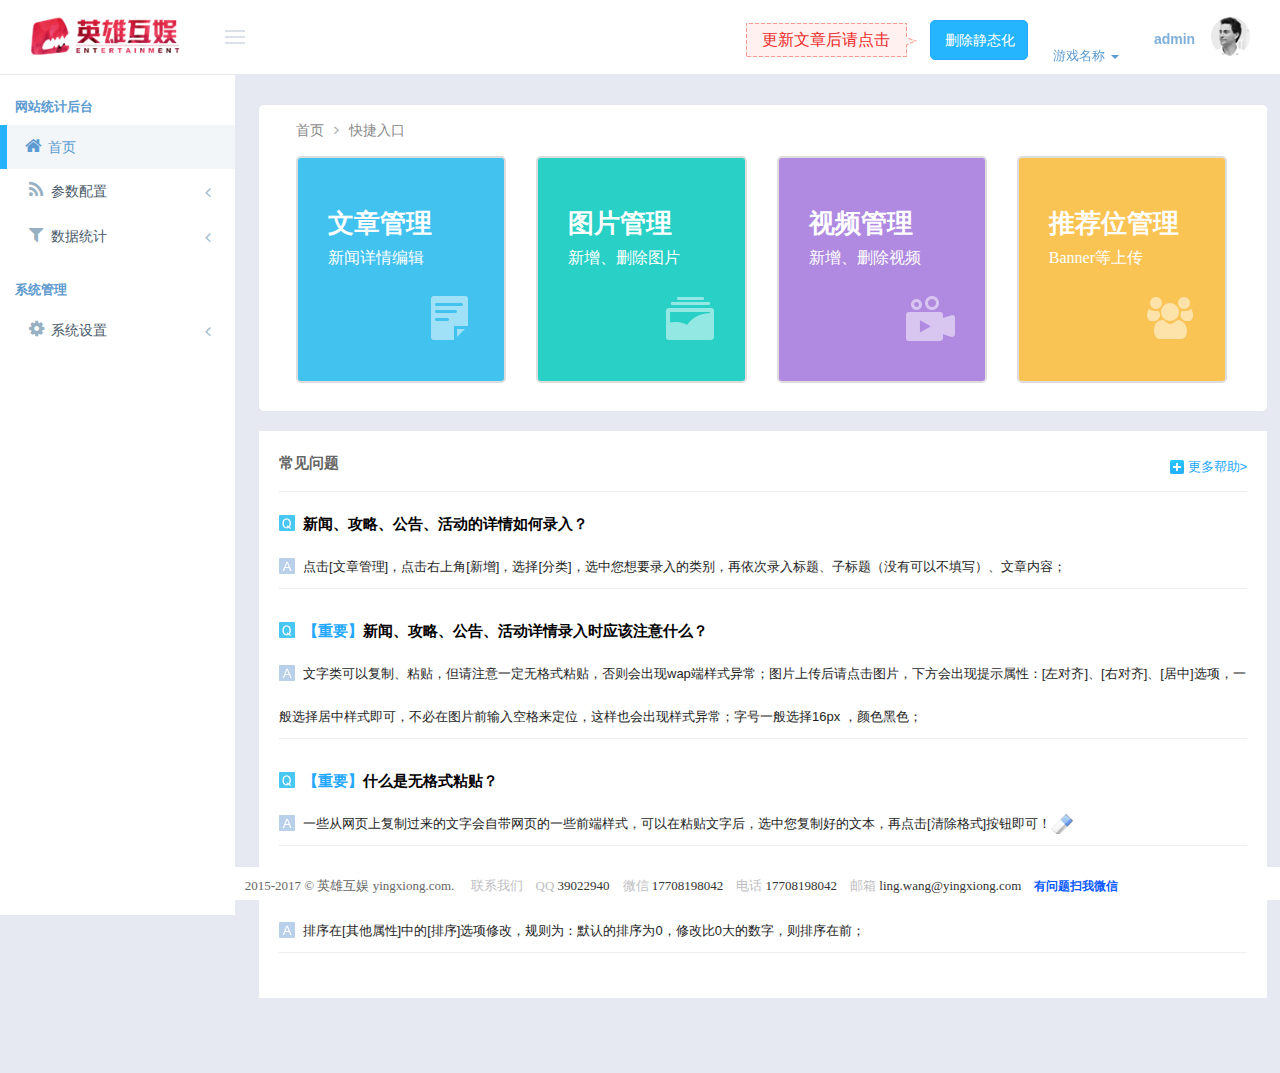
<file: backend/index.html>
<!DOCTYPE html>
<!--[if IE 8]>
<html lang="en" class="ie8 no-js"> <![endif]-->
<!--[if IE 9]>
<html lang="en" class="ie9 no-js"> <![endif]-->
<!--[if !IE]><!-->
<html lang="en" class="no-js">
	<!--<![endif]-->

	<head>
		<meta charset="utf-8" />
		<title>首页</title>
		<meta http-equiv="X-UA-Compatible" content="IE=edge">
		<meta content="width=device-width, initial-scale=1" name="viewport" />
		<meta content="" name="description" />
		<meta content="" name="author" />
		<!-- ********** begin style ********** -->
		<!--  fonts  -->
		<link href="css/font-awesome.min.css" rel="stylesheet" type="text/css" />
		<link href="css/simple-line-icons.min.css" rel="stylesheet" type="text/css" />
		<!-- bootstrap style  -->
		<link href="lib/bootstrap/css/bootstrap.min.css" rel="stylesheet" type="text/css" />
		<!-- layout style  -->
		<link href="css/components.css" id="style_components" rel="stylesheet" type="text/css" />
		<!-- table -->
		<link href="css/layout.css" rel="stylesheet" type="text/css" />
		<link href="css/light.css" rel="stylesheet" type="text/css" id="style_color" />
		<!-- 自定义-->
		<link rel="stylesheet" href="css/style.css" />
		<link rel="stylesheet" href="css/indexStyle.css">
		<!-- *********** end style *********** -->
	</head>

	<body class="page-header-fixed page-sidebar-closed-hide-logo ppage-sidebar-closed-hide-logo">

		<!-- header -->
		<div class="page-header navbar navbar-fixed-top">
			<!-- BEGIN HEADER INNER -->
			<div class="page-header-inner">
				<!-- BEGIN LOGO -->
				<div class="page-logo">
					<a href="index.html">
						<img src="images/logo.png" alt="logo" class="logo-default" />
					</a>

					<div class="menu-toggler sidebar-toggler"></div>
				</div>
				<!-- END LOGO -->
				<!-- BEGIN RESPONSIVE MENU TOGGLER -->
				<a href="javascript:;" class="menu-toggler responsive-toggler" data-toggle="collapse" data-target=".navbar-collapse">
				</a>
				<!-- END RESPONSIVE MENU TOGGLER -->
				<!-- BEGIN PAGE TOP -->
				<div class="page-top">
					<!-- BEGIN TOP NAVIGATION MENU -->
					<div class="top-menu">
						<p class="info"><span>更新文章后请点击</span></p>
						<!-- <img src="images/point.png" alt="" class="pointer"> -->
						<button id="del_html" type="button" class="btn btn-primary" style="margin-top: 20px;">删除静态化</button>
						<ul class="nav navbar-nav pull-right">
							<li class="separator hide"></li>
							<li>
								<a href="#" data-toggle="dropdown" class="dropdown-toggle play-type" data-hover="dropdown" data-close-others="true">
									<span class="text">游戏名称</span>
									<b class="caret"></b>
								</a>
								<ul class="dropdown-menu dropdown-menu-default" role="menu">
									<li>
										<div class="col_li">
											<p>天擎工作室</p>
											<ul class="col_div">
												<li><a href="javascript:;">全部分类</a></li>
												<li><a href="javascript:;">全部分类</a></li>
												<li><a href="javascript:;">全部分类</a></li>
											</ul>
										</div>
									</li>
								</ul>
							</li>
							<!-- BEGIN USER LOGIN DROPDOWN -->
							<li class="dropdown dropdown-user">
								<a href="#" class="dropdown-toggle" data-toggle="dropdown" data-hover="dropdown" data-close-others="true">
									<span class="username username-hide-on-mobile">
								admin
								</span>
									<!-- DOC: Do not remove below empty space(&nbsp;) as its purposely used -->
									&nbsp;
									<img alt="" class="img-circle" src="images/avatar1.jpg" />
								</a>
								<ul class="dropdown-menu dropdown-menu-default">
									<li>
										<a href="login.html">
											<i class="fa fa-user"></i> 退出 </a>
									</li>
									<li>
										<a href="javascript:void(0);" data-toggle="modal" data-target="#myModal-m">
											<i class="fa fa-pencil-square"></i> 修改 </a>
									</li>
								</ul>
							</li>
							<!-- END USER LOGIN DROPDOWN -->
						</ul>
					</div>
					<!-- END TOP NAVIGATION MENU -->
				</div>
				<!-- END PAGE TOP -->
			</div>
			<!-- END HEADER INNER -->
		</div>
		<!-- / header -->

		<div class="clearfix"></div>

		<!-- container -->
		<div class="page-container">

			<!-- left-nav -->
			<div class="page-sidebar-wrapper">
				<div class="page-sidebar navbar-collapse collapse" style="height:840px!important;position:fixed;">
					<ul class="page-sidebar-menu page-sidebar-menu-hover-submenu1" data-keep-expanded="false" data-auto-scroll="true" data-slide-speed="200">
						<li class="heading">
							<h3>网站统计后台</h3>
						</li>
						<li class="active">
							<a href="index.html">
								<i class="fa fa-home"></i>
								<span class="title">首页</span>
							</a>
						</li>
						<li>
							<a href="javascript:;">
								<i class="fa fa-rss"></i>
								<span class="title">参数配置</span>
								<span class="arrow "></span>
							</a>
							<ul class="sub-menu">
								<li>
									<a href="appManage.html">
										<i class="fa fa-angle-right"></i> 应用管理
									</a>
								</li>
								<li>
									<a href="taskManage.html">
										<i class="fa fa-angle-right"></i> 任务管理
									</a>
								</li>
							</ul>
						</li>
						<li>
							<a href="javascript:;">
								<i class="fa fa-filter"></i>
								<span class="title">数据统计</span>
								<span class="arrow "></span>
							</a>
							<ul class="sub-menu">
								<li>
									<a href="realTimeData.html">
										<i class="fa fa-angle-right"></i> 实时数据
									</a>
								</li>
							</ul>
						</li>
						<li class="heading">
							<h3>系统管理</h3>
						</li>
						<li>
							<a href="javascript:;">
								<i class="fa fa-gear"></i>
								<span class="title">系统设置</span>
								<span class="arrow "></span>
							</a>
							<ul class="sub-menu">
								<li>
									<a href="userManage.html">
										<i class="fa fa-angle-right"></i> 用户管理
									</a>
								</li>
								<li>
									<a href="roleManage.html">
										<i class="fa fa-angle-right"></i> 角色管理
									</a>
								</li>
								<li>
									<a href="limitManage.html">
										<i class="fa fa-angle-right"></i> 权限管理
									</a>
								</li>
							</ul>
						</li>
					</ul>
					<!-- END SIDEBAR MENU -->
				</div>
			</div>
			<!-- / left-nav -->

			<!-- content -->
			<div class="page-content-wrapper">
				<div class="page-content">
					<!-- breadcrumb-->
					<div class="m_box" style="background-color:#fff;margin-bottom:20px;border-radius: 5px!important;width:100%;">
						<div class="page-bar">
							<ul class="page-breadcrumb">
								<li>
<!--									<i class="fa fa-home"></i>-->
									<a href="index.html">首页</a>
								</li>
								<li>
									<i class="fa fa-angle-right"></i>
									<a href="form-ele.html">快捷入口</a>
								</li>
							</ul>
						</div>
						<div class="row" style="margin-left:22px;padding-bottom:28px;">
							<div class="col-lg-3 col-md-3 col-sm-6 col-xs-12" style="width:24%;">
								<div class="dashboard-stat2" style="background: #42c2ee;margin-bottom: 0;border-radius: 5px!important;">
									<div class="display" style="margin-bottom: 0;padding: 10px 15px 10px 15px;">
										<div class="number">
											<h4 style="color:#fff;margin-top:26px;font-size:26px;font-weight:bold;">文章管理</h4>
											<small style="color:#fff;font-family:'微软雅黑';text-transform:none;font-weight: normal;font-size:16px;display: block;width:130px;">新闻详情编辑</small>
										</div>
										<div class="icon" style="padding-top:26px;">
											<img src="images/1.png" alt="">
										</div>
									</div>
								</div>
							</div>
							<div class="col-lg-3 col-md-3 col-sm-6 col-xs-12" style="width:24%;">
								<div class="dashboard-stat2" style="background: #28d0c6;margin-bottom: 0;border-radius: 5px!important;">
									<div class="display" style="margin-bottom: 0;padding: 10px 15px 10px 15px;">
										<div class="number">
											<h4 style="color:#fff;margin-top:26px;font-size:26px;font-weight:bold;">图片管理</h4>
											<small style="color:#fff;font-family:'微软雅黑';text-transform:none;font-weight: normal;font-size:16px;width: 130px;display: block;width:130px;">新增、删除图片</small>
										</div>
										<div class="icon" style="padding-top:26px;">
											<img src="images/2.png" alt="">
										</div>
									</div>

								</div>
							</div>
							<div class="col-lg-3 col-md-3 col-sm-6 col-xs-12" style="width:24%;">
								<div class="dashboard-stat2" style="background: #b08ae1;margin-bottom: 0;border-radius: 5px!important;">
									<div class="display" style="margin-bottom: 0;padding: 10px 15px 10px 15px;">
										<div class="number">
											<h4 style="color:#fff;margin-top:26px;font-size:26px;font-weight:bold;">视频管理</h4>
											<small style="color:#fff;font-family:'微软雅黑';text-transform:none;font-weight: normal;font-size:16px;width: 130px;display: block;width:130px;">新增、删除视频</small>
										</div>
										<div class="icon" style="padding-top:26px;">
											<img src="images/3.png" alt="">
										</div>
									</div>

								</div>
							</div>
							<div class="col-lg-3 col-md-3 col-sm-6 col-xs-12" style="width:24%;">
								<div class="dashboard-stat2" style="background: #fac455;margin-bottom: 0;border-radius: 5px!important;">
									<div class="display" style="margin-bottom: 0;padding: 10px 15px 10px 15px;">
										<div class="number">
											<h4 style="color:#fff;margin-top:26px;font-size:26px;font-weight:bold;">推荐位管理</h4>
											<small style="color:#fff;font-family:'微软雅黑';text-transform:none;font-weight: normal;font-size:16px;width: 130px;display: block;width:130px;">Banner等上传</small>

										</div>
										<div class="icon" style="padding-top:26px;">
											<img src="images/4.png" alt="">
										</div>
									</div>
								</div>
							</div>
						</div>

					</div>

					<div class="row home-con">
						<div class="col-md-12">
							<!-- BEGIN PORTLET-->
							<div class="portlet light ">
								<div class="portlet-title" style="margin-bottom: 0;">
									<div class="caption caption-md">
										<span class="caption-subject theme-font bold uppercase">常见问题</span>
										<span class="caption-helper hide">weekly stats...</span>
									</div>
									<div class="row_morehelp" style="float:right;line-height: 48px;cursor: pointer;color:#4ba9df">
										<a href="javascript:alert('敬请期待')" style="color:#23a7ff;"><img src="images/more.png" style="vertical-align: top;margin-top: 17px;margin-right: 4px;">更多帮助></a>

									</div>
								</div>

								<div class="portlet-body" style="padding-top: 0;">
									<div class="table-scrollable table-scrollable-borderless">
										<div class="bd_1">
											<p class="question"><img src="images/Q.png" class="mr_8"><span style="color:#000;">新闻、攻略、公告、活动的详情如何录入？</span></p>
											<p class="answer"><img src="images/A.png" class="mr_8">点击[文章管理]，点击右上角[新增]，选择[分类]，选中您想要录入的类别，再依次录入标题、子标题（没有可以不填写）、文章内容；</p>
										</div>
										<div class="bd_1">
											<p class="question"><img src="images/Q.png" class="mr_8">【重要】<span style="color:#000;">新闻、攻略、公告、活动详情录入时应该注意什么？</span></p>
											<p class="answer"><img src="images/A.png" class="mr_8">文字类可以复制、粘贴，但请注意一定无格式粘贴，否则会出现wap端样式异常；图片上传后请点击图片，下方会出现提示属性：[左对齐]、[右对齐]、[居中]选项，一般选择居中样式即可，不必在图片前输入空格来定位，这样也会出现样式异常；字号一般选择16px ，颜色黑色；</p>
										</div>
										<div class="bd_1">
											<p class="question"><img src="images/Q.png" class="mr_8">【重要】<span style="color:#000;">什么是无格式粘贴？</span></p>
											<p class="answer"><img src="images/A.png" class="mr_8">一些从网页上复制过来的文字会自带网页的一些前端样式，可以在粘贴文字后，选中您复制好的文本，再点击[清除格式]按钮即可！<img src="images/yao.png"></p>
										</div>
										<div class="bd_1">
											<p class="question"><img src="images/Q.png" class="mr_8"><span style="color:#000;">文章管理排序怎么修改？</span></p>
											<p class="answer"><img src="images/A.png" class="mr_8">排序在[其他属性]中的[排序]选项修改，规则为：默认的排序为0，修改比0大的数字，则排序在前；</p>
										</div>

									</div>
								</div>
							</div>
							<!-- END PORTLET-->
						</div>
					</div>
				</div>
			</div>
			<!-- / content -->
		</div>
		<!-- / container -->
		<!-- 模态框（Modal） -->
		<div class="modal fade" id="myModal-m" tabindex="-1" role="dialog" aria-labelledby="myModalLabel">
			<div class="modal-dialog" role="document">
				<div class="modal-content pN_backgroundView">
					<div class="modal-header">
						<button type="button" class="close" data-dismiss="modal" aria-label="Close">
                    <span aria-hidden="true">&times;</span>
                </button>
						<h4 class="modal-title" id="myModalLabel">修改密码</h4>
					</div>
					<div class="modal-body">
						<form action="#" class="form-horizontal">
							<div class="form-body">
								<div class="row">
									<div class="col-md-12">
										<div class="form-group">
											<label class="control-label col-md-3">新的密码：</label>

											<div class="col-md-8">
												<input type="text" class="form-control">
											</div>
										</div>
										<div class="form-group">
											<label class="control-label col-md-3">确认密码：</label>
											<div class="col-md-8">
												<input type="text" class="form-control">
											</div>
										</div>
									</div>
								</div>
							</div>
							<div class="form-actions">
								<div class="row">
									<div class="col-md-12">
										<div class="row">
											<div class="col-md-offset-7 col-md-8">
												<button type="submit" class="btn green" data-dismiss="modal">提交</button>
												<button type="reset" class="btn default" data-dismiss="modal">取消</button>
											</div>
										</div>
									</div>
								</div>
							</div>
						</form>
					</div>
				</div>
			</div>
		</div>
		<!-- footer -->
		<div class="page-footer" style="background: #ecedf1;padding: 10px 20px 10px 20px;position: fixed;left:0;right:0;bottom:0px;z-index: 99;padding-left:235px;background-color:#fff;">
			<div class="page-footer-inner" style="color:#666666;font-family: '微软雅黑'">
				&nbsp;&nbsp;&nbsp;2015-2017 © 英雄互娱 yingxiong.com.&nbsp;&nbsp;&nbsp;&nbsp;
				<span style="color:#bebec1">联系我们</span>&nbsp;&nbsp;&nbsp;
				<span style="color:#bebec1">QQ</span>&nbsp;<span style="color:#333333">39022940</span>&nbsp;&nbsp;&nbsp;
				<span style="color:#bebec1">微信</span>&nbsp;<span style="color:#333333">17708198042</span>&nbsp;&nbsp;&nbsp;
				<span style="color:#bebec1">电话</span>&nbsp;<span style="color:#333333">17708198042</span>&nbsp;&nbsp;&nbsp;
				<span style="color:#bebec1">邮箱</span>&nbsp;<span style="color:#333333">ling.wang@yingxiong.com</span>&nbsp;&nbsp;&nbsp;
				<span class="fewm">有问题扫我微信<img src="images/erweima.png"></span>
			</div>
			<div class="scroll-to-top">
				<i class="icon-arrow-up"></i>
			</div>
		</div>
		<!-- / footer -->

		<!--[if lt IE 9]>
<script src="lib/ie/respond.min.js"></script>
<script src="lib/ie/excanvas.min.js"></script>
<![endif]-->

		<!-- jquery  -->
		<script src="lib/jQuery/jquery.min.js" type="text/javascript"></script>
		<!-- bootstrap -->
		<script src="lib/bootstrap/js/bootstrap.min.js" type="text/javascript"></script>
		<!-- layout script -->
		<script src="js/metronic.js" type="text/javascript"></script>
		<script src="js/layout.js" type="text/javascript"></script>
		<!-- 自定义script  -->
		<script src="js/main.js"></script>
		<script>
			jQuery(document).ready(function() {
				Layout.init(); // init layout
			});
			$(function() {
				$(".fewm").hover(() => {
					$(".fewm img").show()
				}, () => {
					$(".fewm img").hide()
				})
			})
		</script>
	</body>

</html>
</file>
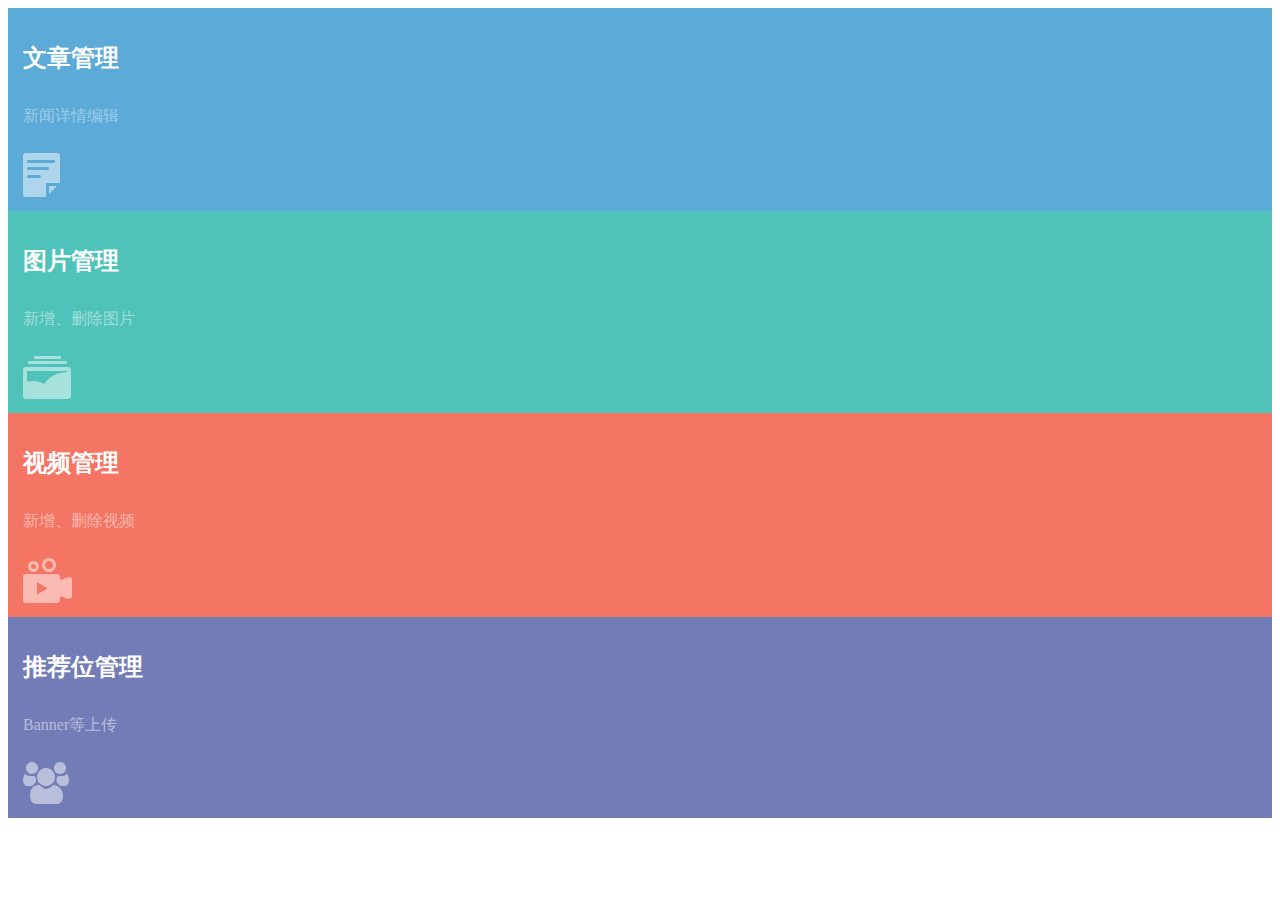
<file: backend/cms-index/index.html>
<!DOCTYPE html>
<html lang="en">
<head>
	<meta charset="UTF-8">
	<title>Document</title>
	<link href="http://dev.static.yingxiong.com/backend/css/components.css" rel="stylesheet">
	<link href="http://dev.static.yingxiong.com/backend/lib/bootstrap/css/bootstrap.min.css" rel="stylesheet">
	<style>
		

	</style>
</head>
<body>
	<div class="row">
	    <div class="col-lg-3 col-md-3 col-sm-6 col-xs-12" >
	        <div class="dashboard-stat2" style="background: #5baad8;margin-bottom: 0;">
	            <div class="display" style="margin-bottom: 0;padding: 10px 15px 10px 15px;">
	                <div class="number">
	                    <h4 style="color:#fff;margin-top:24px;font-size:24px;">文章管理</h4>
	                    <small style="color:#9dcce8;font-family:'微软雅黑';text-transform:none;font-weight: normal;font-size:16px;width: 130px;display: block; ">新闻详情编辑</small>
	                </div>
	                <div class="icon" style="padding-top:26px;">
	                   <img src="images/1.png" alt="">
	                </div>
	            </div>
	        </div>
	    </div>
	    <div class="col-lg-3 col-md-3 col-sm-6 col-xs-12" >
	        <div class="dashboard-stat2" style="background: #4fc2b9;margin-bottom: 0;">
	            <div class="display" style="margin-bottom: 0;padding: 10px 15px 10px 15px;">
	                <div class="number">
	                    <h4 style="color:#fff;margin-top:24px;font-size:24px;">图片管理</h4>
	                   	<small style="color:#a1dfda;font-family:'微软雅黑';text-transform:none;font-weight: normal;font-size:16px;width: 130px;display: block;  ">新增、删除图片</small>
	                </div>
	                <div class="icon" style="padding-top:26px;">
	                   <img src="images/2.png" alt="">
	                </div>
	            </div>
	            
	        </div>
	    </div>
	    <div class="col-lg-3 col-md-3 col-sm-6 col-xs-12" >
	        <div class="dashboard-stat2" style="background: #f47564;margin-bottom: 0;">
	            <div class="display" style="margin-bottom: 0;padding: 10px 15px 10px 15px;">
	                <div class="number">
	                    <h4 style="color:#fff;margin-top:24px;font-size:24px;">视频管理</h4>
	                    <small style="color:#fab5ad;font-family:'微软雅黑';text-transform:none;font-weight: normal;font-size:16px;width: 130px;display: block;  ">新增、删除视频</small>
	                </div>
	                <div class="icon" style="padding-top:26px;">
	                   <img src="images/3.png" alt="">
	                </div>
	            </div>
	           
	        </div>
	    </div>
	    <div class="col-lg-3 col-md-3 col-sm-6 col-xs-12" >
        <div class="dashboard-stat2" style="background: #727cb6;margin-bottom: 0;">
            <div class="display" style="margin-bottom: 0;padding: 10px 15px 10px 15px;">
                <div class="number">
                     <h4 style="color:#fff;margin-top:24px;font-size:24px;">推荐位管理</h4>
                     <small style="color:#b9bedb;font-family:'微软雅黑';text-transform:none;font-weight: normal;font-size:16px;width: 130px;display: block;  ">Banner等上传</small>
                    
                </div>
                <div class="icon" style="padding-top:26px;">
                   <img src="images/4.png" alt="">
                </div>
            </div>
        </div>
    </div>
</div>
<script src="http://dev.static.yingxiong.com/backend/js/metronic.js"></script>
</body>
</html>
</file>
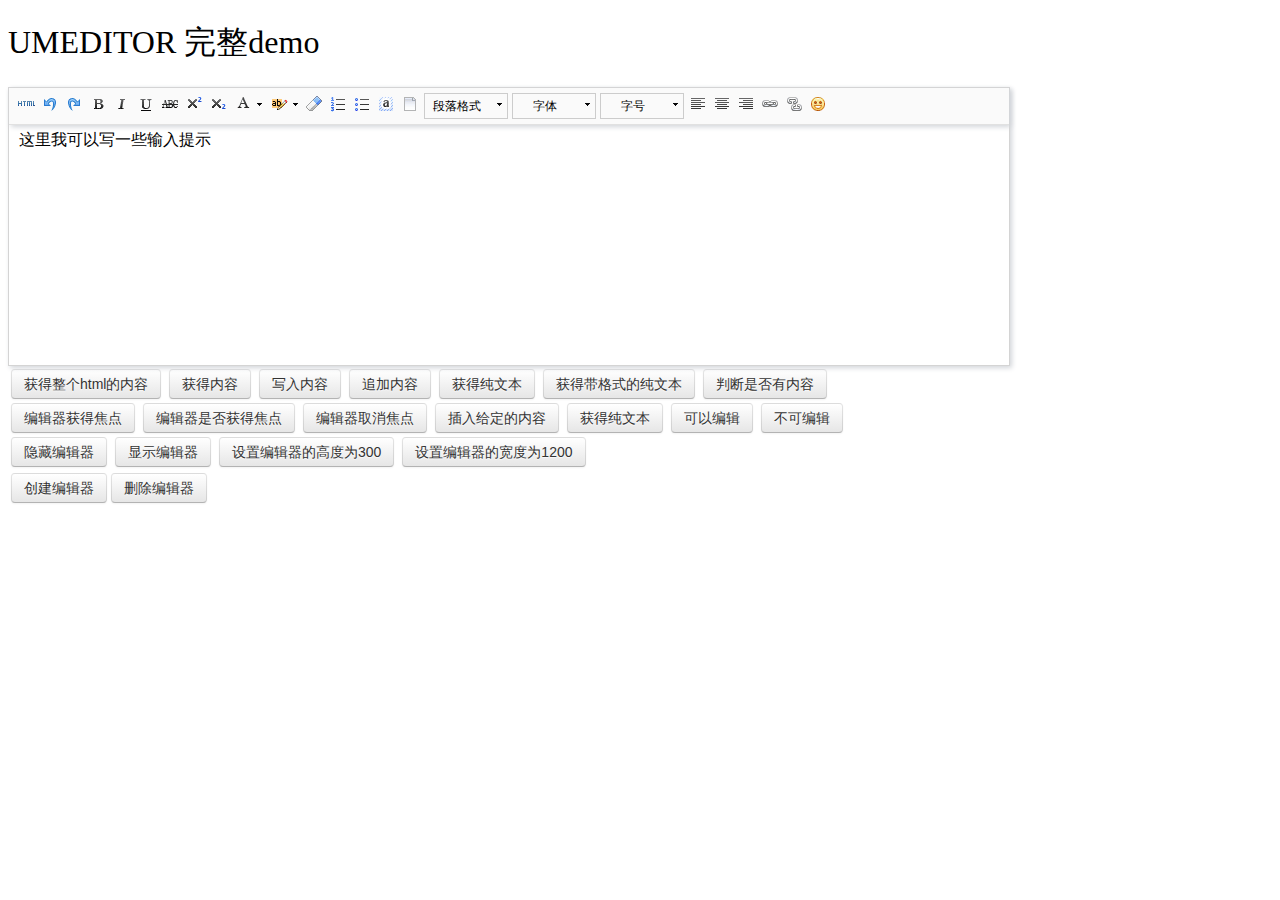
<file: backend/admin/plugs/ueditor/index.html>
<!DOCTYPE HTML>
<html>
<head>

    <meta http-equiv="Content-Type" content="text/html;charset=utf-8"/>
    <title>UMEDITOR 完整demo</title>
    <meta http-equiv="Content-Type" content="text/html; charset=utf-8"/>
    <link href="themes/default/css/umeditor.css" type="text/css" rel="stylesheet">
    <script type="text/javascript" src="third-party/jquery.min.js"></script>
    <script type="text/javascript" charset="utf-8" src="umeditor.config.js"></script>
    <script type="text/javascript" charset="utf-8" src="umeditor.min.js"></script>
    <script type="text/javascript" src="lang/zh-cn/zh-cn.js"></script>
    <style type="text/css">
        h1{
            font-family: "微软雅黑";
            font-weight: normal;
        }
        .btn {
            display: inline-block;
            *display: inline;
            padding: 4px 12px;
            margin-bottom: 0;
            *margin-left: .3em;
            font-size: 14px;
            line-height: 20px;
            color: #333333;
            text-align: center;
            text-shadow: 0 1px 1px rgba(255, 255, 255, 0.75);
            vertical-align: middle;
            cursor: pointer;
            background-color: #f5f5f5;
            *background-color: #e6e6e6;
            background-image: -moz-linear-gradient(top, #ffffff, #e6e6e6);
            background-image: -webkit-gradient(linear, 0 0, 0 100%, from(#ffffff), to(#e6e6e6));
            background-image: -webkit-linear-gradient(top, #ffffff, #e6e6e6);
            background-image: -o-linear-gradient(top, #ffffff, #e6e6e6);
            background-image: linear-gradient(to bottom, #ffffff, #e6e6e6);
            background-repeat: repeat-x;
            border: 1px solid #cccccc;
            *border: 0;
            border-color: #e6e6e6 #e6e6e6 #bfbfbf;
            border-color: rgba(0, 0, 0, 0.1) rgba(0, 0, 0, 0.1) rgba(0, 0, 0, 0.25);
            border-bottom-color: #b3b3b3;
            -webkit-border-radius: 4px;
            -moz-border-radius: 4px;
            border-radius: 4px;
            filter: progid:DXImageTransform.Microsoft.gradient(startColorstr='#ffffffff', endColorstr='#ffe6e6e6', GradientType=0);
            filter: progid:DXImageTransform.Microsoft.gradient(enabled=false);
            *zoom: 1;
            -webkit-box-shadow: inset 0 1px 0 rgba(255, 255, 255, 0.2), 0 1px 2px rgba(0, 0, 0, 0.05);
            -moz-box-shadow: inset 0 1px 0 rgba(255, 255, 255, 0.2), 0 1px 2px rgba(0, 0, 0, 0.05);
            box-shadow: inset 0 1px 0 rgba(255, 255, 255, 0.2), 0 1px 2px rgba(0, 0, 0, 0.05);
        }

        .btn:hover,
        .btn:focus,
        .btn:active,
        .btn.active,
        .btn.disabled,
        .btn[disabled] {
            color: #333333;
            background-color: #e6e6e6;
            *background-color: #d9d9d9;
        }

        .btn:active,
        .btn.active {
            background-color: #cccccc \9;
        }

        .btn:first-child {
            *margin-left: 0;
        }

        .btn:hover,
        .btn:focus {
            color: #333333;
            text-decoration: none;
            background-position: 0 -15px;
            -webkit-transition: background-position 0.1s linear;
            -moz-transition: background-position 0.1s linear;
            -o-transition: background-position 0.1s linear;
            transition: background-position 0.1s linear;
        }

        .btn:focus {
            outline: thin dotted #333;
            outline: 5px auto -webkit-focus-ring-color;
            outline-offset: -2px;
        }

        .btn.active,
        .btn:active {
            background-image: none;
            outline: 0;
            -webkit-box-shadow: inset 0 2px 4px rgba(0, 0, 0, 0.15), 0 1px 2px rgba(0, 0, 0, 0.05);
            -moz-box-shadow: inset 0 2px 4px rgba(0, 0, 0, 0.15), 0 1px 2px rgba(0, 0, 0, 0.05);
            box-shadow: inset 0 2px 4px rgba(0, 0, 0, 0.15), 0 1px 2px rgba(0, 0, 0, 0.05);
        }

        .btn.disabled,
        .btn[disabled] {
            cursor: default;
            background-image: none;
            opacity: 0.65;
            filter: alpha(opacity=65);
            -webkit-box-shadow: none;
            -moz-box-shadow: none;
            box-shadow: none;
        }
    </style>
</head>
<body>
<h1>UMEDITOR 完整demo</h1>

<!--style给定宽度可以影响编辑器的最终宽度-->
<script type="text/plain" id="myEditor" style="width:1000px;height:240px;">
    <p>这里我可以写一些输入提示</p>
</script>


<div class="clear"></div>
<div id="btns">
    <table>
        <tr>
            <td>
                <button class="btn" unselected="on" onclick="getAllHtml()">获得整个html的内容</button>&nbsp;
                <button class="btn" onclick="getContent()">获得内容</button>&nbsp;
                <button class="btn" onclick="setContent()">写入内容</button>&nbsp;
                <button class="btn" onclick="setContent(true)">追加内容</button>&nbsp;
                <button class="btn" onclick="getContentTxt()">获得纯文本</button>&nbsp;
                <button class="btn" onclick="getPlainTxt()">获得带格式的纯文本</button>&nbsp;
                <button class="btn" onclick="hasContent()">判断是否有内容</button>
            </td>
        </tr>
        <tr>
            <td>
                <button class="btn" onclick="setFocus()">编辑器获得焦点</button>&nbsp;
                <button class="btn" onmousedown="isFocus();return false;">编辑器是否获得焦点</button>&nbsp;
                <button class="btn" onclick="doBlur()">编辑器取消焦点</button>&nbsp;
                <button class="btn" onclick="insertHtml()">插入给定的内容</button>&nbsp;
                <button class="btn" onclick="getContentTxt()">获得纯文本</button>&nbsp;
                <button class="btn" id="enable" onclick="setEnabled()">可以编辑</button>&nbsp;
                <button class="btn" onclick="setDisabled()">不可编辑</button>
            </td>
        </tr>
        <tr>
            <td>
                <button class="btn" onclick="UM.getEditor('myEditor').setHide()">隐藏编辑器</button>&nbsp;
                <button class="btn" onclick="UM.getEditor('myEditor').setShow()">显示编辑器</button>&nbsp;
                <button class="btn" onclick="UM.getEditor('myEditor').setHeight(300)">设置编辑器的高度为300</button>&nbsp;
                <button class="btn" onclick="UM.getEditor('myEditor').setWidth(1200)">设置编辑器的宽度为1200</button>
            </td>
        </tr>

    </table>
</div>
<table>
    <tr>
        <td>
            <button class="btn" onclick="createEditor()"/>创建编辑器</button>
            <button class="btn" onclick="deleteEditor()"/>删除编辑器</button>
        </td>
    </tr>
</table>

<div>
    <h3 id="focush2"></h3>
</div>
<script type="text/javascript">
    //实例化编辑器
    var um = UM.getEditor('myEditor');
    um.addListener('blur',function(){
        $('#focush2').html('编辑器失去焦点了')
    });
    um.addListener('focus',function(){
        $('#focush2').html('')
    });
    //按钮的操作
    function insertHtml() {
        var value = prompt('插入html代码', '');
        um.execCommand('insertHtml', value)
    }
    function isFocus(){
        alert(um.isFocus())
    }
    function doBlur(){
        um.blur()
    }
    function createEditor() {
        enableBtn();
        um = UM.getEditor('myEditor');
    }
    function getAllHtml() {
        alert(UM.getEditor('myEditor').getAllHtml())
    }
    function getContent() {
        var arr = [];
        arr.push("使用editor.getContent()方法可以获得编辑器的内容");
        arr.push("内容为：");
        arr.push(UM.getEditor('myEditor').getContent());
        alert(arr.join("\n"));
    }
    function getPlainTxt() {
        var arr = [];
        arr.push("使用editor.getPlainTxt()方法可以获得编辑器的带格式的纯文本内容");
        arr.push("内容为：");
        arr.push(UM.getEditor('myEditor').getPlainTxt());
        alert(arr.join('\n'))
    }
    function setContent(isAppendTo) {
        var arr = [];
        arr.push("使用editor.setContent('欢迎使用umeditor')方法可以设置编辑器的内容");
        UM.getEditor('myEditor').setContent('欢迎使用umeditor', isAppendTo);
        alert(arr.join("\n"));
    }
    function setDisabled() {
        UM.getEditor('myEditor').setDisabled('fullscreen');
        disableBtn("enable");
    }

    function setEnabled() {
        UM.getEditor('myEditor').setEnabled();
        enableBtn();
    }

    function getText() {
        //当你点击按钮时编辑区域已经失去了焦点，如果直接用getText将不会得到内容，所以要在选回来，然后取得内容
        var range = UM.getEditor('myEditor').selection.getRange();
        range.select();
        var txt = UM.getEditor('myEditor').selection.getText();
        alert(txt)
    }

    function getContentTxt() {
        var arr = [];
        arr.push("使用editor.getContentTxt()方法可以获得编辑器的纯文本内容");
        arr.push("编辑器的纯文本内容为：");
        arr.push(UM.getEditor('myEditor').getContentTxt());
        alert(arr.join("\n"));
    }
    function hasContent() {
        var arr = [];
        arr.push("使用editor.hasContents()方法判断编辑器里是否有内容");
        arr.push("判断结果为：");
        arr.push(UM.getEditor('myEditor').hasContents());
        alert(arr.join("\n"));
    }
    function setFocus() {
        UM.getEditor('myEditor').focus();
    }
    function deleteEditor() {
        disableBtn();
        UM.getEditor('myEditor').destroy();
    }
    function disableBtn(str) {
        var div = document.getElementById('btns');
        var btns = domUtils.getElementsByTagName(div, "button");
        for (var i = 0, btn; btn = btns[i++];) {
            if (btn.id == str) {
                domUtils.removeAttributes(btn, ["disabled"]);
            } else {
                btn.setAttribute("disabled", "true");
            }
        }
    }
    function enableBtn() {
        var div = document.getElementById('btns');
        var btns = domUtils.getElementsByTagName(div, "button");
        for (var i = 0, btn; btn = btns[i++];) {
            domUtils.removeAttributes(btn, ["disabled"]);
        }
    }
</script>

</body>
</html>
</file>
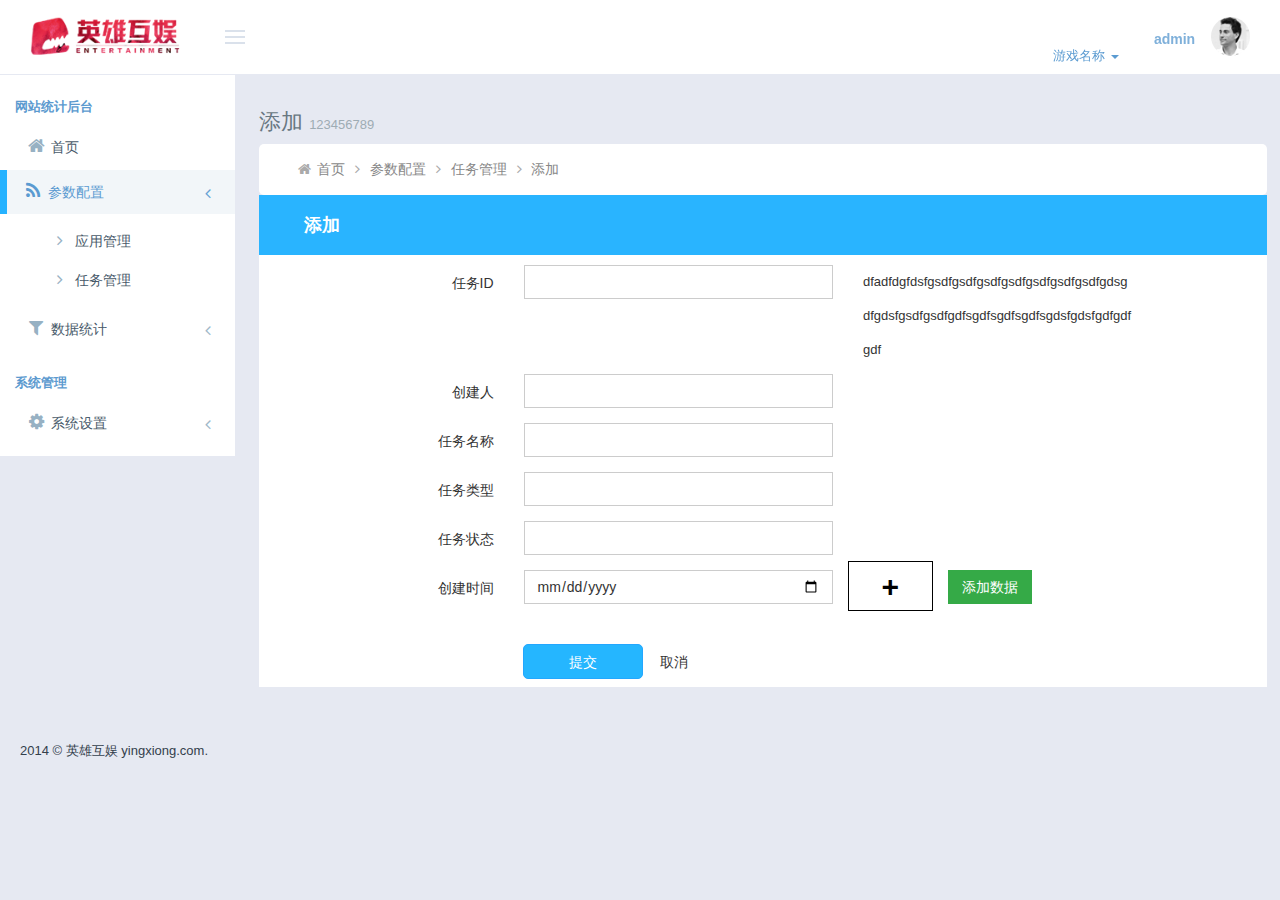
<file: backend/add.html>
<!DOCTYPE html>
<!--[if IE 8]>
<html lang="en" class="ie8 no-js"> <![endif]-->
<!--[if IE 9]>
<html lang="en" class="ie9 no-js"> <![endif]-->
<!--[if !IE]><!-->
<html lang="en" class="no-js">
<!--<![endif]-->
<head>
    <meta charset="utf-8"/>
    <title>添加记录</title>
    <meta http-equiv="X-UA-Compatible" content="IE=edge">
    <meta content="width=device-width, initial-scale=1" name="viewport"/>
    <meta content="" name="description"/>
    <meta content="" name="author"/>
    <!-- ********** begin style ********** -->
    <!--  fonts  -->
    <link href="css/font-awesome.min.css" rel="stylesheet" type="text/css"/>
    <link href="css/simple-line-icons.min.css" rel="stylesheet" type="text/css"/>
    <!-- bootstrap style   -->
    <link href="lib/bootstrap/css/bootstrap.min.css" rel="stylesheet" type="text/css"/>
    <!-- layout style  -->
    <link href="css/components.css" id="style_components" rel="stylesheet" type="text/css"/>
    <!-- table -->
    <link href="css/layout.css" rel="stylesheet" type="text/css"/>
    <link href="css/light.css" rel="stylesheet" type="text/css" id="style_color"/>
    <!-- 时间插件  -->
    <link rel="stylesheet" href="css/daterangepicker.css"/>
    <!-- 自定义-->
    <link rel="stylesheet" href="css/style.css"/>
    <!-- *********** end style *********** -->
</head>

<body class="page-header-fixed page-sidebar-closed-hide-logo ppage-sidebar-closed-hide-logo">

<!-- header -->
<div class="page-header navbar navbar-fixed-top">
    <!-- BEGIN HEADER INNER -->
    <div class="page-header-inner">
        <!-- BEGIN LOGO -->
        <div class="page-logo">
            <a href="index.html">
                <img src="images/logo.png" alt="logo" class="logo-default"/>
            </a>

            <div class="menu-toggler sidebar-toggler"></div>
        </div>
        <!-- END LOGO -->
        <!-- BEGIN RESPONSIVE MENU TOGGLER -->
        <a href="javascript:;" class="menu-toggler responsive-toggler" data-toggle="collapse"
           data-target=".navbar-collapse">
        </a>
        <!-- END RESPONSIVE MENU TOGGLER -->
        <!-- BEGIN PAGE TOP -->
        <div class="page-top">
            <!-- BEGIN TOP NAVIGATION MENU -->
            <div class="top-menu">
                <ul class="nav navbar-nav pull-right">
                    <li class="separator hide"></li>
                    <li>
                        <a href="#" data-toggle="dropdown"  class="dropdown-toggle play-type" data-hover="dropdown"  data-close-others="true">
                            <span class="text">游戏名称</span>
                            <b class="caret"></b>
                        </a>
                        <ul class="dropdown-menu dropdown-menu-default" role="menu">
                            <li>
                                <a href="#">
                                    <i class="fa fa-angle-right"></i> 全民抢战 </a>
                            </li>
                            <li>
                                <a href="#">
                                    <i class="fa fa-angle-right"></i> 巅峰战舰 </a>
                            </li>
                            <li>
                                <a href="#">
                                    <i class="fa fa-angle-right"></i> 一起来飞车 </a>
                            </li>
                        </ul>
                    </li>
                    <!-- BEGIN USER LOGIN DROPDOWN -->
                    <li class="dropdown dropdown-user">
                        <a href="#" class="dropdown-toggle" data-toggle="dropdown" data-hover="dropdown"
                           data-close-others="true">
								<span class="username username-hide-on-mobile">
								admin
								</span>
                            <!-- DOC: Do not remove below empty space(&nbsp;) as its purposely used -->
                            &nbsp;
                            <img alt="" class="img-circle" src="images/avatar1.jpg"/>
                        </a>
                        <ul class="dropdown-menu dropdown-menu-default">
                            <li>
                                <a href="login.html">
                                    <i class="fa fa-user"></i> 退出 </a>
                            </li>
                        </ul>
                    </li>
                    <!-- END USER LOGIN DROPDOWN -->
                </ul>
            </div>
            <!-- END TOP NAVIGATION MENU -->
        </div>
        <!-- END PAGE TOP -->
    </div>
    <!-- END HEADER INNER -->
</div>
<!-- / header -->

<div class="clearfix"></div>

<!-- container -->
<div class="page-container">

    <!-- left-nav -->
    <div class="page-sidebar-wrapper">
        <div class="page-sidebar navbar-collapse collapse">
            <ul class="page-sidebar-menu page-sidebar-menu-hover-submenu1" data-keep-expanded="false"
                data-auto-scroll="true" data-slide-speed="200">
                <li class="heading">
                    <h3>网站统计后台</h3>
                </li>
                <li>
                    <a href="index.html">
                        <i class="fa fa-home"></i>
                        <span class="title">首页</span>
                    </a>
                </li>
                <li class="active">
                    <a href="javascript:;">
                        <i class="fa fa-rss"></i>
                        <span class="title">参数配置</span>
                        <span class="arrow "></span>
                    </a>
                    <ul class="sub-menu">
                        <li>
                            <a href="appManage.html">
                                <i class="fa fa-angle-right"></i>
                                应用管理</a>
                        </li>
                        <li>
                            <a href="taskManage.html">
                                <i class="fa fa-angle-right"></i>
                                任务管理</a>
                        </li>
                    </ul>
                </li>
                <li>
                    <a href="javascript:;">
                        <i class="fa fa-filter"></i>
                        <span class="title">数据统计</span>
                        <span class="arrow "></span>
                    </a>
                    <ul class="sub-menu">
                        <li>
                            <a href="realTimeData.html">
                                <i class="fa fa-angle-right"></i>
                                实时数据</a>
                        </li>
                    </ul>
                </li>
                <li class="heading">
                    <h3>系统管理</h3>
                </li>
                <li>
                    <a href="javascript:;">
                        <i class="fa fa-gear"></i>
                        <span class="title">系统设置</span>
                        <span class="arrow "></span>
                    </a>
                    <ul class="sub-menu">
                        <li>
                            <a href="userManage.html">
                                <i class="fa fa-angle-right"></i>
                                用户管理</a>
                        </li>
                        <li>
                            <a href="roleManage.html">
                                <i class="fa fa-angle-right"></i>
                                角色管理</a>
                        </li>
                        <li>
                            <a href="limitManage.html">
                                <i class="fa fa-angle-right"></i>
                                权限管理</a>
                        </li>
                    </ul>
                </li>
            </ul>
            <!-- END SIDEBAR MENU -->
        </div>
    </div>
    <!-- / left-nav -->

    <!-- content -->
    <div class="page-content-wrapper">
        <div class="page-content">
            <div class="page-head">
                <!-- BEGIN PAGE TITLE -->
                <div class="page-title">
                    <h1>添加 <small>123456789</small></h1>
                </div>
                <!-- END PAGE TITLE -->
            </div>
            <!-- breadcrumb-->
            <div class="page-bar">
                <ul class="page-breadcrumb">
                    <li>
                        <i class="fa fa-home"></i>
                        <a href="index.html">首页</a>
                        <i class="fa fa-angle-right"></i>
                    </li>
                    <li>
                        <a href="#">参数配置</a>
                        <i class="fa fa-angle-right"></i>
                    </li>
                    <li>
                        <a href="#">任务管理</a>
                        <i class="fa fa-angle-right"></i>
                    </li>
                    <li>
                        <a href="#">添加</a>
                    </li>
                </ul>
            </div>
            <!-- add form -->
            <div class="portlet box blue">
                <div class="portlet-title">
                    <div class="caption">
                        <i class="fa fa-plusyy"></i>添加
                    </div>
                </div>
                <div class="portlet-body form">
                    <!-- BEGIN FORM-->
                    <form action="#" id="form_sample_1" class="form-horizontal _form" novalidate="novalidate">
                        <div class="form-body" id="form-body_note">
                            <div class="form-group">
                                <label class="control-label col-md-3"><span>任务ID</span>
                                </label>
                                <div class="col-md-4">
                                    <input type="text" name="name" data-required="1" class="form-control">
                                </div>
                                <span class="error-msg">dfadfdgfdsfgsdfgsdfgsdfgsdfgsdfgsdfgsdfgdsgdfgdsfgsdfgsdfgdfsgdfsgdfsgdfsgdsfgdsfgdfgdfgdf</span>
                            </div>
                            <div class="form-group">
                                <label class="control-label col-md-3">创建人
                                </label>
                                <div class="col-md-4">
                                    <input type="text" name="name" data-required="1" class="form-control">
                                </div>
                            </div>
                            <div class="form-group">
                                <label class="control-label col-md-3">任务名称
                                </label>
                                <div class="col-md-4">
                                    <input type="text" name="name" data-required="1" class="form-control">
                                </div>
                            </div>
                            <div class="form-group">
                                <label class="control-label col-md-3">任务类型
                                </label>
                                <div class="col-md-4">
                                    <input type="text" name="name" data-required="1" class="form-control">
                                </div>
                            </div>
                            <div class="form-group">
                                <label class="control-label col-md-3">任务状态
                                </label>
                                <div class="col-md-4">
                                    <input type="text" name="name" data-required="1" class="form-control">
                                </div>
                            </div>
                            <div class="form-group">
                                <label class="control-label col-md-3">创建时间
                                </label>
                                <div class="col-md-4">
                                    <input type="date" name="name" data-required="1" class="form-control">
                                </div>
                                <div class="col-md-1 add" id="add_note">+</div>
                                <div id="submit_b" class="col-md-1">
                                     <button type="button" class="btn green">添加数据</button>
                                </div>
                            </div>
                        </div>
                        <div class="form-actions" id="form-actions">
                            <div class="row">
                                <div class="col-md-offset-3 col-md-9">
                                    <button type="submit" class="btn green">提交</button>
                                    <button type="button" class="btn default">取消</button>
                                </div>
                            </div>
                        </div>
                    </form>
                    <!-- END FORM-->
                </div>
            </div>
            <!-- / add form -->
        </div>
    </div>
    <!-- / content -->
</div>
<!-- / container -->

<!-- footer -->
<div class="page-footer">
    <div class="page-footer-inner">
        2014 &copy; 英雄互娱 yingxiong.com.
    </div>
    <div class="scroll-to-top">
        <i class="icon-arrow-up"></i>
    </div>
</div>
<!-- / footer -->

<!--[if lt IE 9]>
<script src="lib/ie/respond.min.js"></script>
<script src="lib/ie/excanvas.min.js"></script>
<![endif]-->

<!-- jquery  -->
<script src="lib/jQuery/jquery.min.js" type="text/javascript"></script>
<!-- bootstrap -->
<script src="lib/bootstrap/js/bootstrap.min.js" type="text/javascript"></script>
<!-- layout script -->
<script src="js/metronic.js" type="text/javascript"></script>
<script src="js/layout.js" type="text/javascript"></script>
<!-- 自定义script  -->
<script src="js/main.js"></script>
<script>
    $(document).ready(function () {
        Layout.init(); // init layout
        //日期插件
    });
</script>
</body>
</html>
</file>
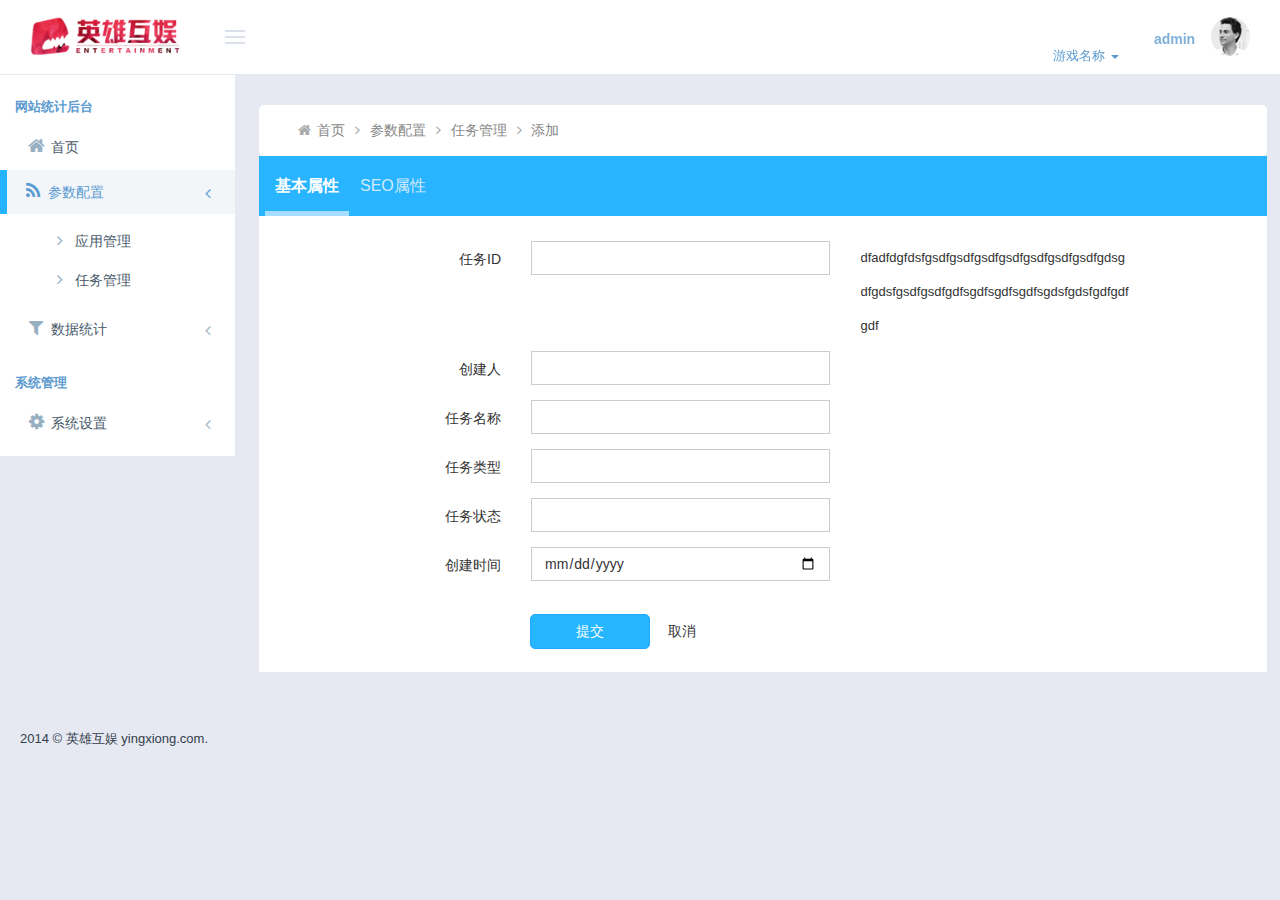
<file: backend/addnote.html>
<!DOCTYPE html>
<!--[if IE 8]>
<html lang="en" class="ie8 no-js"> <![endif]-->
<!--[if IE 9]>
<html lang="en" class="ie9 no-js"> <![endif]-->
<!--[if !IE]><!-->
<html lang="en" class="no-js">
<!--<![endif]-->
<head>
    <meta charset="utf-8"/>
    <title>添加记录</title>
    <meta http-equiv="X-UA-Compatible" content="IE=edge">
    <meta content="width=device-width, initial-scale=1" name="viewport"/>
    <meta content="" name="description"/>
    <meta content="" name="author"/>
    <!-- ********** begin style ********** -->
    <!--  fonts  -->
    <link href="css/font-awesome.min.css" rel="stylesheet" type="text/css"/>
    <link href="css/simple-line-icons.min.css" rel="stylesheet" type="text/css"/>
    <!-- bootstrap style   -->
    <link href="lib/bootstrap/css/bootstrap.min.css" rel="stylesheet" type="text/css"/>
    <!-- layout style  -->
    <link href="css/components.css" id="style_components" rel="stylesheet" type="text/css"/>
    <!-- table -->
    <link href="css/layout.css" rel="stylesheet" type="text/css"/>
    <link href="css/light.css" rel="stylesheet" type="text/css" id="style_color"/>
    <!-- 时间插件  -->
    <link rel="stylesheet" href="css/daterangepicker.css"/>
    <!-- 自定义-->
    <link rel="stylesheet" href="css/style.css"/>
    <!-- *********** end style *********** -->
</head>

<body class="page-header-fixed page-sidebar-closed-hide-logo ppage-sidebar-closed-hide-logo">

<!-- header -->
<div class="page-header navbar navbar-fixed-top">
    <!-- BEGIN HEADER INNER -->
    <div class="page-header-inner">
        <!-- BEGIN LOGO -->
        <div class="page-logo">
            <a href="index.html">
                <img src="images/logo.png" alt="logo" class="logo-default"/>
            </a>

            <div class="menu-toggler sidebar-toggler"></div>
        </div>
        <!-- END LOGO -->
        <!-- BEGIN RESPONSIVE MENU TOGGLER -->
        <a href="javascript:;" class="menu-toggler responsive-toggler" data-toggle="collapse"
           data-target=".navbar-collapse">
        </a>
        <!-- END RESPONSIVE MENU TOGGLER -->
        <!-- BEGIN PAGE TOP -->
        <div class="page-top">
            <!-- BEGIN TOP NAVIGATION MENU -->
            <div class="top-menu">
                <ul class="nav navbar-nav pull-right">
                    <li class="separator hide"></li>
                    <li>
                        <a href="#" data-toggle="dropdown" class="dropdown-toggle play-type" data-hover="dropdown"
                           data-close-others="true">
                            <span class="text">游戏名称</span>
                            <b class="caret"></b>
                        </a>
                        <ul class="dropdown-menu dropdown-menu-default" role="menu">
                            <li>
                                <a href="#">
                                    <i class="fa fa-angle-right"></i> 全民抢战 </a>
                            </li>
                            <li>
                                <a href="#">
                                    <i class="fa fa-angle-right"></i> 巅峰战舰 </a>
                            </li>
                            <li>
                                <a href="#">
                                    <i class="fa fa-angle-right"></i> 一起来飞车 </a>
                            </li>
                        </ul>
                    </li>
                    <!-- BEGIN USER LOGIN DROPDOWN -->
                    <li class="dropdown dropdown-user">
                        <a href="#" class="dropdown-toggle" data-toggle="dropdown" data-hover="dropdown"
                           data-close-others="true">
								<span class="username username-hide-on-mobile">
								admin
								</span>
                            <!-- DOC: Do not remove below empty space(&nbsp;) as its purposely used -->
                            &nbsp;
                            <img alt="" class="img-circle" src="images/avatar1.jpg"/>
                        </a>
                        <ul class="dropdown-menu dropdown-menu-default">
                            <li>
                                <a href="login.html">
                                    <i class="fa fa-user"></i> 退出 </a>
                            </li>
                            <li>
                                <a href="javascript:void(0);" data-toggle="modal" data-target="#myModal-m">
                                    <i class="fa fa-pencil-square"></i> 修改 </a>
                            </li>
                        </ul>
                    </li>
                    <!-- END USER LOGIN DROPDOWN -->
                </ul>
            </div>
            <!-- END TOP NAVIGATION MENU -->
        </div>
        <!-- END PAGE TOP -->
    </div>
    <!-- END HEADER INNER -->
</div>
<!-- / header -->

<div class="clearfix"></div>

<!-- container -->
<div class="page-container">

    <!-- left-nav -->
    <div class="page-sidebar-wrapper">
        <div class="page-sidebar navbar-collapse collapse">
            <ul class="page-sidebar-menu page-sidebar-menu-hover-submenu1" data-keep-expanded="false"
                data-auto-scroll="true" data-slide-speed="200">
                <li class="heading">
                    <h3>网站统计后台</h3>
                </li>
                <li>
                    <a href="index.html">
                        <i class="fa fa-home"></i>
                        <span class="title">首页</span>
                    </a>
                </li>
                <li class="active">
                    <a href="javascript:;">
                        <i class="fa fa-rss"></i>
                        <span class="title">参数配置</span>
                        <span class="arrow "></span>
                    </a>
                    <ul class="sub-menu">
                        <li>
                            <a href="appManage.html">
                                <i class="fa fa-angle-right"></i>
                                应用管理</a>
                        </li>
                        <li>
                            <a href="taskManage.html">
                                <i class="fa fa-angle-right"></i>
                                任务管理</a>
                        </li>
                    </ul>
                </li>
                <li>
                    <a href="javascript:;">
                        <i class="fa fa-filter"></i>
                        <span class="title">数据统计</span>
                        <span class="arrow "></span>
                    </a>
                    <ul class="sub-menu">
                        <li>
                            <a href="realTimeData.html">
                                <i class="fa fa-angle-right"></i>
                                实时数据</a>
                        </li>
                    </ul>
                </li>
                <li class="heading">
                    <h3>系统管理</h3>
                </li>
                <li>
                    <a href="javascript:;">
                        <i class="fa fa-gear"></i>
                        <span class="title">系统设置</span>
                        <span class="arrow "></span>
                    </a>
                    <ul class="sub-menu">
                        <li>
                            <a href="userManage.html">
                                <i class="fa fa-angle-right"></i>
                                用户管理</a>
                        </li>
                        <li>
                            <a href="roleManage.html">
                                <i class="fa fa-angle-right"></i>
                                角色管理</a>
                        </li>
                        <li>
                            <a href="limitManage.html">
                                <i class="fa fa-angle-right"></i>
                                权限管理</a>
                        </li>
                    </ul>
                </li>
            </ul>
            <!-- END SIDEBAR MENU -->
        </div>
    </div>
    <!-- / left-nav -->

    <!-- content -->
    <div class="page-content-wrapper">
        <div class="page-content">
            <!--<div class="page-head">-->
                <!--&lt;!&ndash; BEGIN PAGE TITLE &ndash;&gt;-->
                <!--<div class="page-title">-->
                    <!--<h1>添加-->
                        <!--<small>123456789</small>-->
                    <!--</h1>-->
                <!--</div>-->
                <!--&lt;!&ndash; END PAGE TITLE &ndash;&gt;-->
            <!--</div>-->
            <!-- breadcrumb-->
            <div class="page-bar">
                <ul class="page-breadcrumb">
                    <li>
                        <i class="fa fa-home"></i>
                        <a href="index.html">首页</a>
                        <i class="fa fa-angle-right"></i>
                    </li>
                    <li>
                        <a href="#">参数配置</a>
                        <i class="fa fa-angle-right"></i>
                    </li>
                    <li>
                        <a href="#">任务管理</a>
                        <i class="fa fa-angle-right"></i>
                    </li>
                    <li>
                        <a href="#">添加</a>
                    </li>
                </ul>
            </div>
            <!-- add form -->
            <div class="portlet blue add-tab">
                <div class="portlet-title">
                    <ul id="myTab" class="nav nav-tabs full-left">
                        <li class="active">
                            <a href="#newadd" data-toggle="tab">基本属性</a>
                        </li>
                        <li>
                            <a href="#dau" data-toggle="tab">SEO属性</a>
                        </li>
                    </ul>
                </div>
                <div id="myTabContent" class="tab-content">
                    <div class="tab-pane in active" id="newadd">
                        <section class="panel panel-default">
                            <div class="panel-body">
                                <div class="portlet-body form">
                                    <!-- BEGIN FORM-->
                                    <form action="#"  class="form-horizontal _form"
                                          novalidate="novalidate">
                                        <div class="form-body">
                                            <div class="form-group">
                                                <label class="control-label col-md-3"><span>任务ID</span>
                                                </label>

                                                <div class="col-md-4">
                                                    <input type="text" name="name" data-required="1"
                                                           class="form-control">
                                                </div>
                                                <span class="error-msg">dfadfdgfdsfgsdfgsdfgsdfgsdfgsdfgsdfgsdfgdsgdfgdsfgsdfgsdfgdfsgdfsgdfsgdfsgdsfgdsfgdfgdfgdf</span>
                                            </div>
                                            <div class="form-group">
                                                <label class="control-label col-md-3">创建人
                                                </label>

                                                <div class="col-md-4">
                                                    <input type="text" name="name" data-required="1"
                                                           class="form-control">
                                                </div>
                                            </div>
                                            <div class="form-group">
                                                <label class="control-label col-md-3">任务名称
                                                </label>

                                                <div class="col-md-4">
                                                    <input type="text" name="name" data-required="1"
                                                           class="form-control">
                                                </div>
                                            </div>
                                            <div class="form-group">
                                                <label class="control-label col-md-3">任务类型
                                                </label>

                                                <div class="col-md-4">
                                                    <input type="text" name="name" data-required="1"
                                                           class="form-control">
                                                </div>
                                            </div>
                                            <div class="form-group">
                                                <label class="control-label col-md-3">任务状态
                                                </label>

                                                <div class="col-md-4">
                                                    <input type="text" name="name" data-required="1"
                                                           class="form-control">
                                                </div>
                                            </div>
                                            <div class="form-group">
                                                <label class="control-label col-md-3">创建时间
                                                </label>

                                                <div class="col-md-4">
                                                    <input type="date" name="name" data-required="1"
                                                           class="form-control">
                                                </div>
                                            </div>
                                        </div>
                                        <div class="form-actions">
                                            <div class="row">
                                                <div class="col-md-offset-3 col-md-9">
                                                    <button type="submit" class="btn green">提交</button>
                                                    <button type="button" class="btn default">取消</button>
                                                </div>
                                            </div>
                                        </div>
                                    </form>
                                    <!-- END FORM-->
                                </div>
                            </div>
                        </section>
                    </div>
                    <div class="tab-pane" id="dau">
                        <section class="panel panel-default">
                            <div class="panel-body">
                                <div class="portlet-body form">
                                    <!-- BEGIN FORM-->
                                    <form action="#"  class="form-horizontal _form"
                                          novalidate="novalidate">
                                        <div class="form-body">
                                            <div class="form-group">
                                                <label class="control-label col-md-3"><span>任务ID</span>
                                                </label>

                                                <div class="col-md-4">
                                                    <input type="text" name="name" data-required="1"
                                                           class="form-control">
                                                </div>
                                                <span class="error-msg">dfadfdgfcgmsd545645645645454564568gdsfgdsfgdfgdfgdf</span>
                                            </div>
                                            <div class="form-group">
                                                <label class="control-label col-md-3">创建人
                                                </label>

                                                <div class="col-md-4">
                                                    <input type="text" name="name" data-required="1"
                                                           class="form-control">
                                                </div>
                                            </div>
                                            <div class="form-group">
                                                <label class="control-label col-md-3">任务名称
                                                </label>

                                                <div class="col-md-4">
                                                    <input type="text" name="name" data-required="1"
                                                           class="form-control">
                                                </div>
                                            </div>
                                            <div class="form-group">
                                                <label class="control-label col-md-3">任务类型
                                                </label>

                                                <div class="col-md-4">
                                                    <input type="text" name="name" data-required="1"
                                                           class="form-control">
                                                </div>
                                            </div>
                                            <div class="form-group">
                                                <label class="control-label col-md-3">任务状态
                                                </label>

                                                <div class="col-md-4">
                                                    <input type="text" name="name" data-required="1"
                                                           class="form-control">
                                                </div>
                                            </div>
                                            <div class="form-group">
                                                <label class="control-label col-md-3">创建时间
                                                </label>

                                                <div class="col-md-4">
                                                    <input type="date" name="name" data-required="1"
                                                           class="form-control">
                                                </div>
                                            </div>
                                        </div>
                                        <div class="form-actions">
                                            <div class="row">
                                                <div class="col-md-offset-3 col-md-9">
                                                    <button type="submit" class="btn green">提交</button>
                                                    <button type="button" class="btn default">取消</button>
                                                </div>
                                            </div>
                                        </div>
                                    </form>
                                    <!-- END FORM-->
                                </div>
                            </div>
                        </section>
                    </div>
                </div>
            </div>
            <!-- / add form -->
        </div>
    </div>
    <!-- / content -->
</div>
<!-- / container -->

<!-- footer -->
<div class="page-footer">
    <div class="page-footer-inner">
        2014 &copy; 英雄互娱 yingxiong.com.
    </div>
    <div class="scroll-to-top">
        <i class="icon-arrow-up"></i>
    </div>
</div>
<!-- / footer -->

<!--[if lt IE 9]>
<script src="lib/ie/respond.min.js"></script>
<script src="lib/ie/excanvas.min.js"></script>
<![endif]-->

<!-- jquery  -->
<script src="lib/jQuery/jquery.min.js" type="text/javascript"></script>
<!-- bootstrap -->
<script src="lib/bootstrap/js/bootstrap.min.js" type="text/javascript"></script>
<!-- layout script -->
<script src="js/metronic.js" type="text/javascript"></script>
<script src="js/layout.js" type="text/javascript"></script>
<!-- 自定义script  -->
<script src="js/main.js"></script>
<script>
    $(document).ready(function () {
        Layout.init(); // init layout
        //日期插件
    });
</script>
</body>
</html>
</file>
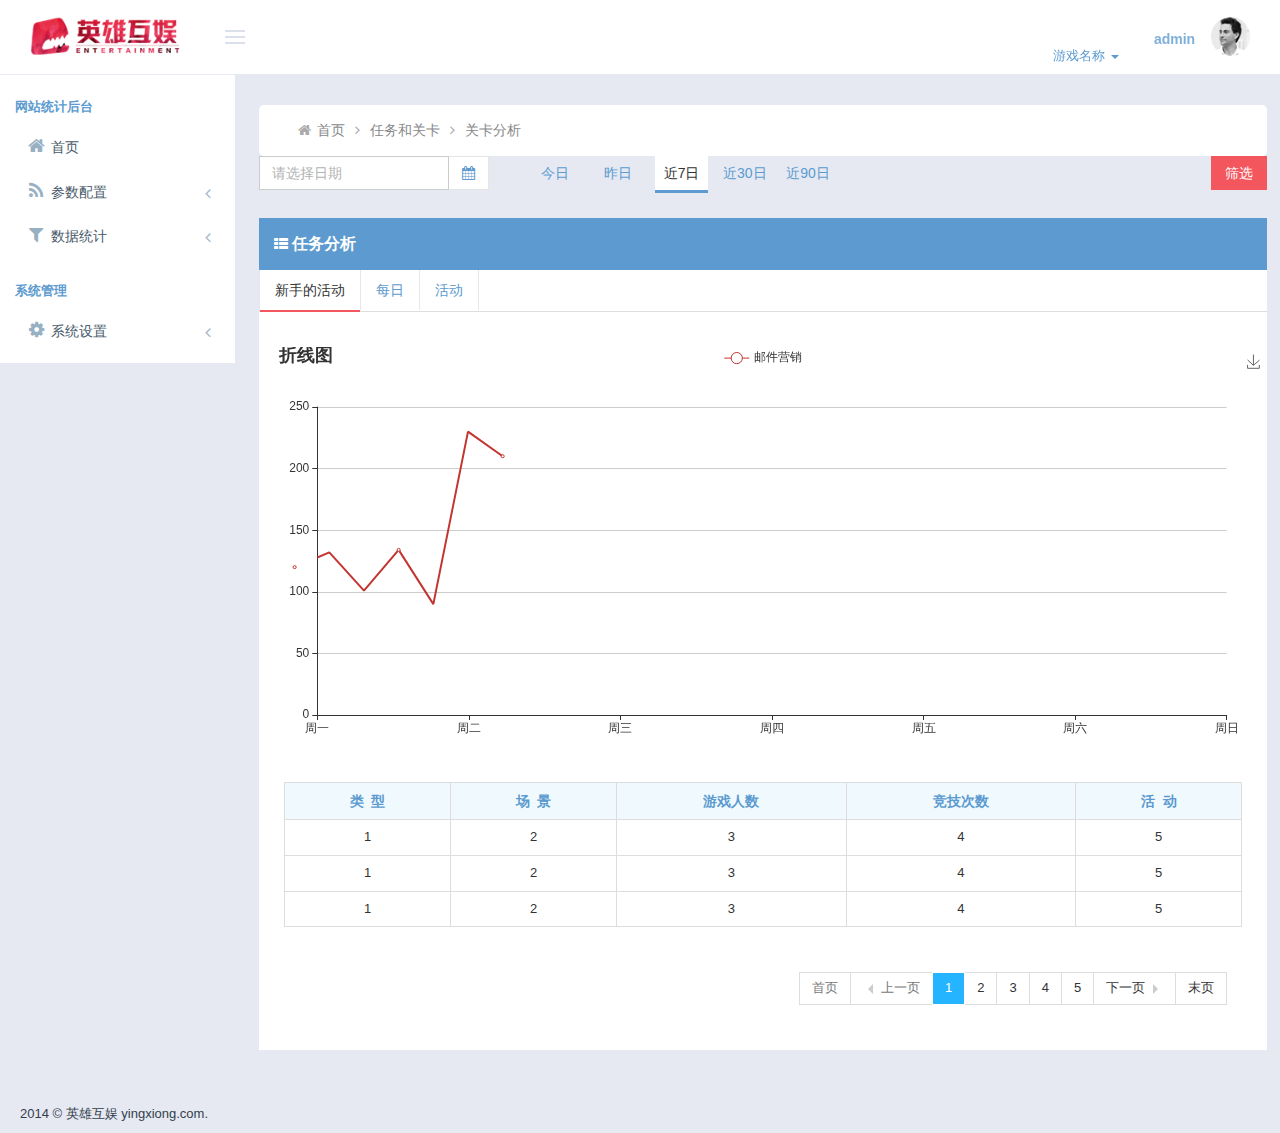
<file: backend/analysisData.html>
<!DOCTYPE html>
<!--[if IE 8]>
<html lang="en" class="ie8 no-js"> <![endif]-->
<!--[if IE 9]>
<html lang="en" class="ie9 no-js"> <![endif]-->
<!--[if !IE]><!-->
<html lang="en" class="no-js">
<!--<![endif]-->
<head>
    <meta charset="utf-8"/>
    <title>关卡分析</title>
    <meta http-equiv="X-UA-Compatible" content="IE=edge">
    <meta content="width=device-width, initial-scale=1" name="viewport"/>
    <meta content="" name="description"/>
    <meta content="" name="author"/>
    <!-- ********** begin style ********** -->
    <!--  fonts  -->
    <link href="css/font-awesome.min.css" rel="stylesheet" type="text/css"/>
    <link href="css/simple-line-icons.min.css" rel="stylesheet" type="text/css"/>
    <!-- bootstrap style   -->
    <link href="lib/bootstrap/css/bootstrap.min.css" rel="stylesheet" type="text/css"/>
    <!-- layout style  -->
    <link href="css/components.css" id="style_components" rel="stylesheet" type="text/css"/>
    <!-- table -->
    <link href="css/layout.css" rel="stylesheet" type="text/css"/>
    <link href="css/light.css" rel="stylesheet" type="text/css" id="style_color"/>
    <!-- 日期插件 -->
    <link href="css/daterangepicker.css" rel="stylesheet" type="text/css"/>
    <!-- 自定义-->
    <link rel="stylesheet" href="css/style.css"/>
    <!-- *********** end style *********** -->
</head>

<body class="page-header-fixed page-sidebar-closed-hide-logo ppage-sidebar-closed-hide-logo">

<!-- header -->
<div class="page-header navbar navbar-fixed-top">
    <!-- BEGIN HEADER INNER -->
    <div class="page-header-inner">
        <!-- BEGIN LOGO -->
        <div class="page-logo">
            <a href="index.html">
                <img src="images/logo.png" alt="logo" class="logo-default"/>
            </a>

            <div class="menu-toggler sidebar-toggler"></div>
        </div>
        <!-- END LOGO -->
        <!-- BEGIN RESPONSIVE MENU TOGGLER -->
        <a href="javascript:;" class="menu-toggler responsive-toggler" data-toggle="collapse"
           data-target=".navbar-collapse">
        </a>
        <!-- END RESPONSIVE MENU TOGGLER -->
        <!-- BEGIN PAGE TOP -->
        <div class="page-top">
            <!-- BEGIN TOP NAVIGATION MENU -->
            <div class="top-menu">
                <ul class="nav navbar-nav pull-right">
                    <li class="separator hide"></li>
                    <li>
                        <a href="#" data-toggle="dropdown" class="dropdown-toggle play-type" data-hover="dropdown" data-close-others="true">
                            <span class="text">游戏名称</span>
                            <b class="caret"></b>
                        </a>
                        <ul class="dropdown-menu dropdown-menu-default" role="menu">
                            <li>
                                <a href="#">
                                    <i class="fa fa-angle-right"></i> 全民抢战 </a>
                            </li>
                            <li>
                                <a href="#">
                                    <i class="fa fa-angle-right"></i> 巅峰战舰 </a>
                            </li>
                            <li>
                                <a href="#">
                                    <i class="fa fa-angle-right"></i> 一起来飞车 </a>
                            </li>
                        </ul>
                    </li>
                    <!-- BEGIN USER LOGIN DROPDOWN -->
                    <li class="dropdown dropdown-user">
                        <a href="#" class="dropdown-toggle" data-toggle="dropdown" data-hover="dropdown"
                           data-close-others="true">
								<span class="username username-hide-on-mobile">
								admin
								</span>
                            <!-- DOC: Do not remove below empty space(&nbsp;) as its purposely used -->
                            &nbsp;
                            <img alt="" class="img-circle" src="images/avatar1.jpg"/>
                        </a>
                        <ul class="dropdown-menu dropdown-menu-default">
                            <li>
                                <a href="login.html">
                                    <i class="icon-user"></i> 退出 </a>
                            </li>
                        </ul>
                    </li>
                    <!-- END USER LOGIN DROPDOWN -->
                </ul>
            </div>
            <!-- END TOP NAVIGATION MENU -->
        </div>
        <!-- END PAGE TOP -->
    </div>
    <!-- END HEADER INNER -->
</div>
<!-- / header -->

<div class="clearfix"></div>

<!-- container -->
<div class="page-container">

    <!-- left-nav -->
    <div class="page-sidebar-wrapper">
        <div class="page-sidebar navbar-collapse collapse">
            <ul class="page-sidebar-menu page-sidebar-menu-hover-submenu1" data-keep-expanded="false"
                data-auto-scroll="true" data-slide-speed="200">
                <li class="heading">
                    <h3>网站统计后台</h3>
                </li>
                <li>
                    <a href="index.html">
                        <i class="fa fa-home"></i>
                        <span class="title">首页</span>
                    </a>
                </li>
                <li>
                    <a href="javascript:;">
                        <i class="fa fa-rss"></i>
                        <span class="title">参数配置</span>
                        <span class="arrow "></span>
                    </a>
                    <ul class="sub-menu">
                        <li>
                            <a href="appManage.html">
                                <i class="fa fa-angle-right"></i>
                                应用管理</a>
                        </li>
                        <li>
                            <a href="taskManage.html">
                                <i class="fa fa-angle-right"></i>
                                任务管理</a>
                        </li>
                    </ul>
                </li>
                <li>
                    <a href="javascript:;">
                        <i class="fa fa-filter"></i>
                        <span class="title">数据统计</span>
                        <span class="arrow "></span>
                    </a>
                    <ul class="sub-menu">
                        <li>
                            <a href="realTimeData.html">
                                <i class="fa fa-angle-right"></i>
                                实时数据</a>
                        </li>
                    </ul>
                </li>
                <li class="heading">
                    <h3>系统管理</h3>
                </li>
                <li>
                    <a href="javascript:;">
                        <i class="fa fa-gear"></i>
                        <span class="title">系统设置</span>
                        <span class="arrow "></span>
                    </a>
                    <ul class="sub-menu">
                        <li>
                            <a href="userManage.html">
                                <i class="fa fa-angle-right"></i>
                                用户管理</a>
                        </li>
                        <li>
                            <a href="roleManage.html">
                                <i class="fa fa-angle-right"></i>
                                角色管理</a>
                        </li>
                        <li>
                            <a href="limitManage.html">
                                <i class="fa fa-angle-right"></i>
                                权限管理</a>
                        </li>
                    </ul>
                </li>
            </ul>
            <!-- END SIDEBAR MENU -->
        </div>
    </div>
    <!-- / left-nav -->

    <!-- content -->
    <div class="page-content-wrapper">
        <div class="page-content">
            <!-- breadcrumb-->
            <div class="page-bar">
                <ul class="page-breadcrumb">
                    <li>
                        <i class="fa fa-home"></i>
                        <a href="index.html">首页</a>
                        <i class="fa fa-angle-right"></i>
                    </li>
                    <li>
                        <a href="#">任务和关卡</a>
                        <i class="fa fa-angle-right"></i>
                    </li>
                    <li>
                        <a href="#">关卡分析</a>
                    </li>
                </ul>
            </div>
            <!-- END PAGE HEAD -->
            <!-- laydate star-->
            <div class="row databart">
              <div class="col-lg-3 laydate">
                <div class="input-group">
                 <input type="text" id="date-time" class="form-control" placeholder="请选择日期">
                  <span class="input-group-btn">
                    <button class="btn btn-default" type="button">
                        <i class="fa fa-calendar"></i>
                    </button>
                  </span>
                </div><!-- /input-group -->
              </div><!-- /.col-lg-2 -->
              <div class="col-lg-4 laydate">
                <ul class="datelist" id="datelist">
                    <li><a href="#">今日</a></li>
                    <li><a href="#">昨日</a></li>
                    <li><a href="#" class="active">近7日</a></li>
                    <li><a href="#">近30日</a></li>
                    <li><a href="#">近90日</a></li>
                </ul>
              </div><!-- /.col-lg-2 -->
              <div class="col-lg-1 poright laydate">
                <button type="button" class="btn btn-danger poright" id="choose">筛选</button>
              </div><!-- /.col-lg-2 -->
            </div><!-- /.row -->

            <!-- chart star-->
            <div class="row datachar">
                <div class="col-md-12">
                    <nav class="navbar navbar-default analynavbar">
                      <p class="navbar-text">
                        <i class="fa fa-th-list"></i>
                        任务分析
                      </p>
                    </nav>
                    <ul class="nav nav-tabs" role="tablist" id="dcList">
                      <li role="presentation"><a href="#" class="active">新手的活动</a></li>
                      <li role="presentation"><a href="#">每日</a></li>
                      <li role="presentation"><a href="#">活动</a></li>
                    </ul>

                    <div id="main" style="width: 100%;height:400px;"></div>

                    
                    <div class="table-responsive datatable">
                        <table class="table table-bordered">
                            <thead>
                                <tr>
                                    <th>类&nbsp;&nbsp;型</th>
                                    <th>场&nbsp;&nbsp;景</th>
                                    <th>游戏人数</th>
                                    <th>竞技次数</th>
                                    <th>活&nbsp;&nbsp;动</th>
                                </tr>
                            </thead>
                            <tbody>
                                <tr>
                                    <td>1</td>
                                    <td>2</td>
                                    <td>3</td>
                                    <td>4</td>
                                    <td>5</td>
                                </tr>
                                <tr>
                                    <td>1</td>
                                    <td>2</td>
                                    <td>3</td>
                                    <td>4</td>
                                    <td>5</td>
                                </tr>
                                <tr>
                                    <td>1</td>
                                    <td>2</td>
                                    <td>3</td>
                                    <td>4</td>
                                    <td>5</td>
                                </tr>
                            </tbody>
                        </table>
                        <div class="panel-footer">
                            <div class="row">
                                <div class="col-sm-12 text-right">
                                    <ul class="pagination" id="pagination">
                                    </ul>
                                </div>
                            </div>
                        </div>
                    </div>
                </div>
            </div>
        </div>
    </div>
    <!-- / content -->
</div>
<!-- Mask -->
<div class="mask">
    <div class="maskCon">
        <header class="panel-heading">筛选</header>
        <ul class="nav nav-tabs" id="maskList" role="tablist">
          <li role="presentation" class="active"><a href="#">渠道</a></li>
          <li role="presentation"><a href="#">区服</a></li>
        </ul>
        <div class="maskUl">
            <div class="maskList maskList1">
                <ul>
                    <li class="select1">一区</li>
                    <li>一区</li>
                    <li>一区</li>
                    <li>一区</li>
                    <li>一区</li>
                    <li>一区</li>
                    <li>一区</li>
                    <li>一区</li>
                    <li>一区</li>
                    <li>一区</li>
                    <li>一区</li>
                </ul>
            </div>
            <div class="maskList maskList2" style="display: none;">
                <ul>
                    <li class="select2">二区</li>
                    <li>二区</li>
                    <li>二区</li>
                    <li>二区</li>
                    <li>二区</li>
                    <li>二区</li>
                    <li>二区</li>
                    <li>二区</li>
                    <li>二区</li>
                    <li>二区</li>
                </ul>
            </div>
        </div>
        <div class="maskbtn">
            <button type="button" id="submitOk" class="btn btn-danger">确定</button>
            <button type="button" id="submitCancel" class="btn btn-danger">取消</button>
        </div>
        <span id="closemask">
           <i class="fa fa-times"></i>
        </span>
    </div>
</div>
<!-- / container -->
<div class="loading" style="display: none;">
    <i class="fa fa-spinner"></i>
</div>


<!-- footer -->
<div class="page-footer">
    <div class="page-footer-inner">
        2014 &copy; 英雄互娱 yingxiong.com.
    </div>
    <div class="scroll-to-top">
        <i class="icon-arrow-up"></i>
    </div>
</div>
<!-- / footer -->

<!--[if lt IE 9]>
<script src="../assets/global/plugins/respond.min.js"></script>
<script src="../assets/global/plugins/excanvas.min.js"></script>
<![endif]-->

<!-- jquery  -->
<script src="lib/jQuery/jquery.min.js" type="text/javascript"></script>
<!-- bootstrap -->
<script src="lib/bootstrap/js/bootstrap.min.js" type="text/javascript"></script>
<!-- layout script -->
<script src="js/metronic.js" type="text/javascript"></script>
<script src="js/layout.js" type="text/javascript"></script>


<!-- 自定义script  -->
<script src="js/main.js"></script>
<!-- 日期插件 -->
<script src="js/moment.min.js" cache="false"></script>
<script src="js/timepicker/jquery.daterangepicker.js" cache="false"></script>
<!-- echart -->
<script type="text/javascript" src="js/echarts.common.min.js"></script>
<script>
    jQuery(document).ready(function () {
        Layout.init(); // init layout
    });
    /*chart*/
    var myChart = echarts.init(document.getElementById('main'));
    var option = {
        title: {
            padding: [0,20],
            text: '折线图'
        },
        tooltip: {
            trigger: 'axis'
        },
        legend: {
            data:['邮件营销']
        },
        grid: {
            left: '3%',
            right: '4%',
            bottom: '3%',
            containLabel: true
        },
        toolbox: {
            feature: {
                saveAsImage: {}
            }
        },
        xAxis: {
            type: 'category',
            boundaryGap: false,
            data: ['周一','周二','周三','周四','周五','周六','周日']
        },
        yAxis: {
            type: 'value'
        },
        series: [
            {
                name:'邮件营销',
                type:'line',
                stack: '总量',
                data:[120, 132, 101, 134, 90, 230, 210]
            }
        ]
    };
    // 使用刚指定的配置项和数据显示图表。
    myChart.setOption(option);
    $(window).on("resize",function(){
        myChart.resize();
    })
    //日期插件
    $('#date-time').dateRangePicker();
    /*分页*/

    function exeData(num, type) {

    }

    function loadpage(totalPages) {
        $.jqPaginator('#pagination', {
            totalPages: totalPages,
            visiblePages: 5,
            currentPage: 1,
            first: '<li class="first"><a href="javascript:;">首页</a></li>',
            prev: '<li class="prev"><a href="javascript:;"><i class="arrow arrow2"></i>上一页</a></li>',
            next: '<li class="next"><a href="javascript:;">下一页<i class="arrow arrow3"></i></a></li>',
            last: '<li class="last"><a href="javascript:;">末页</a></li>',
            page: '<li class="page"><a href="javascript:;">{{page}}</a></li>',
            onPageChange: function (num, type) {
                if (type == "change") {
                    exeData(num, type);
                }
            }
        });
    }
    $(function () {
        loadpage(5);
    });
</script>
<!-- 分页 -->
<script type="text/javascript" src="js/jqPaginator.min.js"></script>
</body>
</html>
</file>
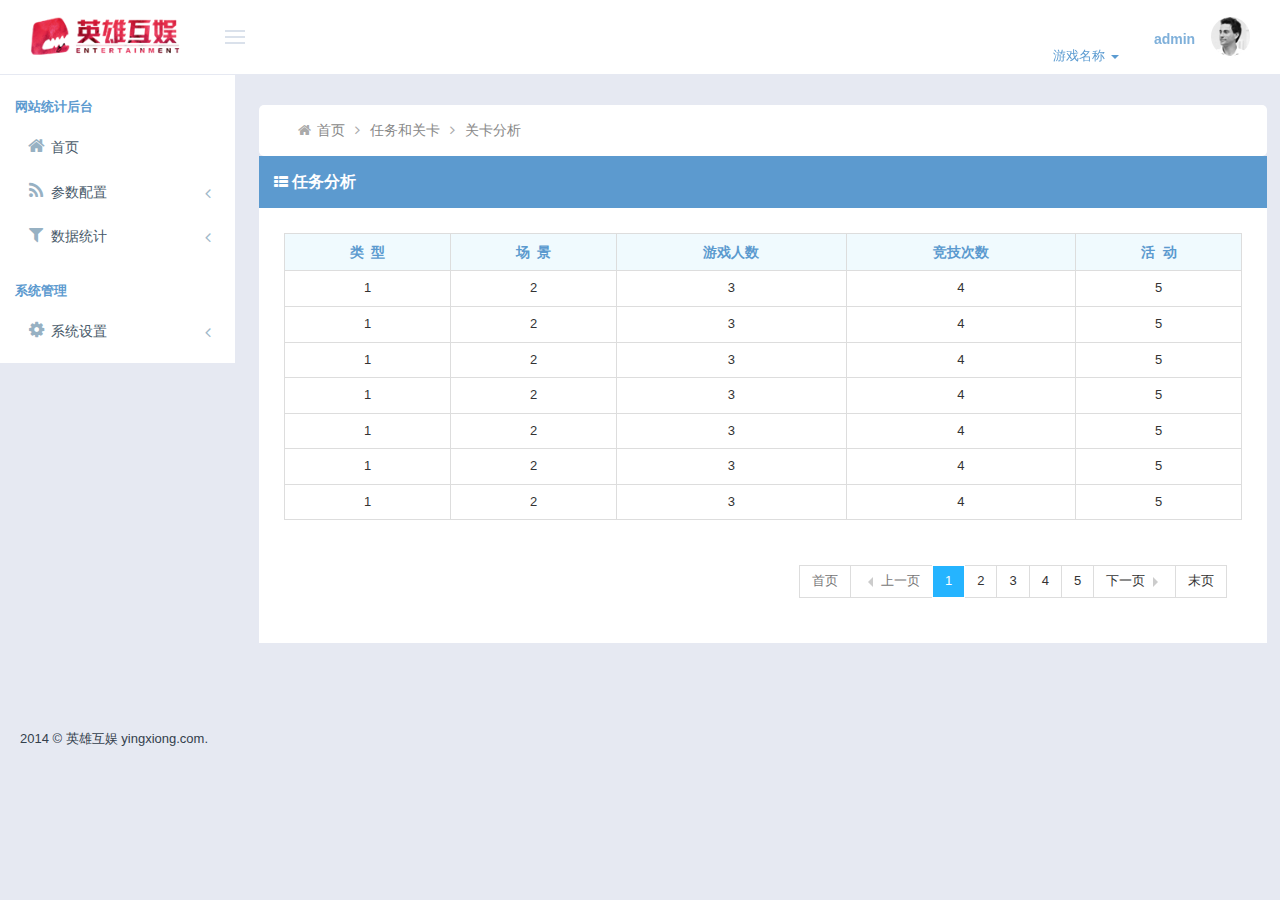
<file: backend/analysisData2.html>
<!DOCTYPE html>
<!--[if IE 8]>
<html lang="en" class="ie8 no-js"> <![endif]-->
<!--[if IE 9]>
<html lang="en" class="ie9 no-js"> <![endif]-->
<!--[if !IE]><!-->
<html lang="en" class="no-js">
<!--<![endif]-->
<head>
    <meta charset="utf-8"/>
    <title>关卡分析2</title>
    <meta http-equiv="X-UA-Compatible" content="IE=edge">
    <meta content="width=device-width, initial-scale=1" name="viewport"/>
    <meta content="" name="description"/>
    <meta content="" name="author"/>
    <!-- ********** begin style ********** -->
    <!--  fonts  -->
    <link href="css/font-awesome.min.css" rel="stylesheet" type="text/css"/>
    <link href="css/simple-line-icons.min.css" rel="stylesheet" type="text/css"/>
    <!-- bootstrap style   -->
    <link href="lib/bootstrap/css/bootstrap.min.css" rel="stylesheet" type="text/css"/>
    <!-- layout style  -->
    <link href="css/components.css" id="style_components" rel="stylesheet" type="text/css"/>
    <!-- table -->
    <link href="css/layout.css" rel="stylesheet" type="text/css"/>
    <link href="css/light.css" rel="stylesheet" type="text/css" id="style_color"/>
    <!-- 日期插件 -->
    <link href="css/daterangepicker.css" rel="stylesheet" type="text/css"/>
    <!-- 自定义-->
    <link rel="stylesheet" href="css/style.css"/>
    <!-- *********** end style *********** -->
</head>

<body class="page-header-fixed page-sidebar-closed-hide-logo ppage-sidebar-closed-hide-logo">

<!-- header -->
<div class="page-header navbar navbar-fixed-top">
    <!-- BEGIN HEADER INNER -->
    <div class="page-header-inner">
        <!-- BEGIN LOGO -->
        <div class="page-logo">
            <a href="index.html">
                <img src="images/logo.png" alt="logo" class="logo-default"/>
            </a>

            <div class="menu-toggler sidebar-toggler"></div>
        </div>
        <!-- END LOGO -->
        <!-- BEGIN RESPONSIVE MENU TOGGLER -->
        <a href="javascript:;" class="menu-toggler responsive-toggler" data-toggle="collapse"
           data-target=".navbar-collapse">
        </a>
        <!-- END RESPONSIVE MENU TOGGLER -->
        <!-- BEGIN PAGE TOP -->
        <div class="page-top">
            <!-- BEGIN TOP NAVIGATION MENU -->
            <div class="top-menu">
                <ul class="nav navbar-nav pull-right">
                    <li class="separator hide"></li>
                    <li>
                        <a href="#" data-toggle="dropdown" class="dropdown-toggle play-type" data-hover="dropdown" data-close-others="true">
                            <span class="text">游戏名称</span>
                            <b class="caret"></b>
                        </a>
                        <ul class="dropdown-menu dropdown-menu-default" role="menu">
                            <li>
                                <a href="#">
                                    <i class="fa fa-angle-right"></i> 全民抢战 </a>
                            </li>
                            <li>
                                <a href="#">
                                    <i class="fa fa-angle-right"></i> 巅峰战舰 </a>
                            </li>
                            <li>
                                <a href="#">
                                    <i class="fa fa-angle-right"></i> 一起来飞车 </a>
                            </li>
                        </ul>
                    </li>
                    <!-- BEGIN USER LOGIN DROPDOWN -->
                    <li class="dropdown dropdown-user">
                        <a href="#" class="dropdown-toggle" data-toggle="dropdown" data-hover="dropdown"
                           data-close-others="true">
								<span class="username username-hide-on-mobile">
								admin
								</span>
                            <!-- DOC: Do not remove below empty space(&nbsp;) as its purposely used -->
                            &nbsp;
                            <img alt="" class="img-circle" src="images/avatar1.jpg"/>
                        </a>
                        <ul class="dropdown-menu dropdown-menu-default">
                            <li>
                                <a href="login.html">
                                    <i class="icon-user"></i> 退出 </a>
                            </li>
                        </ul>
                    </li>
                    <!-- END USER LOGIN DROPDOWN -->
                </ul>
            </div>
            <!-- END TOP NAVIGATION MENU -->
        </div>
        <!-- END PAGE TOP -->
    </div>
    <!-- END HEADER INNER -->
</div>
<!-- / header -->

<div class="clearfix"></div>

<!-- container -->
<div class="page-container">

    <!-- left-nav -->
    <div class="page-sidebar-wrapper">
        <div class="page-sidebar navbar-collapse collapse">
            <ul class="page-sidebar-menu page-sidebar-menu-hover-submenu1" data-keep-expanded="false"
                data-auto-scroll="true" data-slide-speed="200">
                <li class="heading">
                    <h3>网站统计后台</h3>
                </li>
                <li>
                    <a href="index.html">
                        <i class="fa fa-home"></i>
                        <span class="title">首页</span>
                    </a>
                </li>
                <li>
                    <a href="javascript:;">
                        <i class="fa fa-rss"></i>
                        <span class="title">参数配置</span>
                        <span class="arrow "></span>
                    </a>
                    <ul class="sub-menu">
                        <li>
                            <a href="appManage.html">
                                <i class="fa fa-angle-right"></i>
                                应用管理</a>
                        </li>
                        <li>
                            <a href="taskManage.html">
                                <i class="fa fa-angle-right"></i>
                                任务管理</a>
                        </li>
                    </ul>
                </li>
                <li>
                    <a href="javascript:;">
                        <i class="fa fa-filter"></i>
                        <span class="title">数据统计</span>
                        <span class="arrow "></span>
                    </a>
                    <ul class="sub-menu">
                        <li>
                            <a href="realTimeData.html">
                                <i class="fa fa-angle-right"></i>
                                实时数据</a>
                        </li>
                    </ul>
                </li>
                <li class="heading">
                    <h3>系统管理</h3>
                </li>
                <li>
                    <a href="javascript:;">
                        <i class="fa fa-gear"></i>
                        <span class="title">系统设置</span>
                        <span class="arrow "></span>
                    </a>
                    <ul class="sub-menu">
                        <li>
                            <a href="userManage.html">
                                <i class="fa fa-angle-right"></i>
                                用户管理</a>
                        </li>
                        <li>
                            <a href="roleManage.html">
                                <i class="fa fa-angle-right"></i>
                                角色管理</a>
                        </li>
                        <li>
                            <a href="limitManage.html">
                                <i class="fa fa-angle-right"></i>
                                权限管理</a>
                        </li>
                    </ul>
                </li>
            </ul>
            <!-- END SIDEBAR MENU -->
        </div>
    </div>
    <!-- / left-nav -->

    <!-- content -->
    <div class="page-content-wrapper">
        <div class="page-content">
            <!-- breadcrumb-->
            <div class="page-bar">
                <ul class="page-breadcrumb">
                    <li>
                        <i class="fa fa-home"></i>
                        <a href="index.html">首页</a>
                        <i class="fa fa-angle-right"></i>
                    </li>
                    <li>
                        <a href="#">任务和关卡</a>
                        <i class="fa fa-angle-right"></i>
                    </li>
                    <li>
                        <a href="#">关卡分析</a>
                    </li>
                </ul>
            </div>
            <!-- END PAGE HEAD -->
            <!-- laydate star-->
           
            <!-- chart star-->
            <div class="row datachar">
                <div class="col-md-12">
                    <nav class="navbar navbar-default analynavbar">
                      <p class="navbar-text">
                        <i class="fa fa-th-list"></i>
                        任务分析
                      </p>
                    </nav>
                    
                    <div class="table-responsive datatable">
                        <table class="table table-bordered">
                            <thead>
                                <tr>
                                    <th>类&nbsp;&nbsp;型</th>
                                    <th>场&nbsp;&nbsp;景</th>
                                    <th>游戏人数</th>
                                    <th>竞技次数</th>
                                    <th>活&nbsp;&nbsp;动</th>
                                </tr>
                            </thead>
                            <tbody>
                                <tr>
                                    <td>1</td>
                                    <td>2</td>
                                    <td>3</td>
                                    <td>4</td>
                                    <td>5</td>
                                </tr>
                                <tr>
                                    <td>1</td>
                                    <td>2</td>
                                    <td>3</td>
                                    <td>4</td>
                                    <td>5</td>
                                </tr>
                                <tr>
                                    <td>1</td>
                                    <td>2</td>
                                    <td>3</td>
                                    <td>4</td>
                                    <td>5</td>
                                </tr>
                                <tr>
                                    <td>1</td>
                                    <td>2</td>
                                    <td>3</td>
                                    <td>4</td>
                                    <td>5</td>
                                </tr>
                                <tr>
                                    <td>1</td>
                                    <td>2</td>
                                    <td>3</td>
                                    <td>4</td>
                                    <td>5</td>
                                </tr>
                                <tr>
                                    <td>1</td>
                                    <td>2</td>
                                    <td>3</td>
                                    <td>4</td>
                                    <td>5</td>
                                </tr>
                                <tr>
                                    <td>1</td>
                                    <td>2</td>
                                    <td>3</td>
                                    <td>4</td>
                                    <td>5</td>
                                </tr>
                            </tbody>
                        </table>
                        <div class="panel-footer">
                            <div class="row">
                                <div class="col-sm-12 text-right">
                                    <ul class="pagination" id="pagination">
                                    </ul>
                                </div>
                            </div>
                        </div>
                    </div>
                </div>
            </div>
        </div>
    </div>
    <!-- / content -->
</div>
<!-- / container -->




<!-- footer -->
<div class="page-footer">
    <div class="page-footer-inner">
        2014 &copy; 英雄互娱 yingxiong.com.
    </div>
    <div class="scroll-to-top">
        <i class="icon-arrow-up"></i>
    </div>
</div>
<!-- / footer -->

<!--[if lt IE 9]>
<script src="../assets/global/plugins/respond.min.js"></script>
<script src="../assets/global/plugins/excanvas.min.js"></script>
<![endif]-->

<!-- jquery  -->
<script src="lib/jQuery/jquery.min.js" type="text/javascript"></script>
<!-- bootstrap -->
<script src="lib/bootstrap/js/bootstrap.min.js" type="text/javascript"></script>
<!-- layout script -->
<script src="js/metronic.js" type="text/javascript"></script>
<script src="js/layout.js" type="text/javascript"></script>

<!-- 分页 -->
<script type="text/javascript" src="js/jqPaginator.min.js"></script>
<!-- 自定义script  -->
<script src="js/main.js"></script>
<!-- 日期插件 -->
<script src="js/moment.min.js" cache="false"></script>
<script src="js/timepicker/jquery.daterangepicker.js" cache="false"></script>

<script>
    jQuery(document).ready(function () {
        Layout.init(); // init layout
    });
   
    /*分页*/

    function exeData(num, type) {

    }

    function loadpage(totalPages) {
        $.jqPaginator('#pagination', {
            totalPages: totalPages,
            visiblePages: 5,
            currentPage: 1,
            first: '<li class="first"><a href="javascript:;">首页</a></li>',
            prev: '<li class="prev"><a href="javascript:;"><i class="arrow arrow2"></i>上一页</a></li>',
            next: '<li class="next"><a href="javascript:;">下一页<i class="arrow arrow3"></i></a></li>',
            last: '<li class="last"><a href="javascript:;">末页</a></li>',
            page: '<li class="page"><a href="javascript:;">{{page}}</a></li>',
            onPageChange: function (num, type) {
                if (type == "change") {
                    exeData(num, type);
                }
            }
        });
    }
    $(function () {
        loadpage(5);
    });
</script>
</body>
</html>
</file>
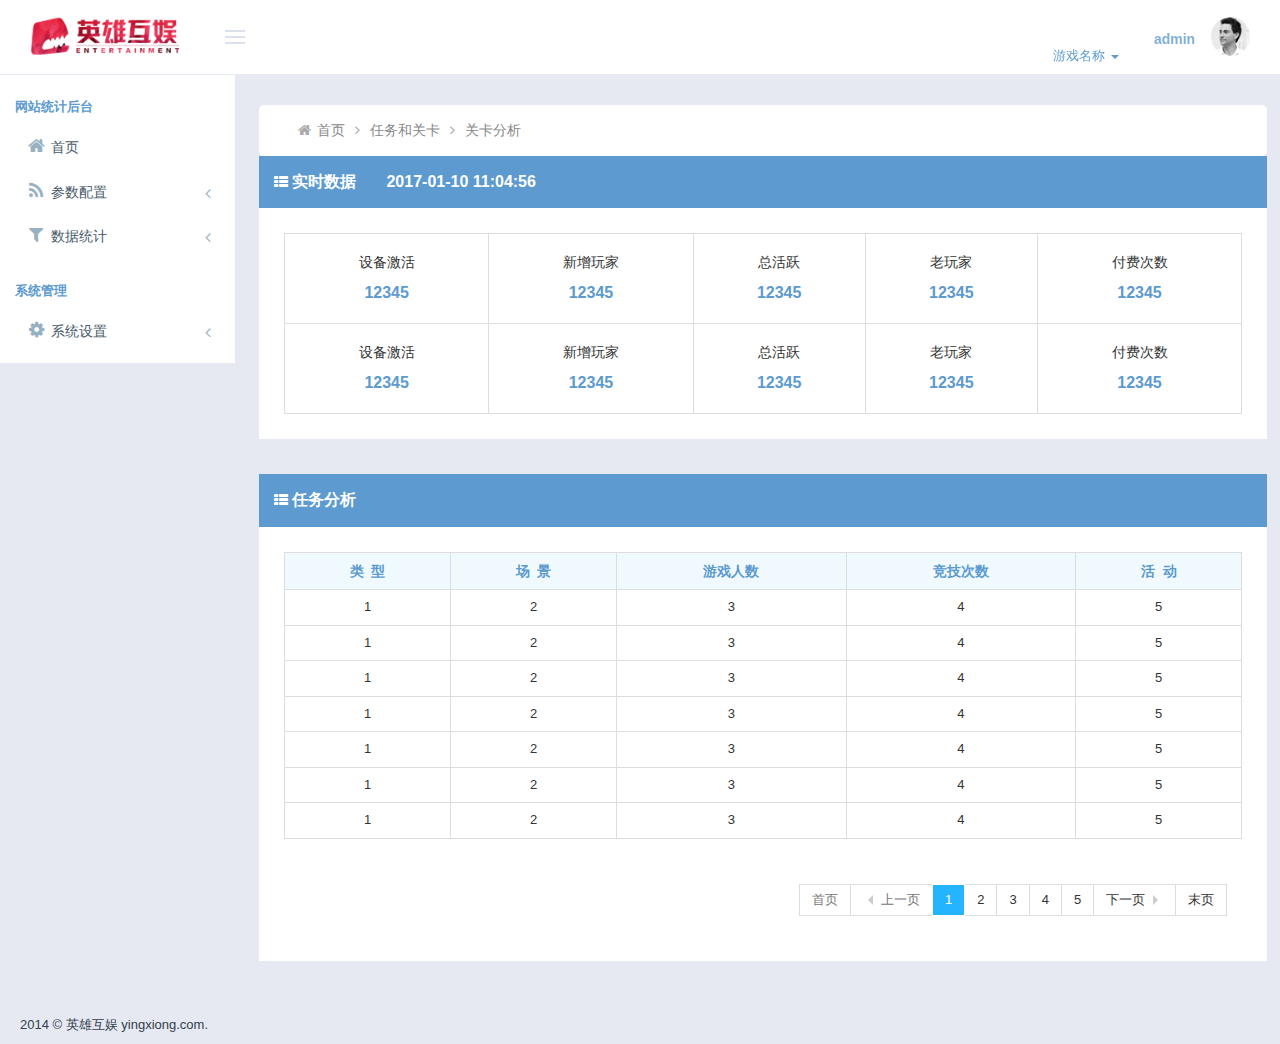
<file: backend/analysisData3.html>
<!DOCTYPE html>
<!--[if IE 8]>
<html lang="en" class="ie8 no-js"> <![endif]-->
<!--[if IE 9]>
<html lang="en" class="ie9 no-js"> <![endif]-->
<!--[if !IE]><!-->
<html lang="en" class="no-js">
<!--<![endif]-->
<head>
    <meta charset="utf-8"/>
    <title>关卡分析3</title>
    <meta http-equiv="X-UA-Compatible" content="IE=edge">
    <meta content="width=device-width, initial-scale=1" name="viewport"/>
    <meta content="" name="description"/>
    <meta content="" name="author"/>
    <!-- ********** begin style ********** -->
    <!--  fonts  -->
    <link href="css/font-awesome.min.css" rel="stylesheet" type="text/css"/>
    <link href="css/simple-line-icons.min.css" rel="stylesheet" type="text/css"/>
    <!-- bootstrap style   -->
    <link href="lib/bootstrap/css/bootstrap.min.css" rel="stylesheet" type="text/css"/>
    <!-- layout style  -->
    <link href="css/components.css" id="style_components" rel="stylesheet" type="text/css"/>
    <!-- table -->
    <link href="css/layout.css" rel="stylesheet" type="text/css"/>
    <link href="css/light.css" rel="stylesheet" type="text/css" id="style_color"/>
    <!-- 日期插件 -->
    <link href="css/daterangepicker.css" rel="stylesheet" type="text/css"/>
    <!-- 自定义-->
    <link rel="stylesheet" href="css/style.css"/>
    <!-- *********** end style *********** -->
</head>

<body class="page-header-fixed page-sidebar-closed-hide-logo ppage-sidebar-closed-hide-logo">

<!-- header -->
<div class="page-header navbar navbar-fixed-top">
    <!-- BEGIN HEADER INNER -->
    <div class="page-header-inner">
        <!-- BEGIN LOGO -->
        <div class="page-logo">
            <a href="index.html">
                <img src="images/logo.png" alt="logo" class="logo-default"/>
            </a>

            <div class="menu-toggler sidebar-toggler"></div>
        </div>
        <!-- END LOGO -->
        <!-- BEGIN RESPONSIVE MENU TOGGLER -->
        <a href="javascript:;" class="menu-toggler responsive-toggler" data-toggle="collapse"
           data-target=".navbar-collapse">
        </a>
        <!-- END RESPONSIVE MENU TOGGLER -->
        <!-- BEGIN PAGE TOP -->
        <div class="page-top">
            <!-- BEGIN TOP NAVIGATION MENU -->
            <div class="top-menu">
                <ul class="nav navbar-nav pull-right">
                    <li class="separator hide"></li>
                    <li>
                        <a href="#" data-toggle="dropdown" class="dropdown-toggle play-type" data-hover="dropdown" data-close-others="true">
                            <span class="text">游戏名称</span>
                            <b class="caret"></b>
                        </a>
                        <ul class="dropdown-menu dropdown-menu-default" role="menu">
                            <li>
                                <a href="#">
                                    <i class="fa fa-angle-right"></i> 全民抢战 </a>
                            </li>
                            <li>
                                <a href="#">
                                    <i class="fa fa-angle-right"></i> 巅峰战舰 </a>
                            </li>
                            <li>
                                <a href="#">
                                    <i class="fa fa-angle-right"></i> 一起来飞车 </a>
                            </li>
                        </ul>
                    </li>
                    <!-- BEGIN USER LOGIN DROPDOWN -->
                    <li class="dropdown dropdown-user">
                        <a href="#" class="dropdown-toggle" data-toggle="dropdown" data-hover="dropdown"
                           data-close-others="true">
								<span class="username username-hide-on-mobile">
								admin
								</span>
                            <!-- DOC: Do not remove below empty space(&nbsp;) as its purposely used -->
                            &nbsp;
                            <img alt="" class="img-circle" src="images/avatar1.jpg"/>
                        </a>
                        <ul class="dropdown-menu dropdown-menu-default">
                            <li>
                                <a href="login.html">
                                    <i class="icon-user"></i> 退出 </a>
                            </li>
                        </ul>
                    </li>
                    <!-- END USER LOGIN DROPDOWN -->
                </ul>
            </div>
            <!-- END TOP NAVIGATION MENU -->
        </div>
        <!-- END PAGE TOP -->
    </div>
    <!-- END HEADER INNER -->
</div>
<!-- / header -->

<div class="clearfix"></div>

<!-- container -->
<div class="page-container">

    <!-- left-nav -->
    <div class="page-sidebar-wrapper">
        <div class="page-sidebar navbar-collapse collapse">
            <ul class="page-sidebar-menu page-sidebar-menu-hover-submenu1" data-keep-expanded="false"
                data-auto-scroll="true" data-slide-speed="200">
                <li class="heading">
                    <h3>网站统计后台</h3>
                </li>
                <li>
                    <a href="index.html">
                        <i class="fa fa-home"></i>
                        <span class="title">首页</span>
                    </a>
                </li>
                <li>
                    <a href="javascript:;">
                        <i class="fa fa-rss"></i>
                        <span class="title">参数配置</span>
                        <span class="arrow "></span>
                    </a>
                    <ul class="sub-menu">
                        <li>
                            <a href="appManage.html">
                                <i class="fa fa-angle-right"></i>
                                应用管理</a>
                        </li>
                        <li>
                            <a href="taskManage.html">
                                <i class="fa fa-angle-right"></i>
                                任务管理</a>
                        </li>
                    </ul>
                </li>
                <li>
                    <a href="javascript:;">
                        <i class="fa fa-filter"></i>
                        <span class="title">数据统计</span>
                        <span class="arrow "></span>
                    </a>
                    <ul class="sub-menu">
                        <li>
                            <a href="realTimeData.html">
                                <i class="fa fa-angle-right"></i>
                                实时数据</a>
                        </li>
                    </ul>
                </li>
                <li class="heading">
                    <h3>系统管理</h3>
                </li>
                <li>
                    <a href="javascript:;">
                        <i class="fa fa-gear"></i>
                        <span class="title">系统设置</span>
                        <span class="arrow "></span>
                    </a>
                    <ul class="sub-menu">
                        <li>
                            <a href="userManage.html">
                                <i class="fa fa-angle-right"></i>
                                用户管理</a>
                        </li>
                        <li>
                            <a href="roleManage.html">
                                <i class="fa fa-angle-right"></i>
                                角色管理</a>
                        </li>
                        <li>
                            <a href="limitManage.html">
                                <i class="fa fa-angle-right"></i>
                                权限管理</a>
                        </li>
                    </ul>
                </li>
            </ul>
            <!-- END SIDEBAR MENU -->
        </div>
    </div>
    <!-- / left-nav -->

    <!-- content -->
    <div class="page-content-wrapper">
        <div class="page-content">
            <!-- breadcrumb-->
            <div class="page-bar">
                <ul class="page-breadcrumb">
                    <li>
                        <i class="fa fa-home"></i>
                        <a href="index.html">首页</a>
                        <i class="fa fa-angle-right"></i>
                    </li>
                    <li>
                        <a href="#">任务和关卡</a>
                        <i class="fa fa-angle-right"></i>
                    </li>
                    <li>
                        <a href="#">关卡分析</a>
                    </li>
                </ul>
            </div>
            <!-- END PAGE HEAD <--></-->
            <!-- laydate star-->
            <div class="row datachar">
                <div class="col-md-12">
                    <nav class="navbar navbar-default analynavbar">
                      <p class="navbar-text">
                        <i class="fa fa-th-list"></i>
                        实时数据
                      </p>
                      <p class="navbar-text">2017-01-10 11:04:56</p>
                    </nav>
                    <div class="table-responsive datatable">
                        <table class="table table-bordered">
                            <tbody class="timeData">
                                <tr>
                                    <td>
                                        <p>设备激活</p>
                                        <p class="datan">12345</p>
                                    </td>
                                    <td>
                                        <p>新增玩家</p>
                                        <p class="datan">12345</p>
                                    </td>
                                    <td>
                                        <p>总活跃</p>
                                        <p class="datan">12345</p>
                                    </td>
                                    <td>
                                        <p>老玩家</p>
                                        <p class="datan">12345</p>
                                    </td>
                                    <td>
                                        <p>付费次数</p>
                                        <p class="datan">12345</p>
                                    </td>
                                </tr>
                                <tr>
                                    <td>
                                        <p>设备激活</p>
                                        <p class="datan">12345</p>
                                    </td>
                                    <td>
                                        <p>新增玩家</p>
                                        <p class="datan">12345</p>
                                    </td>
                                    <td>
                                        <p>总活跃</p>
                                        <p class="datan">12345</p>
                                    </td>
                                    <td>
                                        <p>老玩家</p>
                                        <p class="datan">12345</p>
                                    </td>
                                    <td>
                                        <p>付费次数</p>
                                        <p class="datan">12345</p>
                                    </td>
                                </tr>
                            </tbody>
                        </table>
                    </div>
                </div>
            </div>
          
            <!-- chart star-->
            <div class="row datachar">
                <div class="col-md-12">
                    <nav class="navbar navbar-default analynavbar">
                      <p class="navbar-text">
                        <i class="fa fa-th-list"></i>
                        任务分析
                      </p>
                    </nav>
                    
                    <div class="table-responsive datatable">
                        <table class="table table-bordered">
                            <thead>
                                <tr>
                                    <th>类&nbsp;&nbsp;型</th>
                                    <th>场&nbsp;&nbsp;景</th>
                                    <th>游戏人数</th>
                                    <th>竞技次数</th>
                                    <th>活&nbsp;&nbsp;动</th>
                                </tr>
                            </thead>
                            <tbody>
                                <tr>
                                    <td>1</td>
                                    <td>2</td>
                                    <td>3</td>
                                    <td>4</td>
                                    <td>5</td>
                                </tr>
                                <tr>
                                    <td>1</td>
                                    <td>2</td>
                                    <td>3</td>
                                    <td>4</td>
                                    <td>5</td>
                                </tr>
                                <tr>
                                    <td>1</td>
                                    <td>2</td>
                                    <td>3</td>
                                    <td>4</td>
                                    <td>5</td>
                                </tr>
                                <tr>
                                    <td>1</td>
                                    <td>2</td>
                                    <td>3</td>
                                    <td>4</td>
                                    <td>5</td>
                                </tr>
                                <tr>
                                    <td>1</td>
                                    <td>2</td>
                                    <td>3</td>
                                    <td>4</td>
                                    <td>5</td>
                                </tr>
                                <tr>
                                    <td>1</td>
                                    <td>2</td>
                                    <td>3</td>
                                    <td>4</td>
                                    <td>5</td>
                                </tr>
                                <tr>
                                    <td>1</td>
                                    <td>2</td>
                                    <td>3</td>
                                    <td>4</td>
                                    <td>5</td>
                                </tr>
                            </tbody>
                        </table>
                        <div class="panel-footer">
                            <div class="row">
                                <div class="col-sm-12 text-right">
                                    <ul class="pagination" id="pagination">
                                    </ul>
                                </div>
                            </div>
                        </div>
                    </div>
                </div>
            </div>
        </div>
    </div>
    <!-- / content -->
</div>
<!-- / container -->




<!-- footer -->
<div class="page-footer">
    <div class="page-footer-inner">
        2014 &copy; 英雄互娱 yingxiong.com.
    </div>
    <div class="scroll-to-top">
        <i class="icon-arrow-up"></i>
    </div>
</div>
<!-- / footer -->

<!--[if lt IE 9]>
<script src="../assets/global/plugins/respond.min.js"></script>
<script src="../assets/global/plugins/excanvas.min.js"></script>
<![endif]-->

<!-- jquery  -->
<script src="lib/jQuery/jquery.min.js" type="text/javascript"></script>
<!-- bootstrap -->
<script src="lib/bootstrap/js/bootstrap.min.js" type="text/javascript"></script>
<!-- layout script -->
<script src="js/metronic.js" type="text/javascript"></script>
<script src="js/layout.js" type="text/javascript"></script>

<!-- 分页 -->
<script type="text/javascript" src="js/jqPaginator.min.js"></script>
<!-- 自定义script  -->
<script src="js/main.js"></script>
<!-- 日期插件 -->
<script src="js/moment.min.js" cache="false"></script>
<script src="js/timepicker/jquery.daterangepicker.js" cache="false"></script>

<script>
    jQuery(document).ready(function () {
        Layout.init(); // init layout
    });
   
    /*分页*/

    function exeData(num, type) {

    }

    function loadpage(totalPages) {
        $.jqPaginator('#pagination', {
            totalPages: totalPages,
            visiblePages: 5,
            currentPage: 1,
            first: '<li class="first"><a href="javascript:;">首页</a></li>',
            prev: '<li class="prev"><a href="javascript:;"><i class="arrow arrow2"></i>上一页</a></li>',
            next: '<li class="next"><a href="javascript:;">下一页<i class="arrow arrow3"></i></a></li>',
            last: '<li class="last"><a href="javascript:;">末页</a></li>',
            page: '<li class="page"><a href="javascript:;">{{page}}</a></li>',
            onPageChange: function (num, type) {
                if (type == "change") {
                    exeData(num, type);
                }
            }
        });
    }
    $(function () {
        loadpage(5);
    });
</script>
</body>
</html>
</file>
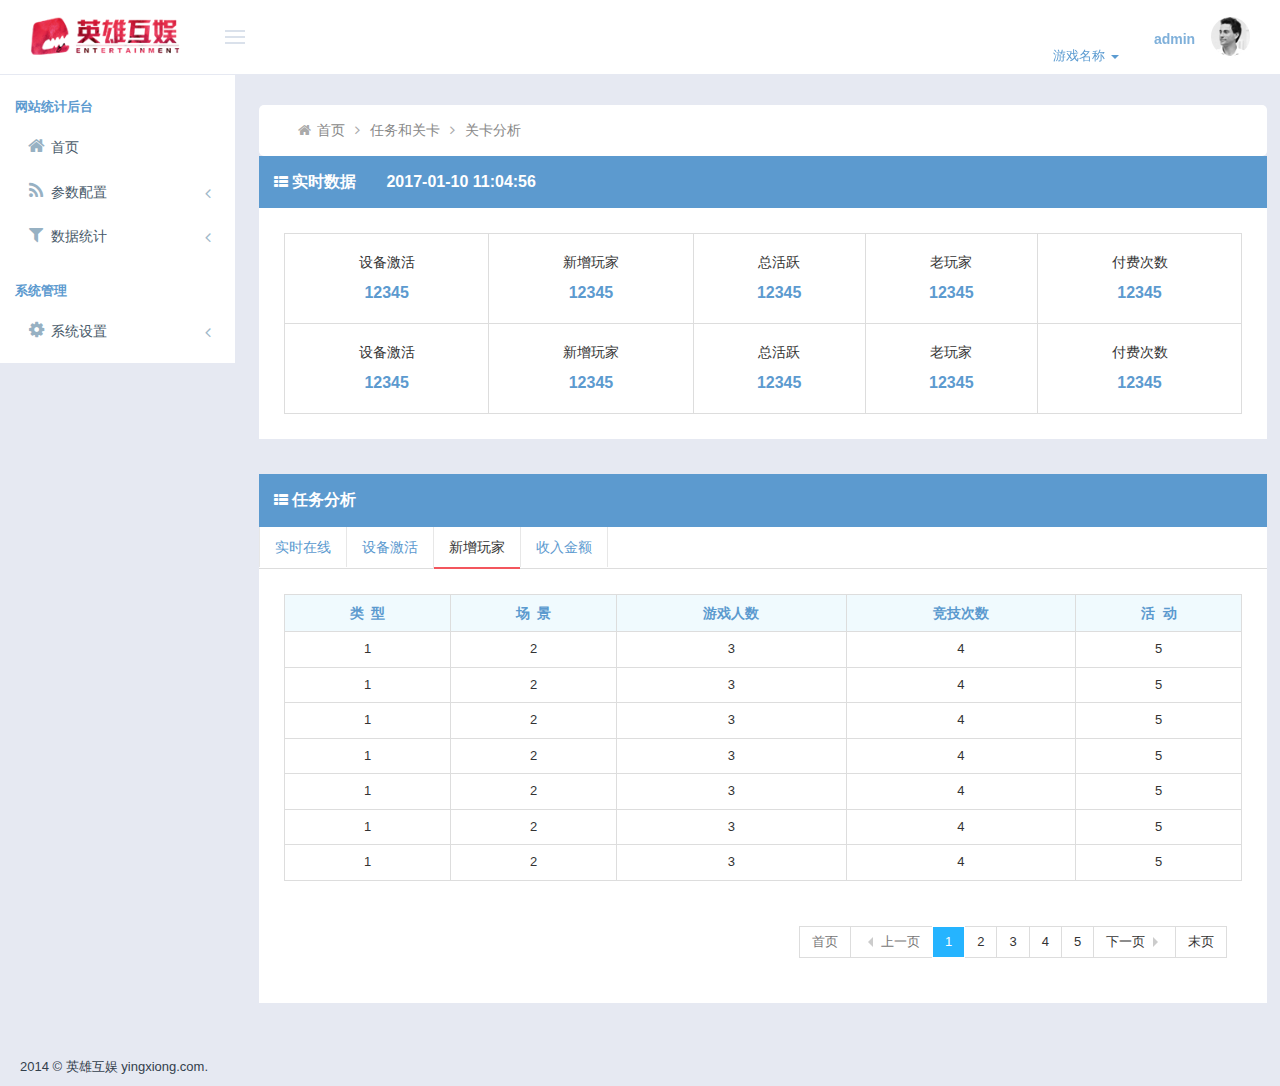
<file: backend/analysisData4.html>
<!DOCTYPE html>
<!--[if IE 8]>
<html lang="en" class="ie8 no-js"> <![endif]-->
<!--[if IE 9]>
<html lang="en" class="ie9 no-js"> <![endif]-->
<!--[if !IE]><!-->
<html lang="en" class="no-js">
<!--<![endif]-->
<head>
    <meta charset="utf-8"/>
    <title>关卡分析4</title>
    <meta http-equiv="X-UA-Compatible" content="IE=edge">
    <meta content="width=device-width, initial-scale=1" name="viewport"/>
    <meta content="" name="description"/>
    <meta content="" name="author"/>
    <!-- ********** begin style ********** -->
    <!--  fonts  -->
    <link href="css/font-awesome.min.css" rel="stylesheet" type="text/css"/>
    <link href="css/simple-line-icons.min.css" rel="stylesheet" type="text/css"/>
    <!-- bootstrap style   -->
    <link href="lib/bootstrap/css/bootstrap.min.css" rel="stylesheet" type="text/css"/>
    <!-- layout style  -->
    <link href="css/components.css" id="style_components" rel="stylesheet" type="text/css"/>
    <!-- table -->
    <link href="css/layout.css" rel="stylesheet" type="text/css"/>
    <link href="css/light.css" rel="stylesheet" type="text/css" id="style_color"/>
    <!-- 日期插件 -->
    <link href="css/daterangepicker.css" rel="stylesheet" type="text/css"/>
    <!-- 自定义-->
    <link rel="stylesheet" href="css/style.css"/>
    <!-- *********** end style *********** -->
</head>

<body class="page-header-fixed page-sidebar-closed-hide-logo ppage-sidebar-closed-hide-logo">

<!-- header -->
<div class="page-header navbar navbar-fixed-top">
    <!-- BEGIN HEADER INNER -->
    <div class="page-header-inner">
        <!-- BEGIN LOGO -->
        <div class="page-logo">
            <a href="index.html">
                <img src="images/logo.png" alt="logo" class="logo-default"/>
            </a>

            <div class="menu-toggler sidebar-toggler"></div>
        </div>
        <!-- END LOGO -->
        <!-- BEGIN RESPONSIVE MENU TOGGLER -->
        <a href="javascript:;" class="menu-toggler responsive-toggler" data-toggle="collapse"
           data-target=".navbar-collapse">
        </a>
        <!-- END RESPONSIVE MENU TOGGLER -->
        <!-- BEGIN PAGE TOP -->
        <div class="page-top">
            <!-- BEGIN TOP NAVIGATION MENU -->
            <div class="top-menu">
                <ul class="nav navbar-nav pull-right">
                    <li class="separator hide"></li>
                    <li>
                        <a href="#" data-toggle="dropdown" class="dropdown-toggle play-type" data-hover="dropdown" data-close-others="true">
                            <span class="text">游戏名称</span>
                            <b class="caret"></b>
                        </a>
                        <ul class="dropdown-menu dropdown-menu-default" role="menu">
                            <li>
                                <a href="#">
                                    <i class="fa fa-angle-right"></i> 全民抢战 </a>
                            </li>
                            <li>
                                <a href="#">
                                    <i class="fa fa-angle-right"></i> 巅峰战舰 </a>
                            </li>
                            <li>
                                <a href="#">
                                    <i class="fa fa-angle-right"></i> 一起来飞车 </a>
                            </li>
                        </ul>
                    </li>
                    <!-- BEGIN USER LOGIN DROPDOWN -->
                    <li class="dropdown dropdown-user">
                        <a href="#" class="dropdown-toggle" data-toggle="dropdown" data-hover="dropdown"
                           data-close-others="true">
								<span class="username username-hide-on-mobile">
								admin
								</span>
                            <!-- DOC: Do not remove below empty space(&nbsp;) as its purposely used -->
                            &nbsp;
                            <img alt="" class="img-circle" src="images/avatar1.jpg"/>
                        </a>
                        <ul class="dropdown-menu dropdown-menu-default">
                            <li>
                                <a href="login.html">
                                    <i class="icon-user"></i> 退出 </a>
                            </li>
                        </ul>
                    </li>
                    <!-- END USER LOGIN DROPDOWN -->
                </ul>
            </div>
            <!-- END TOP NAVIGATION MENU -->
        </div>
        <!-- END PAGE TOP -->
    </div>
    <!-- END HEADER INNER -->
</div>
<!-- / header -->

<div class="clearfix"></div>

<!-- container -->
<div class="page-container">

    <!-- left-nav -->
    <div class="page-sidebar-wrapper">
        <div class="page-sidebar navbar-collapse collapse">
            <ul class="page-sidebar-menu page-sidebar-menu-hover-submenu1" data-keep-expanded="false"
                data-auto-scroll="true" data-slide-speed="200">
                <li class="heading">
                    <h3>网站统计后台</h3>
                </li>
                <li>
                    <a href="index.html">
                        <i class="fa fa-home"></i>
                        <span class="title">首页</span>
                    </a>
                </li>
                <li>
                    <a href="javascript:;">
                        <i class="fa fa-rss"></i>
                        <span class="title">参数配置</span>
                        <span class="arrow "></span>
                    </a>
                    <ul class="sub-menu">
                        <li>
                            <a href="appManage.html">
                                <i class="fa fa-angle-right"></i>
                                应用管理</a>
                        </li>
                        <li>
                            <a href="taskManage.html">
                                <i class="fa fa-angle-right"></i>
                                任务管理</a>
                        </li>
                    </ul>
                </li>
                <li>
                    <a href="javascript:;">
                        <i class="fa fa-filter"></i>
                        <span class="title">数据统计</span>
                        <span class="arrow "></span>
                    </a>
                    <ul class="sub-menu">
                        <li>
                            <a href="realTimeData.html">
                                <i class="fa fa-angle-right"></i>
                                实时数据</a>
                        </li>
                    </ul>
                </li>
                <li class="heading">
                    <h3>系统管理</h3>
                </li>
                <li>
                    <a href="javascript:;">
                        <i class="fa fa-gear"></i>
                        <span class="title">系统设置</span>
                        <span class="arrow "></span>
                    </a>
                    <ul class="sub-menu">
                        <li>
                            <a href="userManage.html">
                                <i class="fa fa-angle-right"></i>
                                用户管理</a>
                        </li>
                        <li>
                            <a href="roleManage.html">
                                <i class="fa fa-angle-right"></i>
                                角色管理</a>
                        </li>
                        <li>
                            <a href="limitManage.html">
                                <i class="fa fa-angle-right"></i>
                                权限管理</a>
                        </li>
                    </ul>
                </li>
            </ul>
            <!-- END SIDEBAR MENU -->
        </div>
    </div>
    <!-- / left-nav -->

    <!-- content -->
    <div class="page-content-wrapper">
        <div class="page-content">
            <!-- breadcrumb-->
            <div class="page-bar">
                <ul class="page-breadcrumb">
                    <li>
                        <i class="fa fa-home"></i>
                        <a href="index.html">首页</a>
                        <i class="fa fa-angle-right"></i>
                    </li>
                    <li>
                        <a href="#">任务和关卡</a>
                        <i class="fa fa-angle-right"></i>
                    </li>
                    <li>
                        <a href="#">关卡分析</a>
                    </li>
                </ul>
            </div>
            <!-- END PAGE HEAD <--></-->
            <!-- laydate star-->
            <div class="row datachar">
                <div class="col-md-12">
                    <nav class="navbar navbar-default analynavbar">
                      <p class="navbar-text">
                          <i class="fa fa-th-list"></i>
                          实时数据
                      </p>
                      <p class="navbar-text">2017-01-10 11:04:56</p>
                    </nav>
                    <div class="table-responsive datatable">
                        <table class="table table-bordered">
                            <tbody class="timeData">
                                <tr>
                                    <td>
                                        <p>设备激活</p>
                                        <p class="datan">12345</p>
                                    </td>
                                    <td>
                                        <p>新增玩家</p>
                                        <p class="datan">12345</p>
                                    </td>
                                    <td>
                                        <p>总活跃</p>
                                        <p class="datan">12345</p>
                                    </td>
                                    <td>
                                        <p>老玩家</p>
                                        <p class="datan">12345</p>
                                    </td>
                                    <td>
                                        <p>付费次数</p>
                                        <p class="datan">12345</p>
                                    </td>
                                </tr>
                                <tr>
                                    <td>
                                        <p>设备激活</p>
                                        <p class="datan">12345</p>
                                    </td>
                                    <td>
                                        <p>新增玩家</p>
                                        <p class="datan">12345</p>
                                    </td>
                                    <td>
                                        <p>总活跃</p>
                                        <p class="datan">12345</p>
                                    </td>
                                    <td>
                                        <p>老玩家</p>
                                        <p class="datan">12345</p>
                                    </td>
                                    <td>
                                        <p>付费次数</p>
                                        <p class="datan">12345</p>
                                    </td>
                                </tr>
                            </tbody>
                        </table>
                    </div>
                </div>
            </div>
          
            <!-- chart star-->
            <div class="row datachar">
                <div class="col-md-12">
                    <nav class="navbar navbar-default analynavbar">
                      <p class="navbar-text">
                          <i class="fa fa-th-list"></i>
                          任务分析
                      </p>
                    </nav>
                    <ul class="nav nav-tabs" role="tablist" id="dcList">
                      <li role="presentation"><a href="#">实时在线</a></li>
                      <li role="presentation"><a href="#">设备激活</a></li>
                      <li role="presentation"><a href="#" class="active">新增玩家</a></li>
                      <li role="presentation"><a href="#">收入金额</a></li>
                    </ul>
                    <div class="table-responsive datatable">
                        <table class="table table-bordered">
                            <thead>
                                <tr>
                                    <th>类&nbsp;&nbsp;型</th>
                                    <th>场&nbsp;&nbsp;景</th>
                                    <th>游戏人数</th>
                                    <th>竞技次数</th>
                                    <th>活&nbsp;&nbsp;动</th>
                                </tr>
                            </thead>
                            <tbody>
                                <tr>
                                    <td>1</td>
                                    <td>2</td>
                                    <td>3</td>
                                    <td>4</td>
                                    <td>5</td>
                                </tr>
                                <tr>
                                    <td>1</td>
                                    <td>2</td>
                                    <td>3</td>
                                    <td>4</td>
                                    <td>5</td>
                                </tr>
                                <tr>
                                    <td>1</td>
                                    <td>2</td>
                                    <td>3</td>
                                    <td>4</td>
                                    <td>5</td>
                                </tr>
                                <tr>
                                    <td>1</td>
                                    <td>2</td>
                                    <td>3</td>
                                    <td>4</td>
                                    <td>5</td>
                                </tr>
                                <tr>
                                    <td>1</td>
                                    <td>2</td>
                                    <td>3</td>
                                    <td>4</td>
                                    <td>5</td>
                                </tr>
                                <tr>
                                    <td>1</td>
                                    <td>2</td>
                                    <td>3</td>
                                    <td>4</td>
                                    <td>5</td>
                                </tr>
                                <tr>
                                    <td>1</td>
                                    <td>2</td>
                                    <td>3</td>
                                    <td>4</td>
                                    <td>5</td>
                                </tr>
                            </tbody>
                        </table>
                        <div class="panel-footer">
                            <div class="row">
                                <div class="col-sm-12 text-right">
                                    <ul class="pagination" id="pagination">
                                    </ul>
                                </div>
                            </div>
                        </div>
                    </div>
                </div>
            </div>
        </div>
    </div>
    <!-- / content -->
</div>
<!-- / container -->




<!-- footer -->
<div class="page-footer">
    <div class="page-footer-inner">
        2014 &copy; 英雄互娱 yingxiong.com.
    </div>
    <div class="scroll-to-top">
        <i class="icon-arrow-up"></i>
    </div>
</div>
<!-- / footer -->

<!--[if lt IE 9]>
<script src="../assets/global/plugins/respond.min.js"></script>
<script src="../assets/global/plugins/excanvas.min.js"></script>
<![endif]-->

<!-- jquery  -->
<script src="lib/jQuery/jquery.min.js" type="text/javascript"></script>
<!-- bootstrap -->
<script src="lib/bootstrap/js/bootstrap.min.js" type="text/javascript"></script>
<!-- layout script -->
<script src="js/metronic.js" type="text/javascript"></script>
<script src="js/layout.js" type="text/javascript"></script>

<!-- 分页 -->
<script type="text/javascript" src="js/jqPaginator.min.js"></script>
<!-- 自定义script  -->
<script src="js/main.js"></script>
<!-- 日期插件 -->
<script src="js/moment.min.js" cache="false"></script>
<script src="js/timepicker/jquery.daterangepicker.js" cache="false"></script>

<script>
    jQuery(document).ready(function () {
        Layout.init(); // init layout
    });
   
    /*分页*/

    function exeData(num, type) {

    }

    function loadpage(totalPages) {
        $.jqPaginator('#pagination', {
            totalPages: totalPages,
            visiblePages: 5,
            currentPage: 1,
            first: '<li class="first"><a href="javascript:;">首页</a></li>',
            prev: '<li class="prev"><a href="javascript:;"><i class="arrow arrow2"></i>上一页</a></li>',
            next: '<li class="next"><a href="javascript:;">下一页<i class="arrow arrow3"></i></a></li>',
            last: '<li class="last"><a href="javascript:;">末页</a></li>',
            page: '<li class="page"><a href="javascript:;">{{page}}</a></li>',
            onPageChange: function (num, type) {
                if (type == "change") {
                    exeData(num, type);
                }
            }
        });
    }
    $(function () {
        loadpage(5);
    });
</script>
</body>
</html>
</file>
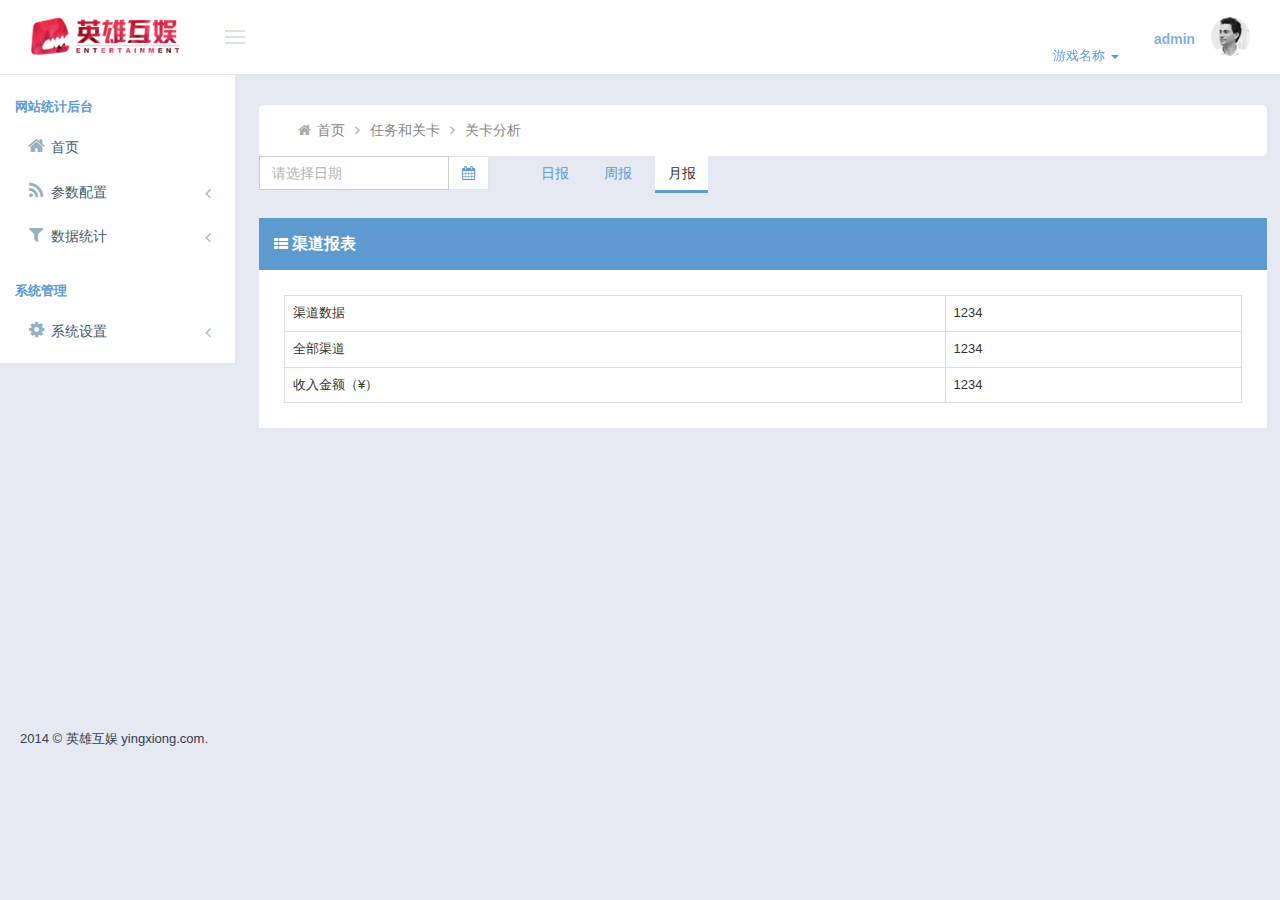
<file: backend/analysisData5.html>
<!DOCTYPE html>
<!--[if IE 8]>
<html lang="en" class="ie8 no-js"> <![endif]-->
<!--[if IE 9]>
<html lang="en" class="ie9 no-js"> <![endif]-->
<!--[if !IE]><!-->
<html lang="en" class="no-js">
<!--<![endif]-->
<head>
    <meta charset="utf-8"/>
    <title>关卡分析5</title>
    <meta http-equiv="X-UA-Compatible" content="IE=edge">
    <meta content="width=device-width, initial-scale=1" name="viewport"/>
    <meta content="" name="description"/>
    <meta content="" name="author"/>
    <!-- ********** begin style ********** -->
    <!--  fonts  -->
    <link href="css/font-awesome.min.css" rel="stylesheet" type="text/css"/>
    <link href="css/simple-line-icons.min.css" rel="stylesheet" type="text/css"/>
    <!-- bootstrap style   -->
    <link href="lib/bootstrap/css/bootstrap.min.css" rel="stylesheet" type="text/css"/>
    <!-- layout style  -->
    <link href="css/components.css" id="style_components" rel="stylesheet" type="text/css"/>
    <!-- table -->
    <link href="css/layout.css" rel="stylesheet" type="text/css"/>
    <link href="css/light.css" rel="stylesheet" type="text/css" id="style_color"/>
    <!-- 日期插件 -->
    <link href="css/daterangepicker.css" rel="stylesheet" type="text/css"/>
    <!-- 自定义-->
    <link rel="stylesheet" href="css/style.css"/>
    <!-- *********** end style *********** -->
</head>

<body class="page-header-fixed page-sidebar-closed-hide-logo ppage-sidebar-closed-hide-logo">

<!-- header -->
<div class="page-header navbar navbar-fixed-top">
    <!-- BEGIN HEADER INNER -->
    <div class="page-header-inner">
        <!-- BEGIN LOGO -->
        <div class="page-logo">
            <a href="index.html">
                <img src="images/logo.png" alt="logo" class="logo-default"/>
            </a>

            <div class="menu-toggler sidebar-toggler"></div>
        </div>
        <!-- END LOGO -->
        <!-- BEGIN RESPONSIVE MENU TOGGLER -->
        <a href="javascript:;" class="menu-toggler responsive-toggler" data-toggle="collapse"
           data-target=".navbar-collapse">
        </a>
        <!-- END RESPONSIVE MENU TOGGLER -->
        <!-- BEGIN PAGE TOP -->
        <div class="page-top">
            <!-- BEGIN TOP NAVIGATION MENU -->
            <div class="top-menu">
                <ul class="nav navbar-nav pull-right">
                    <li class="separator hide"></li>
                    <li>
                        <a href="#" data-toggle="dropdown" class="dropdown-toggle play-type" data-hover="dropdown" data-close-others="true">
                            <span class="text">游戏名称</span>
                            <b class="caret"></b>
                        </a>
                        <ul class="dropdown-menu dropdown-menu-default" role="menu">
                            <li>
                                <a href="#">
                                    <i class="fa fa-angle-right"></i> 全民抢战 </a>
                            </li>
                            <li>
                                <a href="#">
                                    <i class="fa fa-angle-right"></i> 巅峰战舰 </a>
                            </li>
                            <li>
                                <a href="#">
                                    <i class="fa fa-angle-right"></i> 一起来飞车 </a>
                            </li>
                        </ul>
                    </li>
                    <!-- BEGIN USER LOGIN DROPDOWN -->
                    <li class="dropdown dropdown-user">
                        <a href="#" class="dropdown-toggle" data-toggle="dropdown" data-hover="dropdown"
                           data-close-others="true">
								<span class="username username-hide-on-mobile">
								admin
								</span>
                            <!-- DOC: Do not remove below empty space(&nbsp;) as its purposely used -->
                            &nbsp;
                            <img alt="" class="img-circle" src="images/avatar1.jpg"/>
                        </a>
                        <ul class="dropdown-menu dropdown-menu-default">
                            <li>
                                <a href="login.html">
                                    <i class="icon-user"></i> 退出 </a>
                            </li>
                        </ul>
                    </li>
                    <!-- END USER LOGIN DROPDOWN -->
                </ul>
            </div>
            <!-- END TOP NAVIGATION MENU -->
        </div>
        <!-- END PAGE TOP -->
    </div>
    <!-- END HEADER INNER -->
</div>
<!-- / header -->

<div class="clearfix"></div>

<!-- container -->
<div class="page-container">

    <!-- left-nav -->
    <div class="page-sidebar-wrapper">
        <div class="page-sidebar navbar-collapse collapse">
            <ul class="page-sidebar-menu page-sidebar-menu-hover-submenu1" data-keep-expanded="false"
                data-auto-scroll="true" data-slide-speed="200">
                <li class="heading">
                    <h3>网站统计后台</h3>
                </li>
                <li>
                    <a href="index.html">
                        <i class="fa fa-home"></i>
                        <span class="title">首页</span>
                    </a>
                </li>
                <li>
                    <a href="javascript:;">
                        <i class="fa fa-rss"></i>
                        <span class="title">参数配置</span>
                        <span class="arrow "></span>
                    </a>
                    <ul class="sub-menu">
                        <li>
                            <a href="appManage.html">
                                <i class="fa fa-angle-right"></i>
                                应用管理</a>
                        </li>
                        <li>
                            <a href="taskManage.html">
                                <i class="fa fa-angle-right"></i>
                                任务管理</a>
                        </li>
                    </ul>
                </li>
                <li>
                    <a href="javascript:;">
                        <i class="fa fa-filter"></i>
                        <span class="title">数据统计</span>
                        <span class="arrow "></span>
                    </a>
                    <ul class="sub-menu">
                        <li>
                            <a href="realTimeData.html">
                                <i class="fa fa-angle-right"></i>
                                实时数据</a>
                        </li>
                    </ul>
                </li>
                <li class="heading">
                    <h3>系统管理</h3>
                </li>
                <li>
                    <a href="javascript:;">
                        <i class="fa fa-gear"></i>
                        <span class="title">系统设置</span>
                        <span class="arrow "></span>
                    </a>
                    <ul class="sub-menu">
                        <li>
                            <a href="userManage.html">
                                <i class="fa fa-angle-right"></i>
                                用户管理</a>
                        </li>
                        <li>
                            <a href="roleManage.html">
                                <i class="fa fa-angle-right"></i>
                                角色管理</a>
                        </li>
                        <li>
                            <a href="limitManage.html">
                                <i class="fa fa-angle-right"></i>
                                权限管理</a>
                        </li>
                    </ul>
                </li>
            </ul>
            <!-- END SIDEBAR MENU -->
        </div>
    </div>
    <!-- / left-nav -->

    <!-- content -->
    <div class="page-content-wrapper">
        <div class="page-content">
            <!-- breadcrumb-->
            <div class="page-bar">
                <ul class="page-breadcrumb">
                    <li>
                        <i class="fa fa-home"></i>
                        <a href="index.html">首页</a>
                        <i class="fa fa-angle-right"></i>
                    </li>
                    <li>
                        <a href="#">任务和关卡</a>
                        <i class="fa fa-angle-right"></i>
                    </li>
                    <li>
                        <a href="#">关卡分析</a>
                    </li>
                </ul>
            </div>
            <!-- END PAGE HEAD -->
            <!-- laydate star-->
            <div class="row databart">
              <div class="col-lg-3 laydate">
                <div class="input-group">
                 <input type="text" id="date-time" class="form-control" placeholder="请选择日期">
                  <span class="input-group-btn">
                    <button class="btn btn-default" type="button">
                        <i class="fa fa-calendar"></i>
                    </button>
                  </span>
                </div><!-- /input-group -->
              </div><!-- /.col-lg-2 -->
              <div class="col-lg-4 laydate">
                <ul class="datelist" id="datelist">
                    <li><a href="#">日报</a></li>
                    <li><a href="#">周报</a></li>
                    <li><a href="#" class="active">月报</a></li>
                </ul>
              </div><!-- /.col-lg-2 -->
              
            </div><!-- /.row -->

            <!-- chart star-->
            <div class="row datachar">
                <div class="col-md-12">
                    <nav class="navbar navbar-default analynavbar">
                      <p class="navbar-text">
                         <i class="fa fa-th-list"></i>
                         渠道报表
                      </p>
                    </nav>
                    <div class="table-responsive datatable5">
                        <table class="table table-bordered">
                            <tbody>
                                <tr>
                                    <td>渠道数据</td>
                                    <td>1234</td>
                                </tr>
                                <tr>
                                    <td>全部渠道</td>
                                    <td>1234</td>
                                </tr>
                                <tr>
                                    <td>收入金额（¥）</td>
                                    <td>1234</td>
                                </tr>
                            </tbody>
                        </table>
                    </div>
                </div>
            </div>
        </div>
    </div>
    <!-- / content -->
</div>
<!-- / container -->




<!-- footer -->
<div class="page-footer">
    <div class="page-footer-inner">
        2014 &copy; 英雄互娱 yingxiong.com.
    </div>
    <div class="scroll-to-top">
        <i class="icon-arrow-up"></i>
    </div>
</div>
<!-- / footer -->

<!--[if lt IE 9]>
<script src="../assets/global/plugins/respond.min.js"></script>
<script src="../assets/global/plugins/excanvas.min.js"></script>
<![endif]-->

<!-- jquery  -->
<script src="lib/jQuery/jquery.min.js" type="text/javascript"></script>
<!-- bootstrap -->
<script src="lib/bootstrap/js/bootstrap.min.js" type="text/javascript"></script>
<!-- layout script -->
<script src="js/metronic.js" type="text/javascript"></script>
<script src="js/layout.js" type="text/javascript"></script>

<!-- 自定义script  -->
<script src="js/main.js"></script>
<!-- 日期插件 -->
<script src="js/moment.min.js" cache="false"></script>
<script src="js/timepicker/jquery.daterangepicker.js" cache="false"></script>
<script>
    jQuery(document).ready(function () {
        Layout.init(); // init layout
    });
    //日期插件
    $('#date-time').dateRangePicker();
</script>
</body>
</html>
</file>
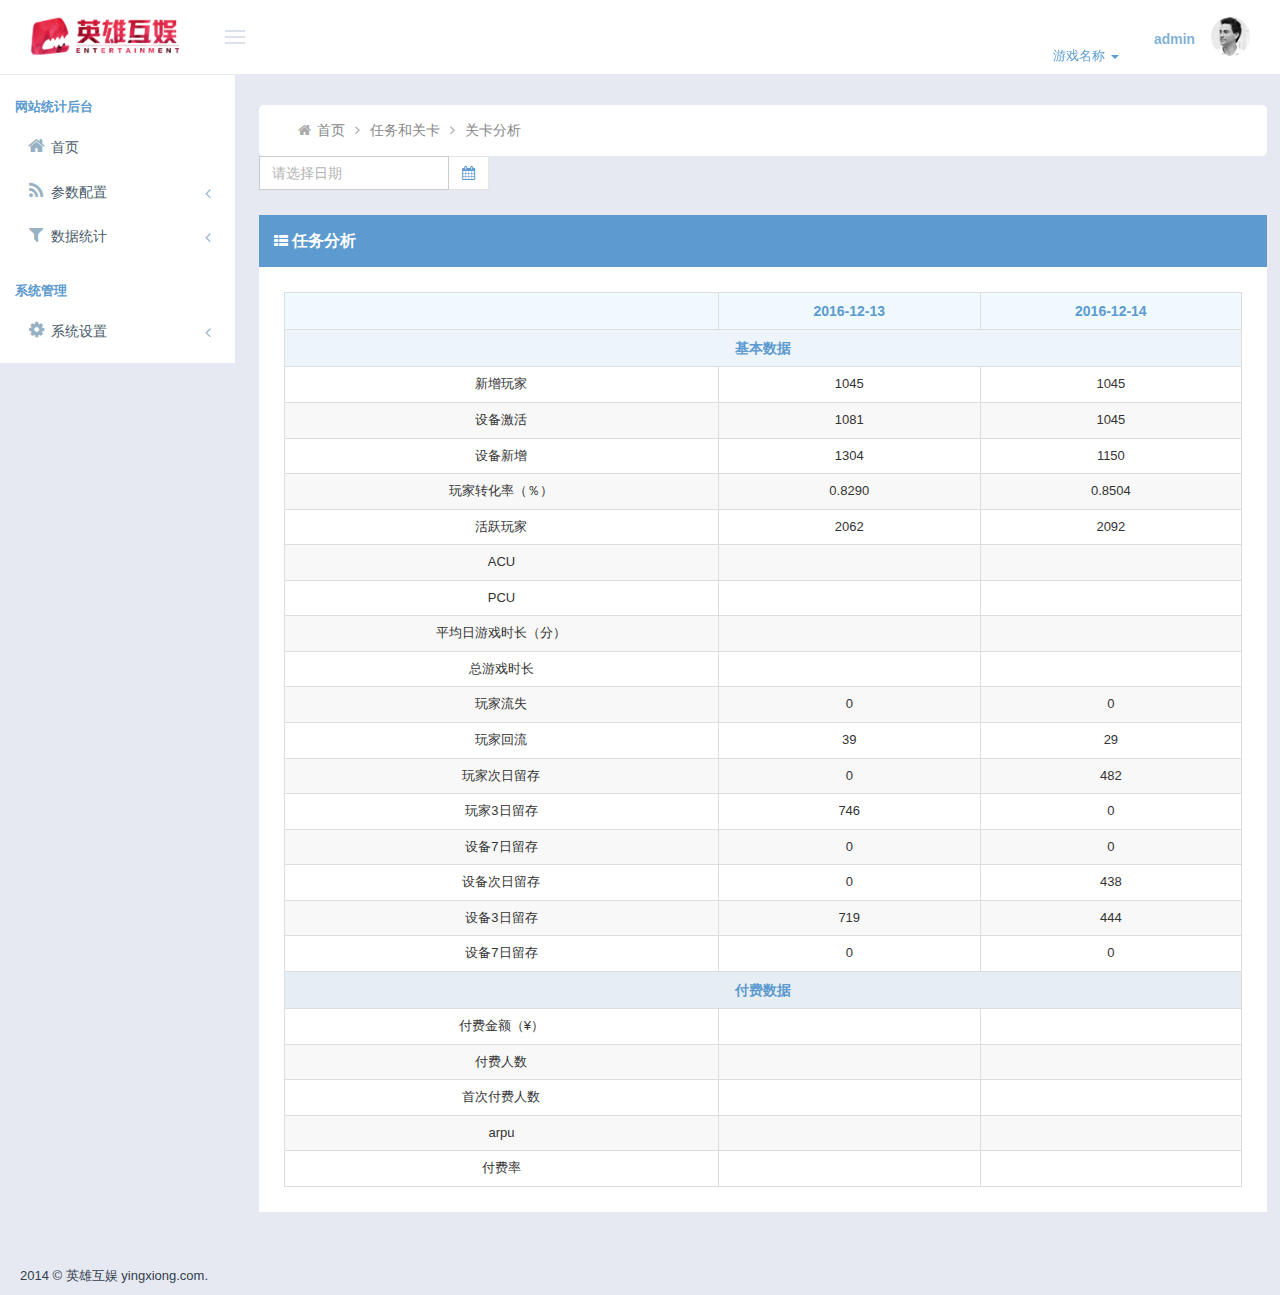
<file: backend/analysisData6.html>
<!DOCTYPE html>
<!--[if IE 8]>
<html lang="en" class="ie8 no-js"> <![endif]-->
<!--[if IE 9]>
<html lang="en" class="ie9 no-js"> <![endif]-->
<!--[if !IE]><!-->
<html lang="en" class="no-js">
<!--<![endif]-->
<head>
    <meta charset="utf-8"/>
    <title>关卡分析6</title>
    <meta http-equiv="X-UA-Compatible" content="IE=edge">
    <meta content="width=device-width, initial-scale=1" name="viewport"/>
    <meta content="" name="description"/>
    <meta content="" name="author"/>
    <!-- ********** begin style ********** -->
    <!--  fonts  -->
    <link href="css/font-awesome.min.css" rel="stylesheet" type="text/css"/>
    <link href="css/simple-line-icons.min.css" rel="stylesheet" type="text/css"/>
    <!-- bootstrap style   -->
    <link href="lib/bootstrap/css/bootstrap.min.css" rel="stylesheet" type="text/css"/>
    <!-- layout style  -->
    <link href="css/components.css" id="style_components" rel="stylesheet" type="text/css"/>
    <!-- table -->
    <link href="css/layout.css" rel="stylesheet" type="text/css"/>
    <link href="css/light.css" rel="stylesheet" type="text/css" id="style_color"/>
    <!-- 日期插件 -->
    <link href="css/daterangepicker.css" rel="stylesheet" type="text/css"/>
    <!-- 自定义-->
    <link rel="stylesheet" href="css/style.css"/>
    <!-- *********** end style *********** -->
</head>

<body class="page-header-fixed page-sidebar-closed-hide-logo ppage-sidebar-closed-hide-logo">

<!-- header -->
<div class="page-header navbar navbar-fixed-top">
    <!-- BEGIN HEADER INNER -->
    <div class="page-header-inner">
        <!-- BEGIN LOGO -->
        <div class="page-logo">
            <a href="index.html">
                <img src="images/logo.png" alt="logo" class="logo-default"/>
            </a>

            <div class="menu-toggler sidebar-toggler"></div>
        </div>
        <!-- END LOGO -->
        <!-- BEGIN RESPONSIVE MENU TOGGLER -->
        <a href="javascript:;" class="menu-toggler responsive-toggler" data-toggle="collapse"
           data-target=".navbar-collapse">
        </a>
        <!-- END RESPONSIVE MENU TOGGLER -->
        <!-- BEGIN PAGE TOP -->
        <div class="page-top">
            <!-- BEGIN TOP NAVIGATION MENU -->
            <div class="top-menu">
                <ul class="nav navbar-nav pull-right">
                    <li class="separator hide"></li>
                    <li>
                        <a href="#" data-toggle="dropdown" class="dropdown-toggle play-type" data-hover="dropdown" data-close-others="true">
                            <span class="text">游戏名称</span>
                            <b class="caret"></b>
                        </a>
                        <ul class="dropdown-menu dropdown-menu-default" role="menu">
                            <li>
                                <a href="#">
                                    <i class="fa fa-angle-right"></i> 全民抢战 </a>
                            </li>
                            <li>
                                <a href="#">
                                    <i class="fa fa-angle-right"></i> 巅峰战舰 </a>
                            </li>
                            <li>
                                <a href="#">
                                    <i class="fa fa-angle-right"></i> 一起来飞车 </a>
                            </li>
                            <li>
                                <a href="#">
                                    <i class="fa fa-angle-right"></i> 全民抢战 </a>
                            </li>
                            <li>
                                <a href="#">
                                    <i class="fa fa-angle-right"></i> 巅峰战舰 </a>
                            </li>
                            <li>
                                <a href="#">
                                    <i class="fa fa-angle-right"></i> 一起来飞车 </a>
                            </li>
                        </ul>
                    </li>
                    <!-- BEGIN USER LOGIN DROPDOWN -->
                    <li class="dropdown dropdown-user">
                        <a href="#" class="dropdown-toggle" data-toggle="dropdown" data-hover="dropdown"
                           data-close-others="true">
								<span class="username username-hide-on-mobile">
								admin
								</span>
                            <!-- DOC: Do not remove below empty space(&nbsp;) as its purposely used -->
                            &nbsp;
                            <img alt="" class="img-circle" src="images/avatar1.jpg"/>
                        </a>
                        <ul class="dropdown-menu dropdown-menu-default">
                            <li>
                                <a href="login.html">
                                    <i class="icon-user"></i> 退出 </a>
                            </li>
                        </ul>
                    </li>
                    <!-- END USER LOGIN DROPDOWN -->
                </ul>
            </div>
            <!-- END TOP NAVIGATION MENU -->
        </div>
        <!-- END PAGE TOP -->
    </div>
    <!-- END HEADER INNER -->
</div>
<!-- / header -->

<div class="clearfix"></div>

<!-- container -->
<div class="page-container">

    <!-- left-nav -->
    <div class="page-sidebar-wrapper">
        <div class="page-sidebar navbar-collapse collapse">
            <ul class="page-sidebar-menu page-sidebar-menu-hover-submenu1" data-keep-expanded="false"
                data-auto-scroll="true" data-slide-speed="200">
                <li class="heading">
                    <h3>网站统计后台</h3>
                </li>
                <li>
                    <a href="index.html">
                        <i class="fa fa-home"></i>
                        <span class="title">首页</span>
                    </a>
                </li>
                <li>
                    <a href="javascript:;">
                        <i class="fa fa-rss"></i>
                        <span class="title">参数配置</span>
                        <span class="arrow "></span>
                    </a>
                    <ul class="sub-menu">
                        <li>
                            <a href="appManage.html">
                                <i class="fa fa-angle-right"></i>
                                应用管理</a>
                        </li>
                        <li>
                            <a href="taskManage.html">
                                <i class="fa fa-angle-right"></i>
                                任务管理</a>
                        </li>
                    </ul>
                </li>
                <li>
                    <a href="javascript:;">
                        <i class="fa fa-filter"></i>
                        <span class="title">数据统计</span>
                        <span class="arrow "></span>
                    </a>
                    <ul class="sub-menu">
                        <li>
                            <a href="realTimeData.html">
                                <i class="fa fa-angle-right"></i>
                                实时数据</a>
                        </li>
                    </ul>
                </li>
                <li class="heading">
                    <h3>系统管理</h3>
                </li>
                <li>
                    <a href="javascript:;">
                        <i class="fa fa-gear"></i>
                        <span class="title">系统设置</span>
                        <span class="arrow "></span>
                    </a>
                    <ul class="sub-menu">
                        <li>
                            <a href="userManage.html">
                                <i class="fa fa-angle-right"></i>
                                用户管理</a>
                        </li>
                        <li>
                            <a href="roleManage.html">
                                <i class="fa fa-angle-right"></i>
                                角色管理</a>
                        </li>
                        <li>
                            <a href="limitManage.html">
                                <i class="fa fa-angle-right"></i>
                                权限管理</a>
                        </li>
                    </ul>
                </li>
            </ul>
            <!-- END SIDEBAR MENU -->
        </div>
    </div>
    <!-- / left-nav -->

    <!-- content -->
    <div class="page-content-wrapper">
        <div class="page-content">
            <!-- breadcrumb-->
            <div class="page-bar">
                <ul class="page-breadcrumb">
                    <li>
                        <i class="fa fa-home"></i>
                        <a href="index.html">首页</a>
                        <i class="fa fa-angle-right"></i>
                    </li>
                    <li>
                        <a href="#">任务和关卡</a>
                        <i class="fa fa-angle-right"></i>
                    </li>
                    <li>
                        <a href="#">关卡分析</a>
                    </li>
                </ul>
            </div>
            <!-- END PAGE HEAD -->
            <!-- laydate star-->
            <div class="row databart">
              <div class="col-lg-3 laydate">
                <div class="input-group">
                 <input type="text" id="date-time" class="form-control" placeholder="请选择日期">
                  <span class="input-group-btn">
                    <button class="btn btn-default" type="button">
                        <i class="fa fa-calendar"></i>
                    </button>
                  </span>
                </div><!-- /input-group -->
              </div><!-- /.col-lg-2 -->
            </div><!-- /.row -->
           
            <!-- chart star-->
            <div class="row datachar">
                <div class="col-md-12">
                    <nav class="navbar navbar-default analynavbar">
                        <p class="navbar-text">
                            <i class="fa fa-th-list"></i>
                            任务分析
                        </p>
                    </nav>
                    
                    <div class="table-responsive datatable mainCon">
                        <table class="table table-bordered">
                        <thead>
                            <tr>
                                <th></th>
                                <th>2016-12-13</th>
                                <th>2016-12-14</th>
                        </thead>
                        <tbody>
                            <tr>
                                <td colspan="3" class="total">基本数据</td>
                            </tr>
                            <tr>
                                <td>新增玩家</td>
                                <td>1045</td>
                                <td>1045</td>
                            </tr>
                            <tr class="bgcf8">
                                <td>设备激活</td>
                                <td>1081</td>
                                <td>1045</td>
                            </tr>
                            <tr>
                                <td>设备新增</td>
                                <td>1304</td>
                                <td>1150</td>
                            </tr>
                            <tr class="bgcf8">
                                <td>玩家转化率（％）</td>
                                <td>0.8290</td>
                                <td>0.8504</td>
                            </tr>
                            <tr>
                                <td>活跃玩家</td>
                                <td>2062</td>
                                <td>2092</td>
                            </tr>
                            <tr class="bgcf8">
                                <td>ACU</td>
                                <td></td>
                                <td></td> 
                            </tr>
                            <tr>
                                <td>PCU</td>
                                <td></td>
                                <td></td>
                            </tr>
                            <tr class="bgcf8">
                                <td>平均日游戏时长（分）</td>
                                <td></td>
                                <td></td> 
                            </tr>
                            <tr>
                                <td>总游戏时长</td>
                                <td></td>
                                <td></td>
                            </tr>
                            <tr class="bgcf8">
                                <td>玩家流失</td>
                                <td>0</td>
                                <td>0</td>
                            </tr>
                            <tr>
                                <td>玩家回流</td>
                                <td>39</td>
                                <td>29</td>
                            </tr>
                            <tr class="bgcf8">
                                <td>玩家次日留存</td>
                                <td>0</td>
                                <td>482</td>
                            </tr>
                            <tr>
                                <td>玩家3日留存</td>
                                <td>746</td>
                                <td>0</td>
                            </tr>
                            <tr class="bgcf8">
                                <td>设备7日留存</td>
                                <td>0</td>
                                <td>0</td>
                            </tr>
                            <tr>
                                <td>设备次日留存</td>
                                <td>0</td>
                                <td>438</td>
                            </tr>
                            <tr class="bgcf8">
                                <td>设备3日留存</td>
                                <td>719</td>
                                <td>444</td>
                            </tr>
                            <tr>
                                <td>设备7日留存</td>
                                <td>0</td>
                                <td>0</td>
                            </tr>
                            <tr class="bgcf8">
                                <td colspan="3" class="total">付费数据</td>
                            </tr>
                            <tr>
                                <td>付费金额（¥）</td>
                                <td></td>
                                <td></td>
                            </tr>
                            <tr class="bgcf8">
                                <td>付费人数</td>
                                <td></td>
                                <td></td>
                            </tr>
                            <tr>
                                <td>首次付费人数</td>
                                <td></td>
                                <td></td>
                            </tr>
                            <tr class="bgcf8">
                                <td>arpu</td>
                                <td></td>
                                <td></td>
                            </tr>
                            <tr>
                                <td class="normal">付费率</td>
                                <td class="normal"></td>
                                <td class="normal"></td>
                            </tr>
                        </tbody>
                    </table>
                    </div>
                </div>
            </div>
        </div>
    </div>
    <!-- / content -->
</div>
<!-- / container -->




<!-- footer -->
<div class="page-footer">
    <div class="page-footer-inner">
        2014 &copy; 英雄互娱 yingxiong.com.
    </div>
    <div class="scroll-to-top">
        <i class="icon-arrow-up"></i>
    </div>
</div>
<!-- / footer -->

<!--[if lt IE 9]>
<script src="../assets/global/plugins/respond.min.js"></script>
<script src="../assets/global/plugins/excanvas.min.js"></script>
<![endif]-->

<!-- jquery  -->
<script src="lib/jQuery/jquery.min.js" type="text/javascript"></script>
<!-- bootstrap -->
<script src="lib/bootstrap/js/bootstrap.min.js" type="text/javascript"></script>
<!-- layout script -->
<script src="js/metronic.js" type="text/javascript"></script>
<script src="js/layout.js" type="text/javascript"></script>

<!-- 自定义script  -->
<script src="js/main.js"></script>
<!-- 日期插件 -->
<script src="js/moment.min.js" cache="false"></script>
<script src="js/timepicker/jquery.daterangepicker.js" cache="false"></script>

<script>
    jQuery(document).ready(function () {
        Layout.init(); // init layout
    });
    //日期插件
    $('#date-time').dateRangePicker();
</script>
</body>
</html>
</file>
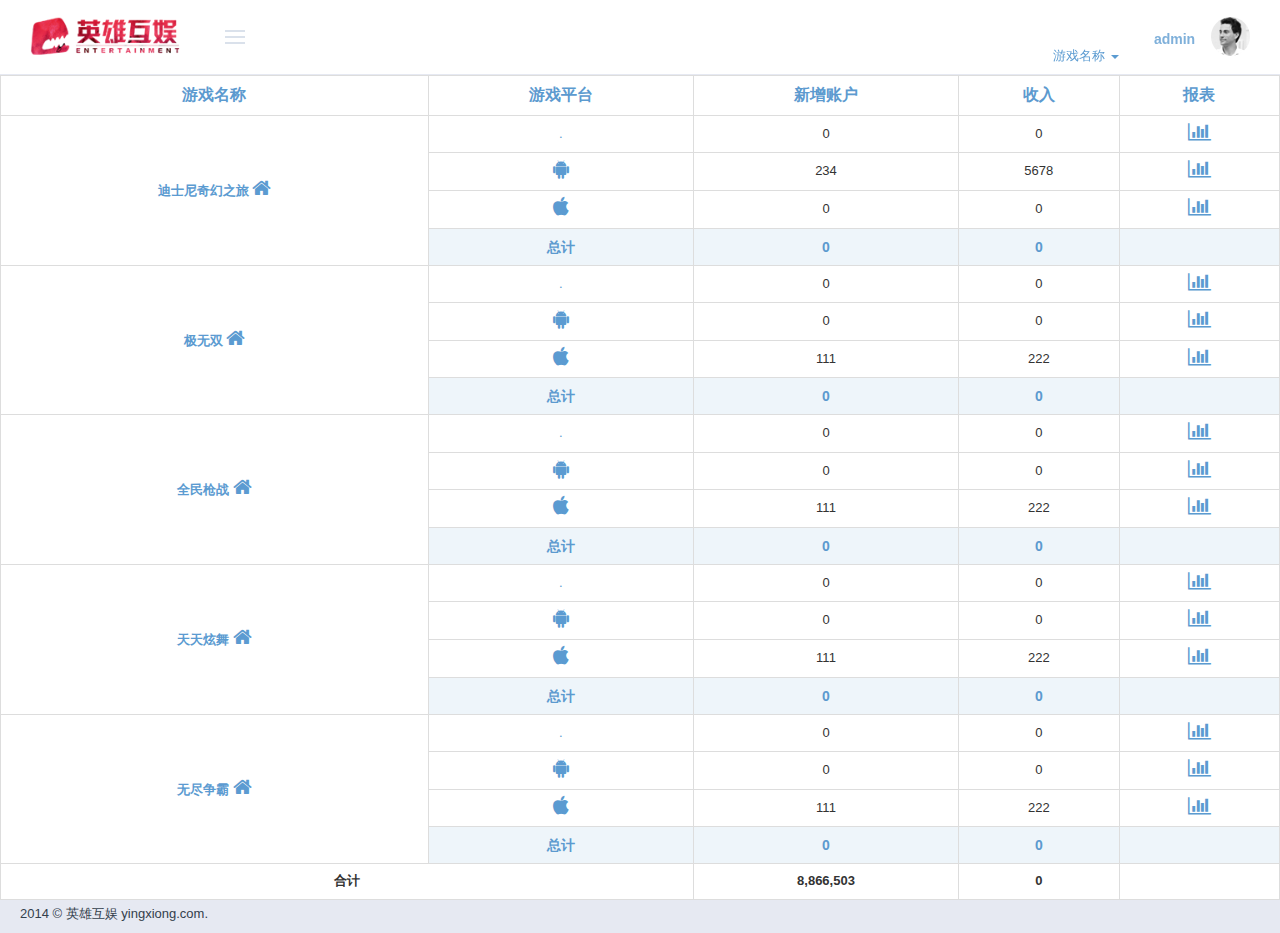
<file: backend/dataindex.html>
<!DOCTYPE html>
<!--[if IE 8]>
<html lang="en" class="ie8 no-js"> <![endif]-->
<!--[if IE 9]>
<html lang="en" class="ie9 no-js"> <![endif]-->
<!--[if !IE]><!-->
<html lang="en" class="no-js">
<!--<![endif]-->
<head>
    <meta charset="utf-8"/>
    <title>数据中心</title>
    <meta http-equiv="X-UA-Compatible" content="IE=edge">
    <meta content="width=device-width, initial-scale=1" name="viewport"/>
    <meta content="" name="description"/>
    <meta content="" name="author"/>
    <!-- ********** begin style ********** -->
    <!--  fonts  -->
    <link href="css/font-awesome.min.css" rel="stylesheet" type="text/css"/>
    <link href="css/simple-line-icons.min.css" rel="stylesheet" type="text/css"/>
    <!-- bootstrap style   -->
    <link href="lib/bootstrap/css/bootstrap.min.css" rel="stylesheet" type="text/css"/>
    <!-- layout style  -->
    <link href="css/components.css" id="style_components" rel="stylesheet" type="text/css"/>
    <!-- table -->
    <link href="css/layout.css" rel="stylesheet" type="text/css"/>
    <link href="css/light.css" rel="stylesheet" type="text/css" id="style_color"/>
    <!-- 日期插件 -->
    <link href="css/daterangepicker.css" rel="stylesheet" type="text/css"/>
    <!-- 自定义-->
    <link rel="stylesheet" href="css/style.css"/>
    <!-- *********** end style *********** -->
</head>

<body class="page-header-fixed page-sidebar-closed-hide-logo ppage-sidebar-closed-hide-logo">

<!-- header -->
<div class="page-header navbar navbar-fixed-top">
    <!-- BEGIN HEADER INNER -->
    <div class="page-header-inner">
        <!-- BEGIN LOGO -->
        <div class="page-logo">
            <a href="index.html">
                <img src="images/logo.png" alt="logo" class="logo-default"/>
            </a>

            <div class="menu-toggler sidebar-toggler"></div>
        </div>
        <!-- END LOGO -->
        <!-- BEGIN RESPONSIVE MENU TOGGLER -->
        <a href="javascript:;" class="menu-toggler responsive-toggler" data-toggle="collapse"
           data-target=".navbar-collapse">
        </a>
        <!-- END RESPONSIVE MENU TOGGLER -->
        <!-- BEGIN PAGE TOP -->
        <div class="page-top">
            <!-- BEGIN TOP NAVIGATION MENU -->
            <div class="top-menu">
                <ul class="nav navbar-nav pull-right">
                    <li class="separator hide"></li>
                    <li>
                        <a href="#" data-toggle="dropdown" class="dropdown-toggle play-type" data-hover="dropdown" data-close-others="true">
                            <span class="text">游戏名称</span>
                            <b class="caret"></b>
                        </a>
                        <ul class="dropdown-menu dropdown-menu-default" role="menu">
                            <li>
                                <a href="#">
                                    <i class="fa fa-angle-right"></i> 全民抢战 </a>
                            </li>
                            <li>
                                <a href="#">
                                    <i class="fa fa-angle-right"></i> 巅峰战舰 </a>
                            </li>
                            <li>
                                <a href="#">
                                    <i class="fa fa-angle-right"></i> 一起来飞车 </a>
                            </li>
                        </ul>
                    </li>
                    <!-- BEGIN USER LOGIN DROPDOWN -->
                    <li class="dropdown dropdown-user">
                        <a href="#" class="dropdown-toggle" data-toggle="dropdown" data-hover="dropdown"
                           data-close-others="true">
								<span class="username username-hide-on-mobile">
								admin
								</span>
                            <!-- DOC: Do not remove below empty space(&nbsp;) as its purposely used -->
                            &nbsp;
                            <img alt="" class="img-circle" src="images/avatar1.jpg"/>
                        </a>
                        <ul class="dropdown-menu dropdown-menu-default">
                            <li>
                                <a href="login.html">
                                    <i class="icon-user"></i> 退出 </a>
                            </li>
                        </ul>
                    </li>
                    <!-- END USER LOGIN DROPDOWN -->
                </ul>
            </div>
            <!-- END TOP NAVIGATION MENU -->
        </div>
        <!-- END PAGE TOP -->
    </div>
    <!-- END HEADER INNER -->
</div>
<!-- / header -->

<div class="clearfix"></div>

<!-- container -->
<div class="page-container">
    <!-- content -->
    <!-- laydate star-->
    <div class="mainCon">
        <div class="table-responsive datatable">
            <table class="table table-bordered">
                <tbody>
                    <tr>
                        <th>游戏名称</th>
                        <th>游戏平台</th>
                        <th>新增账户</th>
                        <th>收入</th>
                        <th>报表</th>
                    </tr>
                    <!-- 1 -->
                    <tr>
                        <td rowspan="4" class="gameName">
                            <a href="/analysis/metadata/gameId/101.html" class="game">
                                迪士尼奇幻之旅
                                <i class="fa fa-home"></i>
                            </a>
                        </td>
                        <td>
                            <a href="#">.</a>
                        </td>
                        <td>0</td>
                        <td>0</td>
                        <td>
                            <a href="#">
                                <i class="fa fa-bar-chart-o"></i>
                            </a>
                        </td>
                    </tr>
                    <tr>
                        <td>
                            <a href="#">
                             <i class="fa fa-android"></i>
                            </a>
                        </td>
                        <td>234</td>
                        <td>5678</td>
                        <td>
                            <a href="#">
                                <i class="fa fa-bar-chart-o"></i>
                            </a>
                        </td>
                    </tr>
                    <tr>
                        <td>
                            <a href="#">
                                <i class="fa fa-apple"></i>
                            </a>
                        </td>
                        <td>0</td>
                        <td>0</td>
                        <td>
                            <a href="#">
                                <i class="fa fa-bar-chart-o"></i>
                            </a>
                        </td>
                    </tr>
                    <tr>
                        <td class="total">总计</td>
                        <td class="total">0</td>
                        <td class="total">0</td>
                        <td class="total"></td>
                    </tr>
                    <!-- 2 -->
                    <tr>
                        <td rowspan="4" class="gameName">
                            <a href="/analysis/metadata/gameId/101.html" class="game">
                                极无双
                                <i class="fa fa-home"></i>
                            </a>
                        </td>
                        <td>
                            <a href="#">.</a>
                        </td>
                        <td>0</td>
                        <td>0</td>
                        <td>
                            <a href="#">
                                <i class="fa fa-bar-chart-o"></i>
                            </a>
                        </td>
                    </tr>
                    <tr>
                        <td>
                            <a href="#">
                             <i class="fa fa-android"></i>
                            </a>
                        </td>
                        <td>0</td>
                        <td>0</td>
                        <td>
                            <a href="#">
                                <i class="fa fa-bar-chart-o"></i>
                            </a>
                        </td>
                    </tr>
                    <tr>
                        <td>
                            <a href="#">
                                <i class="fa fa-apple"></i>
                            </a>
                        </td>
                        <td>111</td>
                        <td>222</td>
                        <td>
                            <a href="#">
                                <i class="fa fa-bar-chart-o"></i>
                            </a>
                        </td>
                    </tr>
                    <tr>
                        <td class="total">总计</td>
                        <td class="total">0</td>
                        <td class="total">0</td>
                        <td class="total"></td>
                    </tr>
                    <!-- 3 -->
                    <tr>
                        <td rowspan="4" class="gameName">
                            <a href="/analysis/metadata/gameId/101.html" class="game">
                                全民枪战
                                <i class="fa fa-home"></i>
                            </a>
                        </td>
                        <td>
                            <a href="#">.</a>
                        </td>
                        <td>0</td>
                        <td>0</td>
                        <td>
                            <a href="#">
                                <i class="fa fa-bar-chart-o"></i>
                            </a>
                        </td>
                    </tr>
                    <tr>
                        <td>
                            <a href="#">
                             <i class="fa fa-android"></i>
                            </a>
                        </td>
                        <td>0</td>
                        <td>0</td>
                        <td>
                            <a href="#">
                                <i class="fa fa-bar-chart-o"></i>
                            </a>
                        </td>
                    </tr>
                    <tr>
                        <td>
                            <a href="#">
                                <i class="fa fa-apple"></i>
                            </a>
                        </td>
                        <td>111</td>
                        <td>222</td>
                        <td>
                            <a href="#">
                                <i class="fa fa-bar-chart-o"></i>
                            </a>
                        </td>
                    </tr>
                    <tr>
                        <td class="total">总计</td>
                        <td class="total">0</td>
                        <td class="total">0</td>
                        <td class="total"></td>
                    </tr>
                    <!-- 4 -->
                    <tr>
                        <td rowspan="4" class="gameName">
                            <a href="/analysis/metadata/gameId/101.html" class="game">
                                天天炫舞
                                <i class="fa fa-home"></i>
                            </a>
                        </td>
                        <td>
                            <a href="#">.</a>
                        </td>
                        <td>0</td>
                        <td>0</td>
                        <td>
                            <a href="#">
                                <i class="fa fa-bar-chart-o"></i>
                            </a>
                        </td>
                    </tr>
                    <tr>
                        <td>
                            <a href="#">
                             <i class="fa fa-android"></i>
                            </a>
                        </td>
                        <td>0</td>
                        <td>0</td>
                        <td>
                            <a href="#">
                                <i class="fa fa-bar-chart-o"></i>
                            </a>
                        </td>
                    </tr>
                    <tr>
                        <td>
                            <a href="#">
                                <i class="fa fa-apple"></i>
                            </a>
                        </td>
                        <td>111</td>
                        <td>222</td>
                        <td>
                            <a href="#">
                                <i class="fa fa-bar-chart-o"></i>
                            </a>
                        </td>
                    </tr>
                    <tr>
                        <td class="total">总计</td>
                        <td class="total">0</td>
                        <td class="total">0</td>
                        <td class="total"></td>
                    </tr>
                    <!-- 5 -->
                    <tr>
                        <td rowspan="4" class="gameName">
                            <a href="/analysis/metadata/gameId/101.html" class="game">
                                无尽争霸
                                <i class="fa fa-home"></i>
                            </a>
                        </td>
                        <td>
                            <a href="#">.</a>
                        </td>
                        <td>0</td>
                        <td>0</td>
                        <td>
                            <a href="#">
                                <i class="fa fa-bar-chart-o"></i>
                            </a>
                        </td>
                    </tr>
                    <tr>
                        <td>
                            <a href="#">
                             <i class="fa fa-android"></i>
                            </a>
                        </td>
                        <td>0</td>
                        <td>0</td>
                        <td>
                            <a href="#">
                                <i class="fa fa-bar-chart-o"></i>
                            </a>
                        </td>
                    </tr>
                    <tr>
                        <td>
                            <a href="#">
                                <i class="fa fa-apple"></i>
                            </a>
                        </td>
                        <td>111</td>
                        <td>222</td>
                        <td>
                            <a href="#">
                                <i class="fa fa-bar-chart-o"></i>
                            </a>
                        </td>
                    </tr>
                    <tr>
                        <td class="total">总计</td>
                        <td class="total">0</td>
                        <td class="total">0</td>
                        <td class="total"></td>
                    </tr>
                    <tr>
                        <td colspan="2">合计</td>
                        <td>8,866,503</td>
                        <td>0</td>
                        <td></td>
                    </tr>
                </tbody>
            </table>
        </div>
    </div>
    <!-- / content -->
</div>
<!-- / container -->




<!-- footer -->
<div class="page-footer">
    <div class="page-footer-inner">
        2014 &copy; 英雄互娱 yingxiong.com.
    </div>
    <div class="scroll-to-top">
        <i class="icon-arrow-up"></i>
    </div>
</div>
<!-- / footer -->

<!--[if lt IE 9]>
<script src="../assets/global/plugins/respond.min.js"></script>
<script src="../assets/global/plugins/excanvas.min.js"></script>
<![endif]-->

<!-- jquery  -->
<script src="lib/jQuery/jquery.min.js" type="text/javascript"></script>
<!-- bootstrap -->
<script src="lib/bootstrap/js/bootstrap.min.js" type="text/javascript"></script>
<!-- layout script -->
<script src="js/metronic.js" type="text/javascript"></script>
<script src="js/layout.js" type="text/javascript"></script>

<!-- 自定义script  -->
<script src="js/main.js"></script>

<script>
    jQuery(document).ready(function () {
        Layout.init(); // init layout
    });
</script>
</body>
</html>
</file>
<file: backend/css/layout.css>
@media print {
  body {
    background-color: #fff !important;
  }

  .page-bar {
    display: none;
  }

  .page-sidebar-wrapper {
    display: none;
  }

  .theme-panel {
    display: none;
  }

  .hidden-print {
    display: none;
  }

  .page-footer {
    display: none;
  }

  .no-page-break {
    page-break-after: avoid;
  }

  .page-container {
    margin: 0px !important;
    padding: 0px !important;
  }

  .page-content {
    padding: 0 !important;
    min-height: 300px !important;
    padding: 0px 20px 20px !important;
    margin: 0 !important;
  }
  .page-content > .portlet {
    padding: 0;
    margin: 0;
  }
  .page-content > .portlet > .portlet-body {
    padding: 0;
    margin: 0;
  }
}
/***
Page Header
***/
.page-header.navbar {
  width: 100%;
  padding: 0 20px 0 20px;
  margin: 0;
  border: 0px;
  padding: 0px;
  box-shadow: none;
  height: 75px;
  min-height: 75px;
  filter: none;
  background-image: none;
  /* Fixed header */
  /* Header logo */
  /* header top */
  /* Search box */
  /* Menu Toggler */
  /* Top menu */
}
.page-header.navbar.navbar-fixed-top {
  z-index: 100;
}
.page-header.navbar.navbar-static-top {
  z-index: 100;
}
.page-header.navbar .page-logo {
  float: left;
  display: block;
  width: 265px;
  height: 75px;
  padding-left: 20px;
  padding-right: 20px;
}
.page-header.navbar .page-logo > .logo-image,
.page-header.navbar .page-logo > a {
  display: block;
  float: left;
}
.page-header.navbar .page-logo .logo-default {
  margin: 29px 10px 0 10px;
}
.page-header.navbar .page-logo .logo-mini {
  display: none;
  margin-left: 5px;
}
.page-header.navbar .page-logo .text-logo {
  padding-left: 20px;
  padding-top: 12px;
}
.page-header.navbar .page-top {
  height: 75px;
  float: right;
}
.page-header.navbar .search-form {
  margin: 23px 20px 0 0;
  display: inline-block;
  width: 30px;
}
.page-header.navbar .search-form .input-group {
  border-radius: 25px !important;
}
.page-header.navbar .search-form .input-group .form-control {
  border: 0;
  background: transparent !important;
  padding: 0;
  margin: 0;
  text-indent: -150000px;
}
.page-header.navbar .search-form .input-group .form-control:hover {
  cursor: pointer;
}
.page-header.navbar .search-form .input-group .input-group-btn {
  padding: 0;
  margin: 0;
}
.page-header.navbar .search-form .input-group .input-group-btn .btn.submit {
  margin: 3px 7px 0 0;
  padding: 0;
  background: none;
  display: block;
}
.page-header.navbar .search-form .input-group .input-group-btn .btn.submit > i {
  font-size: 13px;
}
.page-header.navbar .search-form.open {
  width: 300px !important;
}
.page-header.navbar .search-form.open .input-group .form-control {
  text-indent: 0;
  padding: 6px 12px;
}
.page-header.navbar .search-form.open .input-group .form-control:hover {
  cursor: text;
}
.page-header.navbar .menu-toggler {
  display: block;
  cursor: pointer;
  opacity: 0.6;
  filter: alpha(opacity=60);
  width: 20px;
  height: 14px;
  background-repeat: no-repeat;
  background-position: center center;
}
.page-header.navbar .menu-toggler:hover {
  filter: alpha(opacity=100);
  opacity: 1;
}
.page-header.navbar .menu-toggler.sidebar-toggler {
  float: right;
  margin: 30px 0 0 0;
}
.page-sidebar-closed.page-sidebar-closed-hide-logo .page-header.navbar .menu-toggler.sidebar-toggler {
  margin-right: 17px;
}
.page-header.navbar .menu-toggler.responsive-toggler {
  display: none;
  float: right;
  margin: 30.5px 14px 0 6px;
}
.page-header.navbar .page-actions {
  margin: 17px 0 15px 10px;
  padding: 0;
  float: left;
}
.page-header.navbar .page-actions .btn-group .btn-sm {
  margin-top: 6px;
}
.page-header.navbar .top-menu {
  margin: 0;
  padding: 0;
  float: right;
}
.page-header.navbar .top-menu p.info{
    display: inline-block;
    position: relative;
    width:171px;
    height:34px;
    top: 12px;
    line-height: 34px; 
    animation: animate2 2s linear infinite;
    -webkit-animation: animate2 2s linear infinite;
    background: url(../images/pointer_bg.png) no-repeat;
    background-size: 100% 100%;
    margin-right: 10px;
}
.page-header.navbar .top-menu p.info span{
    display: inline-block;
    font-size: 16px;
    font-weight: 500;
    color: #ED2C2C;
    position: relative;
    width:160px;
    height:34px;
    line-height: 34px; 
    left:0;
    text-align: center;
}
.page-header.navbar .top-menu img.pointer{
    width:34px;
    position: relative;
    top: 10px;
    margin-right: 15px;
    display: inline-block;
    animation: animate2 2s linear infinite;
    -webkit-animation: animate2 2s linear infinite;
}
@keyframes animate2 {
  0% {
    transform: scale(1, 1) translate(0, 0);
    -webkit-transform: scale(1, 1) translate(0, 0);
  }
  50% {
    transform: scale(1, 1) translate(12px, 0);
    -webkit-transform: scale(1, 1) translate(12px, 0);
  }
  100% {
    transform: scale(1, 1) translate(0, 0);
    -webkit-transform: scale(1, 1) translate(0, 0);
  }
}
@-webkit-keyframes animate2 {
  0% {
    transform: scale(1, 1) translate(0, 0);
    -webkit-transform: scale(1, 1) translate(0, 0);
  }
  50% {
    transform: scale(1, 1) translate(12px, 0);
    -webkit-transform: scale(1, 1) translate(12px, 0);
  }
  100% {
    transform: scale(1, 1) translate(0, 0);
    -webkit-transform: scale(1, 1) translate(0, 0);
  }
}
.page-header.navbar .top-menu .navbar-nav {
  padding: 0;
  margin-right: 20px;
  display: block;
  /* Extended Dropdowns */
  /* Notification */
  /* Inbox */
  /* Tasks */
  /* User */
  /* Language */
  /* Dark version */
}
.page-header.navbar .top-menu .navbar-nav > li.dropdown {
  margin: 0px;
  padding: 0px;
  height: 75px;
  display: inline-block;
}
.page-header.navbar .top-menu .navbar-nav > li.dropdown:last-child {
  padding-right: 0px;
}
.page-header.navbar .top-menu .navbar-nav > li.dropdown > .dropdown-toggle {
  margin: 0px;
  padding: 29px 12px 24px 12px;
}
.page-header.navbar .top-menu .navbar-nav > li.dropdown > .dropdown-toggle:last-child {
  padding-right: 0;
}
.page-header.navbar .top-menu .navbar-nav > li.dropdown > .dropdown-toggle > i {
  font-size: 16px;
}
.page-header.navbar .top-menu .navbar-nav > li.dropdown > .dropdown-toggle > i.glyphicon {
  top: 0;
  font-size: 14px;
}
.page-header.navbar .top-menu .navbar-nav > li.dropdown > .dropdown-toggle > .badge {
  display: inline-block;
  font-family: "Open Sans", sans-serif;
  margin: -6px 0 0 0;
  font-weight: 600;
  padding: 6px 9px;
  height: 24px;
}
.page-header.navbar .top-menu .navbar-nav > li.dropdown > .dropdown-toggle:focus {
  background: none;
}
.page-header.navbar .top-menu .navbar-nav > li.dropdown .dropdown-menu {
  margin-top: 9px;
  -webkit-border-radius: 4px;
  -moz-border-radius: 4px;
  -ms-border-radius: 4px;
  -o-border-radius: 4px;
  border-radius: 4px;
}
.page-header.navbar .top-menu .navbar-nav > li.dropdown .dropdown-menu:before {
  position: absolute;
  top: -7px;
  right: 9px;
  display: inline-block !important;
  border-right: 7px solid transparent;
  border-bottom: 7px solid #eee;
  border-left: 7px solid transparent;
  border-bottom-color: rgba(0, 0, 0, 0.2);
  content: '';
}
.page-header.navbar .top-menu .navbar-nav > li.dropdown .dropdown-menu:after {
  position: absolute;
  top: -6px;
  right: 10px;
  display: inline-block !important;
  border-right: 6px solid transparent;
  border-bottom: 6px solid #fff;
  border-left: 6px solid transparent;
  content: '';
}
.page-header.navbar .top-menu .navbar-nav > li.dropdown .dropdown-menu > li > a {
  color: #555;
}
.page-header.navbar .top-menu .navbar-nav > li.separator {
  height: 18px;
  width: 1px;
  background: #F0F3F5;
  padding: 0;
  margin: 26px 0 0 0;
}
.page-header.navbar .top-menu .navbar-nav > li.dropdown-extended .dropdown-menu {
  min-width: 160px;
  max-width: 275px;
  width: 275px;
  z-index: 9995;
  /* header notifications dropdowns */
}
.page-header.navbar .top-menu .navbar-nav > li.dropdown-extended .dropdown-menu > li.external {
  display: block;
  overflow: hidden;
  padding: 15px 15px;
  letter-spacing: 0.5px;
  -webkit-border-radius: 4px 4px 0 0;
  -moz-border-radius: 4px 4px 0 0;
  -ms-border-radius: 4px 4px 0 0;
  -o-border-radius: 4px 4px 0 0;
  border-radius: 4px 4px 0 0;
}
.page-header.navbar .top-menu .navbar-nav > li.dropdown-extended .dropdown-menu > li.external > h3 {
  margin: 0;
  padding: 0;
  float: left;
  font-size: 13px;
  display: inline-block;
}
.page-header.navbar .top-menu .navbar-nav > li.dropdown-extended .dropdown-menu > li.external > a {
  display: inline-block;
  padding: 0;
  background: none;
  clear: inherit;
  font-size: 13px;
  font-weight: 300;
  position: absolute;
  right: 10px;
  border: 0;
  margin-top: -1px;
}
.page-header.navbar .top-menu .navbar-nav > li.dropdown-extended .dropdown-menu > li.external > a:hover {
  text-decoration: underline;
}
.page-header.navbar .top-menu .navbar-nav > li.dropdown-extended .dropdown-menu .dropdown-menu-list {
  padding-right: 0 !important;
  padding-left: 0;
  list-style: none;
}
.page-header.navbar .top-menu .navbar-nav > li.dropdown-extended .dropdown-menu .dropdown-menu-list > li > a {
  display: block;
  clear: both;
  font-weight: 300;
  line-height: 20px;
  white-space: normal;
  font-size: 13px;
  padding: 16px 15px 18px;
  text-shadow: none;
}
.page-header.navbar .top-menu .navbar-nav > li.dropdown-extended .dropdown-menu .dropdown-menu-list > li > a:hover {
  opacity: 1;
  filter: alpha(opacity=100);
}
.page-header.navbar .top-menu .navbar-nav > li.dropdown-extended .dropdown-menu .dropdown-menu-list > li:first-child a {
  border-top: none;
}
.page-header.navbar .top-menu .navbar-nav > li.dropdown-notification .dropdown-menu .dropdown-menu-list > li a .details {
  overflow: hidden;
}
.page-header.navbar .top-menu .navbar-nav > li.dropdown-notification .dropdown-menu .dropdown-menu-list > li a .details .label-icon {
  margin-right: 10px;
  -webkit-border-radius: 50%;
  -moz-border-radius: 50%;
  -ms-border-radius: 50%;
  -o-border-radius: 50%;
  border-radius: 50%;
}
.page-header.navbar .top-menu .navbar-nav > li.dropdown-notification .dropdown-menu .dropdown-menu-list > li a .details .label-icon i {
  margin-right: 2px;
  margin-left: 1px;
}
.page-header.navbar .top-menu .navbar-nav > li.dropdown-notification .dropdown-menu .dropdown-menu-list > li a .details .label-icon .badge {
  right: 15px;
}
.page-header.navbar .top-menu .navbar-nav > li.dropdown-notification .dropdown-menu .dropdown-menu-list > li a .time {
  float: right;
  max-width: 75px;
  font-size: 11px;
  font-weight: 400;
  opacity: 0.7;
  filter: alpha(opacity=70);
  text-align: right;
  padding: 1px 5px;
}
.page-header.navbar .top-menu .navbar-nav > li.dropdown-inbox > .dropdown-menu .dropdown-menu-list > li .photo {
  float: left;
  margin: 0 6px 6px 0;
}
.page-header.navbar .top-menu .navbar-nav > li.dropdown-inbox > .dropdown-menu .dropdown-menu-list > li .photo img {
  height: 40px;
  width: 40px;
  -webkit-border-radius: 50% !important;
  -moz-border-radius: 50% !important;
  -ms-border-radius: 50% !important;
  -o-border-radius: 50% !important;
  border-radius: 50% !important;
}
.page-header.navbar .top-menu .navbar-nav > li.dropdown-inbox > .dropdown-menu .dropdown-menu-list > li .subject {
  display: block;
  margin-left: 46px;
}
.page-header.navbar .top-menu .navbar-nav > li.dropdown-inbox > .dropdown-menu .dropdown-menu-list > li .subject .from {
  font-size: 13px;
  font-weight: 600;
}
.page-header.navbar .top-menu .navbar-nav > li.dropdown-inbox > .dropdown-menu .dropdown-menu-list > li .subject .time {
  font-size: 12px;
  font-weight: 400;
  opacity: 0.5;
  filter: alpha(opacity=50);
  float: right;
}
.page-header.navbar .top-menu .navbar-nav > li.dropdown-inbox > .dropdown-menu .dropdown-menu-list > li .message {
  display: block !important;
  font-size: 12px;
  line-height: 1.3;
  margin-left: 46px;
}
.page-header.navbar .top-menu .navbar-nav > li.dropdown-tasks .dropdown-menu .dropdown-menu-list > li .task {
  margin-bottom: 5px;
}
.page-header.navbar .top-menu .navbar-nav > li.dropdown-tasks .dropdown-menu .dropdown-menu-list > li .task .desc {
  font-size: 13px;
  font-weight: 300;
}
.page-header.navbar .top-menu .navbar-nav > li.dropdown-tasks .dropdown-menu .dropdown-menu-list > li .task .percent {
  float: right;
  font-weight: 600;
  display: inline-block;
}
.page-header.navbar .top-menu .navbar-nav > li.dropdown-tasks .dropdown-menu .dropdown-menu-list > li .progress {
  display: block;
  height: 8px;
  margin: 8px 0 2px;
}
.page-header.navbar .top-menu .navbar-nav > li.dropdown-tasks .dropdown-menu .dropdown-menu-list > li .progress .progress-bar {
  box-shadow: none;
}
.page-header.navbar .top-menu .navbar-nav > li.dropdown-user {
  padding: 0 0 0 10px;
}
.page-header.navbar .top-menu .navbar-nav > li.dropdown-user .dropdown-toggle {
  padding: 25px 10px 18px 10px;
}
.page-header.navbar .top-menu .navbar-nav > li.dropdown-user .dropdown-toggle > .username {
  display: inline-block;
  font-size: 14px;
  font-weight: 600;
}
.page-header.navbar .top-menu .navbar-nav > li.dropdown-user .dropdown-toggle > img {
  margin-top: 4px;
  margin-left: 5px;
  margin-top: -8px;
  height: 39px;
  display: inline-block;
}
.page-header.navbar .top-menu .navbar-nav > li.dropdown-user .dropdown-toggle > i {
  display: inline-block;
  margin-top: 5px;
  margin: 0;
  font-size: 14px;
  font-weight: 600;
}
.page-header.navbar .top-menu .navbar-nav > li.dropdown-user .dropdown-menu {
  width: 175px;
}
.page-header.navbar .top-menu .navbar-nav > li.dropdown-user .dropdown-menu > li > a {
  font-size: 14px;
  font-weight: 300;
}
.page-header.navbar .top-menu .navbar-nav > li.dropdown-user .dropdown-menu > li > a i {
  width: 15px;
  display: inline-block;
  margin-right: 9px;
}
.page-header.navbar .top-menu .navbar-nav > li.dropdown-user .dropdown-menu > li > a .badge {
  margin-right: 10px;
}
.page-header.navbar .top-menu .navbar-nav > li.dropdown-language {
  padding-left: 0;
  padding-right: 0;
  margin: 0;
}
.page-header.navbar .top-menu .navbar-nav > li.dropdown-language > .dropdown-toggle {
  font-size: 13px;
  padding: 28px 12px 26px 12px;
}
.page-header.navbar .top-menu .navbar-nav > li.dropdown-language > .dropdown-toggle > img {
  margin-bottom: 2px;
}
.page-header.navbar .top-menu .navbar-nav > li.dropdown-language > .dropdown-toggle > i {
  font-size: 14px;
}
.page-header.navbar .top-menu .navbar-nav > li.dropdown-language > .dropdown-menu > li > a {
  font-size: 13px;
}
.page-header.navbar .top-menu .navbar-nav > li.dropdown-language > .dropdown-menu > li > a > img {
  margin-bottom: 2px;
  margin-right: 5px;
}
.page-header.navbar .top-menu .navbar-nav li.dropdown-dark .dropdown-menu {
  border: 0;
}
.page-header.navbar .top-menu .navbar-nav li.dropdown-dark .dropdown-menu:before {
  border-left: none;
  border-right: none;
}
.page-header.navbar .top-menu .navbar-nav li.dropdown-dark .dropdown-menu .dropdown-menu-list > li.external a {
  background: none !important;
  border: none !important;
}

/* Form medium devices upto large devices */
@media (min-width: 992px) and (max-width: 1200px) {
  /* 992px 1200px */
  /* Boxed layout */
  .page-boxed .page-header.navbar {
    /* Top menu */
  }
  .page-boxed .page-header.navbar .top-menu .navbar-nav > li.dropdown-user .dropdown-toggle .username.username-hide-on-mobile {
    display: none;
  }
  .page-boxed .page-header.navbar .top-menu .navbar-nav > li.dropdown-language .dropdown-toggle .langname {
    display: none;
  }
}
@media (min-width: 992px) {
  /* 992px */
  /* Page header */
  .page-header.navbar {
    /* Header logo */
    /* Search box */
  }
  .page-sidebar-closed.page-sidebar-closed-hide-logo .page-header.navbar .page-logo {
    padding: 0;
  }
  .page-sidebar-closed.page-sidebar-closed-hide-logo .page-header.navbar .page-logo {
    width: 54px;
    margin-left: 20px;
    margin-right: 10px;
  }
  .page-sidebar-closed.page-sidebar-closed-hide-logo .page-header.navbar .page-logo .logo-default {
    display: none;
  }
  .page-header.navbar .search-form.search-form-expanded {
    width: 175px;
  }
  .page-header.navbar .search-form.search-form-expanded .input-group .form-control {
    text-indent: 0;
    padding: 6px 12px;
  }
  .page-header.navbar .search-form.search-form-expanded .input-group .form-control:hover {
    cursor: text;
  }

  /* Boxed Layout */
  .page-boxed .page-header.navbar {
    /* Page logo */
    /* Page actions */
    /* Top menu */
  }
  .page-boxed .page-header.navbar .page-logo {
    width: 235px;
    padding-right: 0;
  }
  .page-boxed .page-header.navbar .page-actions {
    margin-left: 40px;
  }

  /* Sidebar closed & logo hidden */
  .page-sidebar-closed.page-sidebar-closed-hide-logo.page-boxed .page-header.navbar {
    /* Page logo */
  }
  .page-sidebar-closed.page-sidebar-closed-hide-logo.page-boxed .page-header.navbar .page-logo {
    width: 54px;
  }

  /* Boxed layout & page sidebar fixed layout */
  .page-boxed.page-sidebar-fixed .page-header.navbar {
    /* Page logo */
  }
  .page-boxed.page-sidebar-fixed .page-header.navbar .page-logo {
    width: 235px;
  }
}
@media (max-width: 991px) {
  /* 991px */
  /* Page header */
  .page-header.navbar {
    padding: 0;
    margin: 0;
    position: relative;
    clear: both;
    /* Page logo */
    /* Menu Toggler */
    /* Search form */
    /* Top Menu */
  }
  .page-header.navbar .page-logo {
    width: auto;
    padding: 0 15px 0 10px;
  }
  .page-header.navbar .page-logo img {
    margin-left: 4px !important;
  }
  .page-header.navbar .menu-toggler.sidebar-toggler {
    display: none !important;
  }
  .page-header.navbar .menu-toggler.responsive-toggler {
    display: inline-block;
  }
  .page-header.navbar .search-form {
    margin-left: 0;
  }
  .page-header.navbar .search-form.open {
    z-index: 3;
    left: 10px;
    right: 10px;
    position: absolute;
    width: auto !important;
    margin: 24px 0 0 0;
  }
  .page-header.navbar .page-header-inner.container {
    width: 100%;
    max-width: none !important;
    margin: 0 !important;
    padding: 0 !important;
  }
  .page-header.navbar .top-menu .navbar-nav {
    display: inline-block;
    margin: 0 10px 0 0;
  }
  .page-header.navbar .top-menu .navbar-nav > li {
    float: left;
  }
  .page-header.navbar .top-menu .navbar-nav .nav li.dropdown i {
    display: inline-block;
    position: relative;
    top: 1px;
    right: 0px;
  }
  .page-header.navbar .top-menu .navbar-nav .open .dropdown-menu {
    position: absolute;
  }

  /* Fixed header for mobile */
  .page-header-fixed.page-header-fixed-mobile .navbar-fixed-top {
    position: fixed;
  }

  /* Boxed Layout */
  .page-boxed .page-header.navbar > .container {
    max-width: none !important;
    margin: 0 !important;
    padding: 0 !important;
  }
}
@media (min-width: 768px) and (max-width: 991px) {
  /* 768px & 991px */
  /* Boxed Layout */
  .page-boxed .page-header.navbar {
    margin: auto !important;
    padding: 0;
  }
  .page-boxed .page-header.navbar > .container {
    margin: auto !important;
  }
}
@media (max-width: 767px) {
  /* 767px */
  /* Page header */
  .page-header.navbar {
    padding: 0;
    /* Header logo */
    /* Search box */
    /* Top navigation menu*/
  }
  .page-header.navbar .page-logo {
    width: auto;
  }
  .page-header.navbar .search-form {
    margin-right: 57px;
    float: right;
    margin-top: -53px;
  }
  .page-header.navbar .search-form.open {
    margin: -52px 0 0 0;
  }
  .page-header.navbar .page-top {
    padding: 0;
    display: block;
    clear: both;
    width: 100%;
  }
  .page-header.navbar .top-menu {
    margin: 1px 0 0 0;
    padding: 0;
  }
  .page-header.navbar .top-menu .navbar-nav > li.dropdown > .dropdown-toggle {
    padding: 29px 8px 25px 8px;
  }
  .page-header.navbar .top-menu .navbar-nav > li.dropdown > .dropdown-toggle > .badge {
    margin: -6px 0 0 0;
    padding: 3px 6px;
    height: 18px;
  }
  .page-header.navbar .top-menu .navbar-nav > li.separator {
    display: none;
  }
  .page-header.navbar .top-menu .navbar-nav > li.dropdown-extended > .dropdown-menu {
    max-width: 245px;
    width: 245px;
  }
  .page-header.navbar .top-menu .navbar-nav > li.dropdown-notification .dropdown-menu {
    margin-right: -190px;
  }
  .page-header.navbar .top-menu .navbar-nav > li.dropdown-notification .dropdown-menu:after, .page-header.navbar .top-menu .navbar-nav > li.dropdown-notification .dropdown-menu:before {
    margin-right: 190px;
  }
  .page-header.navbar .top-menu .navbar-nav > li.dropdown-inbox .dropdown-menu {
    margin-right: -120px;
  }
  .page-header.navbar .top-menu .navbar-nav > li.dropdown-inbox .dropdown-menu:after, .page-header.navbar .top-menu .navbar-nav > li.dropdown-inbox .dropdown-menu:before {
    margin-right: 120px;
  }
  .page-header.navbar .top-menu .navbar-nav > li.dropdown-tasks .dropdown-menu {
    margin-right: -60px;
  }
  .page-header.navbar .top-menu .navbar-nav > li.dropdown-tasks .dropdown-menu:after, .page-header.navbar .top-menu .navbar-nav > li.dropdown-tasks .dropdown-menu:before {
    margin-right: 60px;
  }
  .page-header.navbar .top-menu .navbar-nav > li.dropdown-user .dropdown-toggle {
    padding: 25px 6px 18px 6px;
  }
  .page-header.navbar .top-menu .navbar-nav > li.dropdown-user .dropdown-toggle .username.username-hide-on-mobile {
    display: none;
  }
  .page-header.navbar .top-menu .navbar-nav > li.dropdown-user .dropdown-toggle img {
    margin-left: 0;
  }
  .page-header.navbar .top-menu .navbar-nav > li.dropdown-language .dropdown-toggle {
    padding: 28px 6px 26px 6px;
  }
  .page-header.navbar .top-menu .navbar-nav > li.dropdown-language .dropdown-toggle .langname {
    display: none;
  }
  .page-header.navbar .page-actions {
    float: right;
    margin-right: 70px;
  }
  .page-header.navbar .page-actions .dropdown-menu {
    right: 0;
    left: auto;
  }
  .page-header.navbar .page-actions .dropdown-menu:after {
    right: 10px;
    left: auto;
  }
  .page-header.navbar .page-actions .dropdown-menu:before {
    right: 9px;
    left: auto;
  }
}
/***
Pace - Page Progress
***/
.pace .pace-progress {
  z-index: 10000;
  top: 73px;
  height: 2px;
}

.pace .pace-progress-inner {
  box-shadow: none;
}

.pace .pace-activity {
  top: 77px;
  right: 22px;
  border-radius: 10px !important;
}

@media (max-width: 480px) {
  /* 480px */
  .page-header-fixed .pace .pace-progress {
    top: 150px;
  }

  .page-header-fixed .pace .pace-activity {
    top: 304px;
    right: 15px;
  }
}
/***
Page container
***/
.page-container {
  margin: 0px;
  /*padding: 20px 20px 0 20px;*/
  position: relative;
  /* Fixed header */
  /* Fixed footer for mobile */
}
.page-container:before, .page-container:after {
  content: " ";
  display: table;
}
.page-container:after {
  clear: both;
}
.page-header-fixed .page-container {
  margin-top: 75px;
}
.page-footer-fixed.page-footer-fixed-mobile .page-container {
  margin-bottom: 20px !important;
}

@media (min-width: 1260px) {
  /* 1200px */
  .container {
    width: 1270px;
  }
}
@media (min-width: 992px) {
  /* 992px */
  /* Page container in fixed footer */
  .page-footer-fixed .page-container {
    margin-bottom: 20px !important;
  }
}
@media (max-width: 991px) {
  /* 991px */
  /* Page container */
  .page-container {
    margin: 0 !important;
    padding: 10px 10px 0 10px;
  }
  .page-header-fixed.page-header-fixed-mobile .page-container {
    margin-top: 75px !important;
  }
}
@media (max-width: 767px) {
  /* 767px */
  /* Page container */
  .page-container {
    margin: 0 !important;
    padding: 0;
  }
}
@media (max-width: 480px) {
  /* 480px */
  /* Page container */
  .page-header-fixed.page-header-fixed-mobile .page-container {
    margin-top: 150px !important;
  }
}
/***
Page sidebar
***/
/* IE8 fix */
.ie8 .page-sidebar {
  width: 235px;
  float: left;
  position: relative;
  margin-right: -100%;
}

/* Page Sidebar */
.page-sidebar,
.page-sidebar-closed.page-sidebar-fixed .page-sidebar:hover {
  -webkit-border-radius: 4px;
  -moz-border-radius: 4px;
  -ms-border-radius: 4px;
  -o-border-radius: 4px;
  border-radius: 4px;
  /* Default sidebar menu */
}
.page-sidebar.navbar-collapse,
.page-sidebar-closed.page-sidebar-fixed .page-sidebar:hover.navbar-collapse {
  padding: 0;
  box-shadow: none;
}
.page-sidebar .page-sidebar-menu,
.page-sidebar-closed.page-sidebar-fixed .page-sidebar:hover .page-sidebar-menu {
  -webkit-border-radius: 4px;
  -moz-border-radius: 4px;
  -ms-border-radius: 4px;
  -o-border-radius: 4px;
  border-radius: 4px;
  list-style: none;
  margin: 0;
  padding: 0;
  /* 1st level links */
  /* all links */
}
.page-sidebar .page-sidebar-menu > li,
.page-sidebar-closed.page-sidebar-fixed .page-sidebar:hover .page-sidebar-menu > li {
  display: block;
  margin: 0;
  padding: 0;
  border: 0px;
}
.page-sidebar .page-sidebar-menu > li.heading,
.page-sidebar-closed.page-sidebar-fixed .page-sidebar:hover .page-sidebar-menu > li.heading {
  height: 50px;
  padding: 25px 15px 10px 15px;
}
.page-sidebar .page-sidebar-menu > li.heading > h3,
.page-sidebar-closed.page-sidebar-fixed .page-sidebar:hover .page-sidebar-menu > li.heading > h3 {
  font-size: 13px;
  font-weight: 400;
  padding: 0;
  margin: 0;
  font-weight: 600;
}
.page-sidebar .page-sidebar-menu > li > a,
.page-sidebar-closed.page-sidebar-fixed .page-sidebar:hover .page-sidebar-menu > li > a {
  display: block;
  position: relative;
  margin: 0;
  border: 0px;
  padding: 12px 15px;
  text-decoration: none;
}
.page-sidebar .page-sidebar-menu > li > a > .title,
.page-sidebar-closed.page-sidebar-fixed .page-sidebar:hover .page-sidebar-menu > li > a > .title {
  font-size: 14px;
  font-weight: 400;
}
.page-sidebar .page-sidebar-menu > li > a > i,
.page-sidebar-closed.page-sidebar-fixed .page-sidebar:hover .page-sidebar-menu > li > a > i {
  font-size: 18px;
  text-shadow: none;
  font-weight: 300;
}
.page-sidebar .page-sidebar-menu > li > a > i.glyphicon,
.page-sidebar-closed.page-sidebar-fixed .page-sidebar:hover .page-sidebar-menu > li > a > i.glyphicon {
  top: 3px;
  margin-left: 1px;
  margin-right: 4px;
}
.page-sidebar .page-sidebar-menu > li > a > [class^="icon-"],
.page-sidebar-closed.page-sidebar-fixed .page-sidebar:hover .page-sidebar-menu > li > a > [class^="icon-"] {
  top: 2px;
  margin-left: 1px;
  margin-right: 4px;
}
.page-sidebar-fixed .page-sidebar .page-sidebar-menu > li > a, .page-sidebar-fixed
.page-sidebar-closed.page-sidebar-fixed .page-sidebar:hover .page-sidebar-menu > li > a {
  transition: all 0.2s ease;
}
.page-sidebar-reversed.page-sidebar-fixed .page-sidebar .page-sidebar-menu > li > a, .page-sidebar-reversed.page-sidebar-fixed
.page-sidebar-closed.page-sidebar-fixed .page-sidebar:hover .page-sidebar-menu > li > a {
  transition: none;
}
.page-sidebar .page-sidebar-menu > li.open > a,
.page-sidebar-closed.page-sidebar-fixed .page-sidebar:hover .page-sidebar-menu > li.open > a {
  font-size: 14px;
}
.page-sidebar .page-sidebar-menu > li.active > a,
.page-sidebar-closed.page-sidebar-fixed .page-sidebar:hover .page-sidebar-menu > li.active > a {
  border: none;
  text-shadow: none;
  font-size: 14px;
}
.page-sidebar .page-sidebar-menu li > a > .arrow:before,
.page-sidebar-closed.page-sidebar-fixed .page-sidebar:hover .page-sidebar-menu li > a > .arrow:before {
  width: 10px;
  float: right;
  margin-right: 5px;
  margin-left: 5px;
  display: inline;
  font-size: 16px;
  font-family: FontAwesome;
  height: auto;
  content: "\f104";
  font-weight: 300;
  text-shadow: none;
}
.page-sidebar .page-sidebar-menu li > a > .arrow.open:before,
.page-sidebar-closed.page-sidebar-fixed .page-sidebar:hover .page-sidebar-menu li > a > .arrow.open:before {
  content: "\f107";
  margin-right: 6px;
}
.page-sidebar .page-sidebar-menu li > a > .badge,
.page-sidebar-closed.page-sidebar-fixed .page-sidebar:hover .page-sidebar-menu li > a > .badge {
  float: right;
  margin-top: 1px;
  margin-right: 0px;
}
.page-sidebar .page-sidebar-menu .sub-menu,
.page-sidebar-closed.page-sidebar-fixed .page-sidebar:hover .page-sidebar-menu .sub-menu {
  list-style: none;
  display: none;
  padding: 0;
  margin: 8px 0px 8px 0px;
}
.page-sidebar .page-sidebar-menu .sub-menu li,
.page-sidebar-closed.page-sidebar-fixed .page-sidebar:hover .page-sidebar-menu .sub-menu li {
  background: none;
  margin: 0px;
  padding: 0px;
  margin-top: 1px !important;
  /* 2nd level sub menu */
}
.page-sidebar .page-sidebar-menu .sub-menu li > a,
.page-sidebar-closed.page-sidebar-fixed .page-sidebar:hover .page-sidebar-menu .sub-menu li > a {
  display: block;
  margin: 0;
  padding: 9px 14px 9px 30px;
  text-decoration: none;
  font-size: 14px;
  font-weight: 400;
  background: none;
}
.page-sidebar .page-sidebar-menu .sub-menu li > a > i,
.page-sidebar-closed.page-sidebar-fixed .page-sidebar:hover .page-sidebar-menu .sub-menu li > a > i {
  font-size: 16px;
  margin-right: 1px;
}
.page-sidebar .page-sidebar-menu .sub-menu li > a .arrow:before,
.page-sidebar-closed.page-sidebar-fixed .page-sidebar:hover .page-sidebar-menu .sub-menu li > a .arrow:before {
  margin-top: -4px;
}
.page-sidebar .page-sidebar-menu .sub-menu li > a .arrow.open:before,
.page-sidebar-closed.page-sidebar-fixed .page-sidebar:hover .page-sidebar-menu .sub-menu li > a .arrow.open:before {
  margin-top: -2px;
}
.page-sidebar .page-sidebar-menu .sub-menu li > .sub-menu,
.page-sidebar-closed.page-sidebar-fixed .page-sidebar:hover .page-sidebar-menu .sub-menu li > .sub-menu {
  margin: 0;
}
.page-sidebar .page-sidebar-menu .sub-menu li > .sub-menu > li,
.page-sidebar-closed.page-sidebar-fixed .page-sidebar:hover .page-sidebar-menu .sub-menu li > .sub-menu > li {
  /* 3rd level sub menu */
}
.page-sidebar .page-sidebar-menu .sub-menu li > .sub-menu > li > a,
.page-sidebar-closed.page-sidebar-fixed .page-sidebar:hover .page-sidebar-menu .sub-menu li > .sub-menu > li > a {
  padding-left: 40px;
}
.page-sidebar .page-sidebar-menu .sub-menu li > .sub-menu > li > .sub-menu,
.page-sidebar-closed.page-sidebar-fixed .page-sidebar:hover .page-sidebar-menu .sub-menu li > .sub-menu > li > .sub-menu {
  margin: 0;
}
.page-sidebar .page-sidebar-menu .sub-menu li > .sub-menu > li > .sub-menu > li > a,
.page-sidebar-closed.page-sidebar-fixed .page-sidebar:hover .page-sidebar-menu .sub-menu li > .sub-menu > li > .sub-menu > li > a {
  padding-left: 50px;
}
.page-sidebar .page-sidebar-menu li.active > .sub-menu,
.page-sidebar-closed.page-sidebar-fixed .page-sidebar:hover .page-sidebar-menu li.active > .sub-menu {
  display: block;
}

@media (min-width: 992px) {
  /* 992px */
  .page-sidebar {
    width: 235px;
    float: left;
    position: relative;
    margin-right: -100%;
  }
  .page-full-width .page-sidebar {
    display: none !important;
  }
  .page-sidebar.navbar-collapse {
    max-height: none !important;
  }
  .page-sidebar .page-sidebar-menu {
    margin-bottom: 10px;
  }

  .page-sidebar-reversed .page-sidebar {
    float: right;
    margin-right: 0;
    margin-left: -100%;
  }
  .page-sidebar-reversed.page-sidebar-fixed .page-sidebar {
    margin-left: -235px;
  }
  .page-sidebar-reversed.page-sidebar-fixed .page-sidebar-wrapper {
    position: relative;
    float: right;
  }

  .page-sidebar-fixed .page-sidebar {
    position: fixed !important;
    margin-left: 0;
    top: 95px;
  }
  .page-sidebar-fixed .page-sidebar-menu > li.last {
    margin-bottom: 15px !important;
  }

  /* Sidebar Closed */
  .page-sidebar-closed .page-sidebar {
    width: 54px !important;
  }
  .page-sidebar-closed .page-sidebar .page-sidebar-menu.page-sidebar-menu-closed {
    /* sidebar */
    width: 54px !important;
  }
  .page-sidebar-closed .page-sidebar .page-sidebar-menu.page-sidebar-menu-closed > li {
    /* hide opened sub menu */
  }
  .page-sidebar-closed .page-sidebar .page-sidebar-menu.page-sidebar-menu-closed > li.heading > h3 {
    display: none;
  }
  .page-sidebar-closed .page-sidebar .page-sidebar-menu.page-sidebar-menu-closed > li.open > .sub-menu,
  .page-sidebar-closed .page-sidebar .page-sidebar-menu.page-sidebar-menu-closed > li > .sub-menu {
    display: none !important;
  }
  .page-sidebar-closed .page-sidebar .page-sidebar-menu.page-sidebar-menu-closed > li:not(.heading):hover {
    width: 289px !important;
    position: relative !important;
    z-index: 10000;
    display: block !important;
  }
  .page-sidebar-closed .page-sidebar .page-sidebar-menu.page-sidebar-menu-closed > li:not(.heading):hover > a {
    -webkit-border-radius: 0 4px 0 0;
    -moz-border-radius: 0 4px 0 0;
    -ms-border-radius: 0 4px 0 0;
    -o-border-radius: 0 4px 0 0;
    border-radius: 0 4px 0 0;
    text-align: left;
  }
  .page-sidebar-closed .page-sidebar .page-sidebar-menu.page-sidebar-menu-closed > li:not(.heading):hover > a > i {
    display: inline-block;
    margin-right: 5px;
  }
  .page-sidebar-closed .page-sidebar .page-sidebar-menu.page-sidebar-menu-closed > li:not(.heading):hover > a > .title {
    display: inline !important;
    padding-left: 20px;
  }
  .page-sidebar-closed .page-sidebar .page-sidebar-menu.page-sidebar-menu-closed > li:not(.heading):hover > a > .badge {
    display: block !important;
  }
  .page-sidebar-closed .page-sidebar .page-sidebar-menu.page-sidebar-menu-closed > li:not(.heading):hover > a > .selected {
    display: none;
  }
  .page-sidebar-closed .page-sidebar .page-sidebar-menu.page-sidebar-menu-closed > li:not(.heading):hover > .sub-menu {
    width: 234px;
    position: absolute;
    z-index: 2000;
    left: 55px;
    margin-top: 0;
    top: 100%;
    display: block !important;
    -webkit-border-radius: 0 0 4px 4px;
    -moz-border-radius: 0 0 4px 4px;
    -ms-border-radius: 0 0 4px 4px;
    -o-border-radius: 0 0 4px 4px;
    border-radius: 0 0 4px 4px;
  }
  .page-sidebar-closed .page-sidebar .page-sidebar-menu.page-sidebar-menu-closed > li:not(.heading):hover > .sub-menu > li > a {
    padding-left: 15px !important;
  }
  .page-sidebar-closed .page-sidebar .page-sidebar-menu.page-sidebar-menu-closed > li:not(.heading):hover > .sub-menu > li > .sub-menu > li > a {
    padding-left: 30px !important;
  }
  .page-sidebar-closed .page-sidebar .page-sidebar-menu.page-sidebar-menu-closed > li:not(.heading):hover > .sub-menu > li > .sub-menu > li > .sub-menu > li > a {
    padding-left: 45px !important;
  }
  .page-sidebar-closed .page-sidebar .page-sidebar-menu.page-sidebar-menu-closed > li > a {
    min-height: 46px;
  }
  .page-sidebar-closed .page-sidebar .page-sidebar-menu.page-sidebar-menu-closed > li > a > .badge,
  .page-sidebar-closed .page-sidebar .page-sidebar-menu.page-sidebar-menu-closed > li > a > .title,
  .page-sidebar-closed .page-sidebar .page-sidebar-menu.page-sidebar-menu-closed > li > a > .arrow {
    display: none !important;
  }
  .page-sidebar-closed.page-sidebar-reversed .page-sidebar {
    margin-left: -54px;
    width: 54px;
  }
  .page-sidebar-closed.page-sidebar-reversed .page-sidebar .page-sidebar-menu.page-sidebar-menu-closed {
    /* sidebar */
  }
  .page-sidebar-closed.page-sidebar-reversed .page-sidebar .page-sidebar-menu.page-sidebar-menu-closed > li > .sub-menu {
    left: auto;
    margin-left: -55px;
  }
  .page-sidebar-closed.page-sidebar-reversed .page-sidebar .page-sidebar-menu.page-sidebar-menu-closed > li:hover {
    margin-left: -235px;
  }
  .page-sidebar-closed.page-sidebar-reversed .page-sidebar .page-sidebar-menu.page-sidebar-menu-closed > li:hover > a {
    -webkit-border-radius: 4px 0 0 0;
    -moz-border-radius: 4px 0 0 0;
    -ms-border-radius: 4px 0 0 0;
    -o-border-radius: 4px 0 0 0;
    border-radius: 4px 0 0 0;
  }
  .page-sidebar-closed.page-sidebar-reversed .page-sidebar .page-sidebar-menu.page-sidebar-menu-closed > li:hover > a > .title {
    padding-left: 0;
    padding-right: 15px;
  }
  .page-sidebar-closed.page-sidebar-reversed .page-sidebar .page-sidebar-menu.page-sidebar-menu-closed > li:hover > a > i {
    margin-right: 0;
    margin-left: 2px;
  }
  .page-sidebar-closed.page-sidebar-reversed .page-sidebar .page-sidebar-menu.page-sidebar-menu-light.page-sidebar-menu-closed > li > a {
    padding-right: 7px;
    padding-left: 11px;
  }
  .page-sidebar-closed.page-sidebar-fixed .page-sidebar:hover {
    width: 235px !important;
    display: absolute;
    z-index: 10000;
  }
  .page-sidebar-closed.page-sidebar-fixed .page-sidebar:hover .page-sidebar-menu {
    width: 235px !important;
  }
  .page-sidebar-closed.page-sidebar-fixed .page-sidebar:hover .page-sidebar-menu .selected {
    display: none !important;
  }
  .page-sidebar-closed.page-sidebar-fixed.page-sidebar-reversed .page-sidebar:hover {
    width: 235px !important;
    display: absolute;
    z-index: 10000;
    margin-left: -235px !important;
  }
  .page-sidebar-closed.page-sidebar-fixed.page-sidebar-reversed .page-sidebar:hover .page-sidebar-menu {
    width: 235px !important;
  }
  .page-sidebar-closed.page-sidebar-hide .page-sidebar {
    display: none !important;
  }

  /* Default Sidebar Menu With Hoverable Submenu */
  .page-sidebar-menu.page-sidebar-menu-hover-submenu li .sub-menu {
    display: none;
    width: 234px;
    z-index: 2000;
    position: absolute;
    -webkit-border-radius: 4px;
    -moz-border-radius: 4px;
    -ms-border-radius: 4px;
    -o-border-radius: 4px;
    border-radius: 4px;
  }
  .page-sidebar-menu.page-sidebar-menu-hover-submenu li .sub-menu > li > a {
    margin: 3px;
  }
  .page-sidebar-menu.page-sidebar-menu-hover-submenu li.active .sub-menu, .page-sidebar-menu.page-sidebar-menu-hover-submenu li.open .sub-menu {
    display: none !important;
  }
  .page-sidebar-menu.page-sidebar-menu-hover-submenu li a > .arrow {
    display: none;
  }
  .page-sidebar-menu.page-sidebar-menu-hover-submenu li:hover > a > .arrow {
    display: block;
    float: right;
    position: absolute;
    right: 0;
    margin-top: -20px;
    background: none;
    width: 0;
    height: 0;
    border-style: solid;
    border-top: 12px double transparent;
    border-bottom: 12px double transparent;
    border-left: 0;
  }
  .page-sidebar-menu.page-sidebar-menu-hover-submenu li:hover > a > .arrow:after, .page-sidebar-menu.page-sidebar-menu-hover-submenu li:hover > a > .arrow:before {
    display: none;
  }
  .page-sidebar-reversed .page-sidebar-menu.page-sidebar-menu-hover-submenu li:hover > a > .arrow {
    right: auto;
    left: 0;
    border-right: 0;
  }
  .page-sidebar-menu.page-sidebar-menu-hover-submenu li:hover > .sub-menu {
    display: inline-block !important;
  }
  .page-sidebar-menu.page-sidebar-menu-hover-submenu > li:hover > a > .arrow {
    z-index: 1;
    right: -1px;
    margin-top: -20px;
  }
  .page-fontawesome .page-sidebar-menu.page-sidebar-menu-hover-submenu > li:hover > a > .arrow {
    margin-top: -34px;
  }
  .page-glyphicons .page-sidebar-menu.page-sidebar-menu-hover-submenu > li:hover > a > .arrow {
    margin-top: -38px;
  }
  .page-sidebar-menu.page-sidebar-menu-hover-submenu > li:hover > .sub-menu {
    margin-left: 236px;
    margin-top: -50px;
  }
  .page-sidebar-reversed .page-sidebar-menu.page-sidebar-menu-hover-submenu > li:hover > .sub-menu {
    margin-left: -234px !important;
  }
  .page-sidebar-closed .page-sidebar-menu.page-sidebar-menu-hover-submenu > li:hover > .sub-menu {
    margin-left: 0;
  }
  .page-sidebar-menu.page-sidebar-menu-hover-submenu > li:hover > .sub-menu > li .sub-menu {
    margin-left: 234px;
    margin-top: -44px !important;
  }
  .page-sidebar-reversed .page-sidebar-menu.page-sidebar-menu-hover-submenu > li:hover > .sub-menu > li .sub-menu {
    margin-left: -234px !important;
  }
  .page-sidebar-menu.page-sidebar-menu-hover-submenu > li:hover > .sub-menu > li .sub-menu > li > a {
    padding-left: 10px;
    padding-right: 10px;
  }
}
@media (max-width: 991px) {
  /* 991px */
  .page-sidebar {
    border-top: 0 !important;
    margin: 20px;
  }
  .page-sidebar .selected {
    display: none !important;
  }
  .page-sidebar.navbar-collapse {
    max-height: none;
    /* set some max height to have a scrollable menu on mobile devices */
  }
  .page-sidebar.navbar-collapse.collapse {
    display: none !important;
  }
  .page-sidebar.navbar-collapse.in {
    border-top: 0 !important;
    margin: 20px;
    position: relative;
    overflow: hidden !important;
    overflow-y: auto !important;
    display: block !important;
  }
  .page-sidebar.navbar-collapse.navbar-no-scroll {
    max-height: none !important;
  }
  .page-sidebar .mega-menu-responsive-content {
    padding: 10px 18px 10px 45px;
  }

  .page-full-width .page-sidebar-menu {
    display: block;
  }
}
@media (min-width: 768px) and (max-width: 991px) {
  /* 768px & 991px */
  .page-sidebar .btn-navbar.collapsed .arrow {
    display: none;
  }
  .page-sidebar .btn-navbar .arrow {
    position: absolute;
    right: 25px;
    width: 0;
    height: 0;
    top: 50px;
    border-bottom: 15px solid #5f646b;
    border-left: 15px solid transparent;
    border-right: 15px solid transparent;
  }
}
@media (max-width: 480px) {
  /* 480px */
  /* Page sidebar */
  .page-sidebar,
  .page-sidebar.in {
    margin: 10px 10px 10px 10px !important;
  }
  .page-header-fixed.page-header-fixed-mobile .page-sidebar, .page-header-fixed.page-header-fixed-mobile
  .page-sidebar.in {
    margin-top: 10px !important;
  }
}
/***
Page content
***/
/* Page header */
.page-head:before, .page-head:after {
  content: " ";
  display: table;
}
.page-head:after {
  clear: both;
}
.page-head .page-title {
  display: inline-block;
  float: left;
  padding: 5px 0 10px 0;
}
.page-head .page-title > h1 {
  color: #697882;
  font-size: 22px;
  font-weight: 400;
  margin: 0;
  padding: 0;
}
.page-head .page-title > h1 > small {
  color: #9eacb4;
  font-size: 13px;
  font-weight: 400;
}
.page-head .page-toolbar {
  display: inline-block;
  float: right;
}

.breadcrumb {
  background: none;
  padding: 0 0 15px 0;
  margin: 0;
  color: #c5ccd5;
}

.breadcrumb > li + li:before {
  display: none;
}

.breadcrumb .fa {
  font-size: 6px;
  margin: 0 2px 0 4px;
  position: relative;
  top: -1px;
}

.breadcrumb > .active {
  color: #9eacb4;
}

/* Page content */
.page-content {
  margin-top: 0px;
  padding: 0px;
}
.page-full-width .page-content {
  margin-left: 0px !important;
}

@media (min-width: 992px) {
  /* 992px */
  /* Page content */
  .page-content-wrapper {
    float: left;
    width: 99%;
  }
  .page-content-wrapper .page-content {
    margin-left: 235px;
    margin-top: 0px;
    min-height: 600px;
    padding: 30px 0 0 24px;
    margin-bottom: 50px;
  }
  .page-content-wrapper .page-content.no-min-height {
    min-height: auto;
  }
  .page-sidebar-fixed.page-sidebar-hover-on .page-content-wrapper .page-content {
    margin-left: 54px;
  }
  .page-sidebar-reversed .page-content-wrapper .page-content {
    margin-left: 0 !important;
    margin-right: 235px !important;
    padding-left: 0;
    padding-right: 20px;
  }
  .page-sidebar-reversed.page-sidebar-fixed.page-sidebar-hover-on .page-content-wrapper .page-content {
    margin-left: 0;
    margin-right: 54px;
  }
  .page-sidebar-reversed.page-sidebar-closed .page-content-wrapper .page-content {
    margin-left: 0 !important;
    margin-right: 54px !important;
  }
  .page-sidebar-closed .page-content-wrapper .page-content {
    margin-left: 54px !important;
  }
  .page-sidebar-closed.page-sidebar-hide .page-content-wrapper .page-content {
    margin-left: 0 !important;
  }
  .page-sidebar-closed.page-sidebar-reversed.page-sidebar-hide .page-content-wrapper .page-content {
    margin-right: 0 !important;
  }
  .page-full-width .page-content-wrapper .page-content {
    margin-left: 0px !important;
  }
}
@media (max-width: 991px) {
  /* 991px */
  /* Boxed page container  */
  .page-boxed > .container {
    width: 100%;
    max-width: none !important;
    margin: 0 !important;
    padding: 0 !important;
  }

  /* Page content */
  .page-content-wrapper1 .page-content {
    margin: 0px !important;
    padding: 20px !important;
    min-height: 280px;
  }
}
@media (min-width: 768px) and (max-width: 991px) {
  /*  768px & 991px */
  /* Boxed page container */
  .page-boxed > .container {
    margin: auto !important;
  }
}
@media (max-width: 767px) {
  /* 767px */
  /* Page content */
  .page-content-wrapper .page-content {
    padding: 20px 10px 10px 10px !important;
    overflow: hidden;
    /* Page title */
  }
  .page-content-wrapper .page-content .page-title {
    margin-bottom: 15px;
    font-size: 20px;
  }
  .page-content-wrapper .page-content .page-title small {
    font-size: 13px;
    padding-top: 3px;
  }
}
@media (max-width: 480px) {
  /* 480px */
  /* Dashboard date range panel */
  .page-content-wrapper .page-content .page-title small {
    display: block;
    clear: both;
  }
}
/***
Page footer
***/
.page-footer {
  padding: 5px 20px 10px 20px;
  font-size: 13px;
  height: 33px;
}
.page-footer:before, .page-footer:after {
  content: " ";
  display: table;
}
.page-footer:after {
  clear: both;
}
.page-footer .page-footer-inner {
  float: left;
  display: inline-block;
}
.page-footer .page-footer-tools {
  float: right;
  display: inline-block;
}
.page-footer .page-footer-tools .go-top {
  display: block;
  text-decoration: none;
  cursor: pointer;
  margin-top: -2px;
  margin-right: 0px;
  margin-bottom: 0px;
  font-size: 16px;
  padding: 0px 6px 0px 6px;
}
.page-footer .page-footer-tools .go-top i {
  font-size: 22px;
  margin-bottom: 5px;
}
.page-footer-fixed.page-footer-fixed-mobile .page-footer {
  position: fixed;
  left: 0;
  right: 0;
  z-index: 10000;
  bottom: 0;
}
.page-footer-fixed.page-footer-fixed-mobile.page-sidebar-fixed .page-footer {
  margin-left: 0 !important;
}

@media (min-width: 992px) {
  /* 992px */
  /* Default footer */
  .page-footer {
    clear: left;
  }
  .page-boxed .page-footer {
    margin-left: 20px;
    margin-right: 20px;
  }

  /* Fixed footer */
  .page-footer-fixed .page-footer {
    position: fixed;
    left: 0;
    right: 0;
    z-index: 10000;
    bottom: 0;
  }

  /* Footer with footer sidebar */
  .page-sidebar-fixed.page-sidebar-closed .page-footer {
    margin-left: 54px;
  }
  .page-sidebar-fixed.page-footer-fixed .page-footer {
    margin-left: 0 !important;
  }

  /* Fixed Sidebar */
  .page-sidebar-fixed .page-footer {
    margin-left: 235px;
    padding: 8px 20px 5px 20px;
  }

  /* Boxed page */
  .page-boxed .page-footer {
    padding: 8px 0 5px 0;
  }
  .page-boxed.page-sidebar-fixed .page-footer {
    padding-right: 20px;
    padding-left: 20px;
  }

  /* Page sidebar reversed */
  .page-sidebar-reversed.page-sidebar-fixed .page-footer {
    margin-left: 0;
    margin-right: 235px;
    padding: 8px 20px 5px 20px;
  }
  .page-sidebar-reversed.page-sidebar-fixed.page-footer-fixed .page-footer {
    margin-left: 0;
    margin-right: 0;
  }
  .page-sidebar-reversed.page-sidebar-fixed.page-sidebar-closed .page-footer {
    margin-right: 54px;
  }
}
@media (max-width: 991px) {
  /* 991px */
  /* Boxed Layout */
  .page-footer {
    padding-left: 10px;
    padding-right: 10px;
  }
}
@media (max-width: 767px) {
  /* 767px */
  /* Default footer & boxed footer */
  .page-footer,
  .page-boxed .page-footer {
    padding-left: 10px;
    padding-right: 10px;
  }

  /* Fixed footer */
  .page-footer-fixed .page-footer .container {
    padding-left: 0;
    padding-right: 0;
  }
}
/* Scroll Top Top */
.scroll-to-top {
  display: inline-block;
  padding: 2px;
  text-align: center;
  position: fixed;
  z-index: 10001;
  bottom: 10px;
  display: none;
  right: 10px;
}
.scroll-to-top > i {
  display: inline-block;
  color: #687991;
  font-size: 32px;
  opacity: 0.7;
  filter: alpha(opacity=70);
}
.scroll-to-top:hover {
  cursor: pointer;
}
.scroll-to-top:hover > i {
  opacity: 1;
  filter: alpha(opacity=100);
}

@media (min-width: 992px) {
  /* 992px */
  .scroll-to-top {
    right: 10px;
  }
}
@media (max-width: 991px) {
  /* 991px */
  .scroll-to-top {
    right: 10px;
  }
  .scroll-to-top > i {
    font-size: 28px;
  }
}
/***
Theme Panel
***/
.btn-theme-panel {
  margin-top: 10px;
}
.btn-theme-panel .btn {
  opacity: 0.6;
  filter: alpha(opacity=60);
  padding: 0 6px;
}
.btn-theme-panel .btn > i {
  font-size: 24px;
  color: #62707a;
}
.btn-theme-panel .btn:hover {
  opacity: 1;
  filter: alpha(opacity=100);
}
.btn-theme-panel.open .btn {
  opacity: 1;
  filter: alpha(opacity=100);
}

.theme-panel {
  z-index: 999;
  min-width: 575px;
  padding: 20px 10px;
  font-family: "Open Sans", sans-serif;
}
.theme-panel h3 {
  margin: 8px 0 8px 0;
  font-size: 15px;
  padding-left: 12px;
}
.theme-panel .seperator {
  border-left: 1px solid #EFF2F4;
}
.theme-panel .theme-colors {
  list-style: none;
  padding: 0;
  margin: 0;
}
.theme-panel .theme-colors > li.theme-color {
  padding: 8px 12px;
}
.theme-panel .theme-colors > li.theme-color:hover, .theme-panel .theme-colors > li.theme-color.active {
  background: #f5f7f8;
}
.theme-panel .theme-colors > li.theme-color:hover {
  cursor: pointer;
}
.theme-panel .theme-colors > li.theme-color > .theme-color-view {
  float: left;
  margin-top: 0px;
  margin-right: 8px;
  display: inline-block;
  border-radius: 10px !important;
  height: 20px;
  width: 20px;
}
.theme-panel .theme-colors > li.theme-color > .theme-color-name {
  display: inline-block;
  color: #777;
  font-size: 14px;
  font-weight: 300;
  padding-top: -4px;
}
.theme-panel .theme-colors > li.theme-color.theme-color-default .theme-color-view {
  background: #3B3F51;
}
.theme-panel .theme-colors > li.theme-color.theme-color-light .theme-color-view {
  background: #cbced9;
}
.theme-panel .theme-settings {
  list-style: none;
  padding: 0;
  margin: 0;
}
.theme-panel .theme-settings > li {
  padding: 8px 12px;
  font-size: 14px;
  font-weight: 300;
  color: #777;
}
.theme-panel .theme-settings > li .form-control {
  color: #777;
  margin-top: -3px;
  float: right;
}

@media (max-width: 767px) {
  /* 767px */
  .theme-panel {
    left: 20px;
    right: 20px;
    min-width: 285px;
  }
  .theme-panel .seperator {
    border: 0;
  }
  .theme-panel .theme-settings .form-control {
    width: 105px !important;
  }
}
/***     
Page Loading         
***/
.page-on-load {
  background: #fefefe;
}
.page-on-load .page-header,
.page-on-load .page-container,
.page-on-load .page-footer,
.page-on-load > .clearfix {
  display: none;
  transition: all 2s;
}
</file>
<file: backend/css/light.css>
/***********
Theme Colors
***********/
.theme-font-color {
  color: #5b9bd1;
}

/***********
Body bg color
***********/
body {
  background: #e6e9f2;
}

/*********** 
Page Header
***********/
/* Header search bar, toggler button & top menu */
.page-header.navbar {
  background: #FFFFFF;
  border-bottom: 1px solid #e6e9f2;
  /* Top notification menu/bar */
  /* Header seaech box */
  /* Menu Toggler */
}
.page-header.navbar .top-menu .navbar-nav {
  /* Extended Dropdowns */
  /* Notification */
  /* Inbox */
  /* Tasks */
  /* User */
  /* Language */
  /* Dark version */
}
.page-header.navbar .top-menu .navbar-nav > li.dropdown .dropdown-toggle:hover {
  background-color: #f9fafc;
}
.page-header.navbar .top-menu .navbar-nav > li.dropdown .dropdown-toggle > i {
  color: #C0CDDC;
}
.page-header.navbar .top-menu .navbar-nav > li.dropdown .dropdown-toggle .badge.badge-default {
  background-color: #5b9bd1;
  color: #ffffff;
}
.page-header.navbar .top-menu .navbar-nav > li.dropdown.open .dropdown-toggle {
  background-color: #f9fafc;
}
.page-header.navbar .top-menu .navbar-nav > li.dropdown .dropdown-menu:before {
  border-bottom-color: #d9deeb;
}
.page-header.navbar .top-menu .navbar-nav > li.separator {
  background: darker(#f8f9fa, 5%);
}
.page-header.navbar .top-menu .navbar-nav > li.dropdown-extended .dropdown-menu {
  border: 1px solid #d9deeb;
}
.page-header.navbar .top-menu .navbar-nav > li.dropdown-extended .dropdown-menu:before {
  border-bottom-color: #c8cfe2;
}
.page-header.navbar .top-menu .navbar-nav > li.dropdown-extended .dropdown-menu:after {
  border-bottom-color: #dfe4ee;
}
.page-header.navbar .top-menu .navbar-nav > li.dropdown-extended .dropdown-menu > li.external {
  background: #dfe4ee;
}
.page-header.navbar .top-menu .navbar-nav > li.dropdown-extended .dropdown-menu > li.external > h3 {
  color: #62878f;
}
.page-header.navbar .top-menu .navbar-nav > li.dropdown-extended .dropdown-menu > li.external > a {
  color: #5b9bd1;
}
.page-header.navbar .top-menu .navbar-nav > li.dropdown-extended .dropdown-menu > li.external > a:hover {
  color: #3175af;
  text-decoration: none;
}
.page-header.navbar .top-menu .navbar-nav > li.dropdown-extended .dropdown-menu .dropdown-menu-list > li > a {
  border-bottom: 1px solid #EFF2F6 !important;
  color: #888888;
}
.page-header.navbar .top-menu .navbar-nav > li.dropdown-extended .dropdown-menu .dropdown-menu-list > li > a:hover {
  background: #f8f9fa;
}
.page-header.navbar .top-menu .navbar-nav > li.dropdown-notification .dropdown-menu .dropdown-menu-list > li > a .time {
  background: #f1f1f1;
}
.page-header.navbar .top-menu .navbar-nav > li.dropdown-notification .dropdown-menu .dropdown-menu-list > li > a:hover .time {
  background: #e4e4e4;
}
.page-header.navbar .top-menu .navbar-nav > li.dropdown-inbox > .dropdown-toggle > .circle {
  background-color: #5b9bd1;
  color: #ffffff;
}
.page-header.navbar .top-menu .navbar-nav > li.dropdown-inbox > .dropdown-toggle > .corner {
  border-color: transparent transparent transparent #5b9bd1;
}
.page-header.navbar .top-menu .navbar-nav > li.dropdown-inbox .dropdown-menu .dropdown-menu-list .subject .from {
  color: #5b9bd1;
}
.page-header.navbar .top-menu .navbar-nav > li.dropdown-tasks .dropdown-menu .dropdown-menu-list .progress {
  background-color: #dfe2e9;
}
.page-header.navbar .top-menu .navbar-nav > li.dropdown-user > .dropdown-toggle > .username {
  color: #7FB0DA;
}
.page-header.navbar .top-menu .navbar-nav > li.dropdown-user > .dropdown-toggle > i {
  color: #7FB0DA;
}
.page-header.navbar .top-menu .navbar-nav > li.dropdown-user > .dropdown-menu {
  width: 195px;
}
.page-header.navbar .top-menu .navbar-nav > li.dropdown-language > .dropdown-toggle > .langname {
  color: #7FB0DA;
}
.page-header.navbar .top-menu .navbar-nav > li.dropdown-dark .dropdown-menu {
  background: #536470;
  border: 0;
}
.page-header.navbar .top-menu .navbar-nav > li.dropdown-dark .dropdown-menu:after {
  border-bottom-color: #536470;
}
.page-header.navbar .top-menu .navbar-nav > li.dropdown-dark .dropdown-menu > li.external {
  background: #414f59;
}
.page-header.navbar .top-menu .navbar-nav > li.dropdown-dark .dropdown-menu > li.external > h3 {
  color: #c5ced4;
}
.page-header.navbar .top-menu .navbar-nav > li.dropdown-dark .dropdown-menu > li.external > a:hover {
  color: #87b6dd;
}
.page-header.navbar .top-menu .navbar-nav > li.dropdown-dark .dropdown-menu.dropdown-menu-default > li a,
.page-header.navbar .top-menu .navbar-nav > li.dropdown-dark .dropdown-menu .dropdown-menu-list > li a {
  color: #d4dadf;
  border-bottom: 1px solid #607482 !important;
}
.page-header.navbar .top-menu .navbar-nav > li.dropdown-dark .dropdown-menu.dropdown-menu-default > li a > i,
.page-header.navbar .top-menu .navbar-nav > li.dropdown-dark .dropdown-menu .dropdown-menu-list > li a > i {
  color: #b6c2c9;
}
.page-header.navbar .top-menu .navbar-nav > li.dropdown-dark .dropdown-menu.dropdown-menu-default > li a:hover,
.page-header.navbar .top-menu .navbar-nav > li.dropdown-dark .dropdown-menu .dropdown-menu-list > li a:hover {
  background: #5b6f7c;
}
.page-header.navbar .top-menu .navbar-nav > li.dropdown-dark .dropdown-menu.dropdown-menu-default > li a {
  border-bottom: 0 !important;
}
.page-header.navbar .top-menu .navbar-nav > li.dropdown-dark .dropdown-menu.dropdown-menu-default > li.divider {
  background: #607482;
}
.page-header.navbar .top-menu .navbar-nav > li.dropdown-notification.dropdown-dark .dropdown-menu .dropdown-menu-list > li > a .time {
  background: #485762;
}
.page-header.navbar .top-menu .navbar-nav > li.dropdown-notification.dropdown-dark .dropdown-menu .dropdown-menu-list > li > a:hover .time {
  background: #3d4a53;
}
.page-header.navbar .search-form {
  background: #FFFFFF;
}
.page-header.navbar .search-form .input-group {
  border: 1px solid #ced6de;
}
.page-header.navbar .search-form .input-group:hover {
  border-color: darker(#ced6de, 5%);
}
.page-header.navbar .search-form .input-group .form-control {
  color: #ced6de;
}
.page-header.navbar .search-form .input-group .form-control::-moz-placeholder {
  color: #cbd4dc;
  opacity: 1;
}
.page-header.navbar .search-form .input-group .form-control:-ms-input-placeholder {
  color: #cbd4dc;
}
.page-header.navbar .search-form .input-group .form-control::-webkit-input-placeholder {
  color: #cbd4dc;
}
.page-header.navbar .search-form .input-group .input-group-btn .btn.submit > i {
  color: #ced6de;
}
.page-header.navbar .menu-toggler {
  background-image: url(../images/sidebar-toggle-light.png);
}
.page-header.navbar .page-actions .btn-group .btn-sm.btn-transparent {
  background: none;
  border: 1px solid white;
  color: white;
}
.page-header.navbar .page-actions .btn-group .btn-sm.btn-transparent > i {
  color: white;
}
.page-header.navbar .page-actions .btn-group .btn-sm.btn-transparent:hover, .page-header.navbar .page-actions .btn-group .btn-sm.btn-transparent:focus, .page-header.navbar .page-actions .btn-group .btn-sm.btn-transparent.active {
  background: none;
  border: 1px solid white;
  color: white;
}
.page-header.navbar .page-actions .btn-group .btn-sm.btn-transparent:hover > i, .page-header.navbar .page-actions .btn-group .btn-sm.btn-transparent:focus > i, .page-header.navbar .page-actions .btn-group .btn-sm.btn-transparent.active > i {
  color: white;
}

/* Page sidebar */
.page-sidebar-closed.page-sidebar-fixed .page-sidebar:hover,
.page-sidebar {
  background-color: #ffffff;
  /* Default sidebar */
}
.page-sidebar-closed.page-sidebar-fixed .page-sidebar:hover .page-sidebar-menu,
.page-sidebar .page-sidebar-menu {
  /* 1st level links */
  /* All links */
}
.page-sidebar-closed.page-sidebar-fixed .page-sidebar:hover .page-sidebar-menu > li.heading > h3,
.page-sidebar .page-sidebar-menu > li.heading > h3 {
  color: #5C9ACF;
}
.page-sidebar-closed.page-sidebar-fixed .page-sidebar:hover .page-sidebar-menu > li > a,
.page-sidebar .page-sidebar-menu > li > a {
  color: #485a6a;
  margin-left:10px;
}
@media (max-width: 991px) {
  .page-sidebar-closed.page-sidebar-fixed .page-sidebar:hover .page-sidebar-menu > li > a,
  .page-sidebar .page-sidebar-menu > li > a {
    /* 991px */
    border-top: 1px solid white;
  }
}
.page-sidebar-closed.page-sidebar-fixed .page-sidebar:hover .page-sidebar-menu > li > a > i,
.page-sidebar .page-sidebar-menu > li > a > i {
  color: #97b1c3;
}
.page-sidebar-closed.page-sidebar-fixed .page-sidebar:hover .page-sidebar-menu > li > a > i[class^="icon-"],
.page-sidebar-closed.page-sidebar-fixed .page-sidebar:hover .page-sidebar-menu > li > a > i[class*="icon-"],
.page-sidebar .page-sidebar-menu > li > a > i[class^="icon-"],
.page-sidebar .page-sidebar-menu > li > a > i[class*="icon-"] {
  color: #a7bdcd;
}
.page-sidebar-closed.page-sidebar-fixed .page-sidebar:hover .page-sidebar-menu > li > a > .arrow:before, .page-sidebar-closed.page-sidebar-fixed .page-sidebar:hover .page-sidebar-menu > li > a > .arrow.open:before,
.page-sidebar .page-sidebar-menu > li > a > .arrow:before,
.page-sidebar .page-sidebar-menu > li > a > .arrow.open:before {
  color: #a0b8c9;
}
.page-sidebar-closed.page-sidebar-fixed .page-sidebar:hover .page-sidebar-menu > li:hover > a, .page-sidebar-closed.page-sidebar-fixed .page-sidebar:hover .page-sidebar-menu > li.open > a,
.page-sidebar .page-sidebar-menu > li:hover > a,
.page-sidebar .page-sidebar-menu > li.open > a {
  background: #f2f6f9;
  color: #23a7ff;
}
.page-sidebar-closed.page-sidebar-fixed .page-sidebar:hover .page-sidebar-menu > li:hover > a > i, .page-sidebar-closed.page-sidebar-fixed .page-sidebar:hover .page-sidebar-menu > li.open > a > i,
.page-sidebar .page-sidebar-menu > li:hover > a > i,
.page-sidebar .page-sidebar-menu > li.open > a > i {
  color: #23a7ff;
}
.page-sidebar-closed.page-sidebar-fixed .page-sidebar:hover .page-sidebar-menu > li:hover > a > .arrow:before, .page-sidebar-closed.page-sidebar-fixed .page-sidebar:hover .page-sidebar-menu > li:hover > a > .arrow.open:before, .page-sidebar-closed.page-sidebar-fixed .page-sidebar:hover .page-sidebar-menu > li.open > a > .arrow:before, .page-sidebar-closed.page-sidebar-fixed .page-sidebar:hover .page-sidebar-menu > li.open > a > .arrow.open:before,
.page-sidebar .page-sidebar-menu > li:hover > a > .arrow:before,
.page-sidebar .page-sidebar-menu > li:hover > a > .arrow.open:before,
.page-sidebar .page-sidebar-menu > li.open > a > .arrow:before,
.page-sidebar .page-sidebar-menu > li.open > a > .arrow.open:before {
  color: #67a2d4;
}
.page-sidebar-closed.page-sidebar-fixed .page-sidebar:hover .page-sidebar-menu > li.active > a, .page-sidebar-closed.page-sidebar-fixed .page-sidebar:hover .page-sidebar-menu > li.active.open > a,
.page-sidebar .page-sidebar-menu > li.active > a,
.page-sidebar .page-sidebar-menu > li.active.open > a {
  background: #f2f6f9;
  color: #5b9bd1;
}
.page-sidebar-closed.page-sidebar-fixed .page-sidebar:hover .page-sidebar-menu > li.active > a:hover, .page-sidebar-closed.page-sidebar-fixed .page-sidebar:hover .page-sidebar-menu > li.active.open > a:hover,
.page-sidebar .page-sidebar-menu > li.active > a:hover,
.page-sidebar .page-sidebar-menu > li.active.open > a:hover {
  background: #f2f6f9;
}
.page-sidebar-closed.page-sidebar-fixed .page-sidebar:hover .page-sidebar-menu > li.active > a > i, .page-sidebar-closed.page-sidebar-fixed .page-sidebar:hover .page-sidebar-menu > li.active.open > a > i,
.page-sidebar .page-sidebar-menu > li.active > a > i,
.page-sidebar .page-sidebar-menu > li.active.open > a > i {
  color: #5b9bd1;
}
.page-sidebar-closed.page-sidebar-fixed .page-sidebar:hover .page-sidebar-menu > li.active > a > .arrow:before, .page-sidebar-closed.page-sidebar-fixed .page-sidebar:hover .page-sidebar-menu > li.active > a > .arrow.open:before, .page-sidebar-closed.page-sidebar-fixed .page-sidebar:hover .page-sidebar-menu > li.active.open > a > .arrow:before, .page-sidebar-closed.page-sidebar-fixed .page-sidebar:hover .page-sidebar-menu > li.active.open > a > .arrow.open:before,
.page-sidebar .page-sidebar-menu > li.active > a > .arrow:before,
.page-sidebar .page-sidebar-menu > li.active > a > .arrow.open:before,
.page-sidebar .page-sidebar-menu > li.active.open > a > .arrow:before,
.page-sidebar .page-sidebar-menu > li.active.open > a > .arrow.open:before {
  color: #67a2d4;
}
.page-sidebar-closed.page-sidebar-fixed .page-sidebar:hover .page-sidebar-menu > li.active > a,
.page-sidebar .page-sidebar-menu > li.active > a {
  border-left: 7px solid #25b2ff !important;
  margin-left: 0px;
  padding-left: 15px;
}
.page-sidebar-closed.page-sidebar-fixed .page-sidebar:hover .page-sidebar-menu li > a > .arrow:before, .page-sidebar-closed.page-sidebar-fixed .page-sidebar:hover .page-sidebar-menu li > a > .arrow.open:before,
.page-sidebar .page-sidebar-menu li > a > .arrow:before,
.page-sidebar .page-sidebar-menu li > a > .arrow.open:before {
  color: #a0b8c9;
}
.page-sidebar-closed.page-sidebar-fixed .page-sidebar:hover .page-sidebar-menu li:hover > a > .arrow:before, .page-sidebar-closed.page-sidebar-fixed .page-sidebar:hover .page-sidebar-menu li:hover > a > .arrow.open:before,
.page-sidebar .page-sidebar-menu li:hover > a > .arrow:before,
.page-sidebar .page-sidebar-menu li:hover > a > .arrow.open:before {
  color: #67a2d4;
}
.page-sidebar-closed.page-sidebar-fixed .page-sidebar:hover .page-sidebar-menu li.active > a > .arrow:before, .page-sidebar-closed.page-sidebar-fixed .page-sidebar:hover .page-sidebar-menu li.active > a > .arrow.open:before,
.page-sidebar .page-sidebar-menu li.active > a > .arrow:before,
.page-sidebar .page-sidebar-menu li.active > a > .arrow.open:before {
  color: #67a2d4;
}
.page-sidebar-closed .page-sidebar-closed.page-sidebar-fixed .page-sidebar:hover .page-sidebar-menu:hover .sub-menu, .page-sidebar-closed
.page-sidebar .page-sidebar-menu:hover .sub-menu {
  background: #FFFFFF;
}
.page-sidebar-closed.page-sidebar-fixed .page-sidebar:hover .page-sidebar-menu .sub-menu > li > a,
.page-sidebar .page-sidebar-menu .sub-menu > li > a {
  color: #485a6a;
}
.page-sidebar-closed.page-sidebar-fixed .page-sidebar:hover .page-sidebar-menu .sub-menu > li > a > i,
.page-sidebar .page-sidebar-menu .sub-menu > li > a > i {
  color: #97b1c3;
}
.page-sidebar-closed.page-sidebar-fixed .page-sidebar:hover .page-sidebar-menu .sub-menu > li > a > i[class^="icon-"],
.page-sidebar-closed.page-sidebar-fixed .page-sidebar:hover .page-sidebar-menu .sub-menu > li > a > i[class*="icon-"],
.page-sidebar .page-sidebar-menu .sub-menu > li > a > i[class^="icon-"],
.page-sidebar .page-sidebar-menu .sub-menu > li > a > i[class*="icon-"] {
  color: #a7bdcd;
}
.page-sidebar-closed.page-sidebar-fixed .page-sidebar:hover .page-sidebar-menu .sub-menu > li > a > .arrow:before, .page-sidebar-closed.page-sidebar-fixed .page-sidebar:hover .page-sidebar-menu .sub-menu > li > a > .arrow.open:before,
.page-sidebar .page-sidebar-menu .sub-menu > li > a > .arrow:before,
.page-sidebar .page-sidebar-menu .sub-menu > li > a > .arrow.open:before {
  color: #a0b8c9;
}
.page-sidebar-closed.page-sidebar-fixed .page-sidebar:hover .page-sidebar-menu .sub-menu > li:hover > a, .page-sidebar-closed.page-sidebar-fixed .page-sidebar:hover .page-sidebar-menu .sub-menu > li.open > a, .page-sidebar-closed.page-sidebar-fixed .page-sidebar:hover .page-sidebar-menu .sub-menu > li.active > a,
.page-sidebar .page-sidebar-menu .sub-menu > li:hover > a,
.page-sidebar .page-sidebar-menu .sub-menu > li.open > a,
.page-sidebar .page-sidebar-menu .sub-menu > li.active > a {
  color: #5b9bd1;
  background: #f2f6f9 !important;
}
.page-sidebar-closed.page-sidebar-fixed .page-sidebar:hover .page-sidebar-menu .sub-menu > li:hover > a > i, .page-sidebar-closed.page-sidebar-fixed .page-sidebar:hover .page-sidebar-menu .sub-menu > li.open > a > i, .page-sidebar-closed.page-sidebar-fixed .page-sidebar:hover .page-sidebar-menu .sub-menu > li.active > a > i,
.page-sidebar .page-sidebar-menu .sub-menu > li:hover > a > i,
.page-sidebar .page-sidebar-menu .sub-menu > li.open > a > i,
.page-sidebar .page-sidebar-menu .sub-menu > li.active > a > i {
  color: #5b9bd1;
}
.page-sidebar-closed.page-sidebar-fixed .page-sidebar:hover .page-sidebar-menu .sub-menu > li:hover > a > .arrow:before, .page-sidebar-closed.page-sidebar-fixed .page-sidebar:hover .page-sidebar-menu .sub-menu > li:hover > a > .arrow.open:before, .page-sidebar-closed.page-sidebar-fixed .page-sidebar:hover .page-sidebar-menu .sub-menu > li.open > a > .arrow:before, .page-sidebar-closed.page-sidebar-fixed .page-sidebar:hover .page-sidebar-menu .sub-menu > li.open > a > .arrow.open:before, .page-sidebar-closed.page-sidebar-fixed .page-sidebar:hover .page-sidebar-menu .sub-menu > li.active > a > .arrow:before, .page-sidebar-closed.page-sidebar-fixed .page-sidebar:hover .page-sidebar-menu .sub-menu > li.active > a > .arrow.open:before,
.page-sidebar .page-sidebar-menu .sub-menu > li:hover > a > .arrow:before,
.page-sidebar .page-sidebar-menu .sub-menu > li:hover > a > .arrow.open:before,
.page-sidebar .page-sidebar-menu .sub-menu > li.open > a > .arrow:before,
.page-sidebar .page-sidebar-menu .sub-menu > li.open > a > .arrow.open:before,
.page-sidebar .page-sidebar-menu .sub-menu > li.active > a > .arrow:before,
.page-sidebar .page-sidebar-menu .sub-menu > li.active > a > .arrow.open:before {
  color: #67a2d4;
}

/******
Page Footer 
******/
.page-footer .page-footer-inner {
  color: #33404c;
}
.page-footer-fixed .page-footer {
  background-color: #e6e9f2;
}
.page-footer-fixed .page-footer .page-footer-inner {
  color: black;
}

.page-boxed .page-footer .page-footer-inner {
  color: black;
}
.page-footer-fixed .page-boxed .page-footer {
  background-color: #e6e9f2;
}

@media (min-width: 992px) {
  /* 992px */
  /* Sidebar menu closed */
  .page-sidebar-menu.page-sidebar-menu-hover-submenu li:hover > .sub-menu {
    box-shadow: 5px 5px rgba(140, 178, 198, 0.2);
  }

  .page-sidebar-menu.page-sidebar-menu-closed > li:hover {
    box-shadow: 5px 5px rgba(140, 178, 198, 0.2);
  }
  .page-sidebar-menu.page-sidebar-menu-closed > li:hover > .sub-menu {
    box-shadow: 5px 5px rgba(140, 178, 198, 0.2);
  }

  /* Fixed Sidebar */
  .page-sidebar-fixed:not(.page-footer-fixed) .page-content {
    border-bottom: 0;
  }
  .page-sidebar-fixed:not(.page-footer-fixed) .page-footer .page-footer-inner {
    color: #333;
  }

  /* Boxed Layout */
  .page-boxed {
    /* Page container */
  }
  .page-boxed .page-container {
    background-color: #e6e9f2;
  }
  .page-boxed.page-sidebar-reversed .page-container {
    border-left: 0;
  }
  .page-boxed.page-sidebar-fixed .page-container {
    border-left: 0;
    border-bottom: 0;
  }
  .page-boxed.page-sidebar-reversed.page-sidebar-fixed .page-container {
    border-left: 0;
    border-right: 0;
    border-bottom: 0;
  }

  /* Sidebar Menu Wirh Hoverable Submenu */
  .page-sidebar-menu-hover-submenu li:hover a > .arrow {
    border-right: 8px solid #FFFFFF;
  }
  .page-sidebar-reversed .page-sidebar-menu-hover-submenu li:hover a > .arrow {
    border-left: 8px solid #FFFFFF;
  }
  .page-sidebar-menu-hover-submenu li:hover > .sub-menu {
    background: #FFFFFF !important;
  }
}
@media (max-width: 991px) {
  /* 991px */
  .page-header.navbar {
    padding: 0;
    /* Top menu */
  }
  .page-header.navbar .top-menu .navbar-nav > li.dropdown > .dropdown-toggle:hover {
    background-color: #f6f7fa;
  }
}
@media (max-width: 767px) {
  /* 767px */
  .page-header.navbar {
    background: #FFFFFF;
    border-bottom: 1px solid #fdfefe;
    /* Top menu */
  }
  .page-header.navbar .page-top {
    background: #FFFFFF;
  }
  .page-header.navbar .top-menu .navbar-nav > li.dropdown > .dropdown-toggle:hover {
    background-color: #eff1f6;
  }
}
/****
 CSS3 Spinner Bar  
****/
.page-spinner-bar > div,
.block-spinner-bar > div {
  background: #6fa7d7;
}
</file>
<file: backend/css/style.css>
/* --------------------------roleManage------------------------------ */

.bgc1 {
	background: #edeff3;
	color: #5C9ACF;
}

.borderccc {
	border: 1px solid #ccc;
}

.changepat {
	padding-top: 6px;
}

.changepalr {
	padding: 10px 40px;
	border: none;
}

.changepal {
	padding-left: 8px;
}

.allgame .sq-l-title {
	background: #edeff3;
	color: #5C9ACF;
	font-weight: bold;
	font-size: 14px;
}

.allgame .sq-l ul {
	height: 196px;
	overflow: auto;
	border: 1px solid #ccc;
	background: #fff;
}

.allgame .sq-l ul li {
	cursor: pointer;
}

.sq-btn {
	height: 240px;
	font-weight: bold;
}

.sq-btn span {
	display: block;
	cursor: pointer;
	line-height: 220px;
	text-align: center;
}

.moduleqx {
	padding-left: 88px;
}

.moduleqx .moduleqx-title {
	padding-left: 40px;
	z-index: 99;
}

.new-list-item {
	border-top: 0;
}

.moduleqx:last-child .moduleqx-title {
	border-bottom: 1px solid #ddd;
}

.moduleqx .moduletitle {
	position: relative;
}

.moduleqx .moduletitle .mtFirst {
	position: absolute;
	z-index: 999;
	top: 12px;
	left: 10px;
}

.moduleqx .list-group {
	display: none;
	margin-bottom: 0;
}

.moduleqx .list-group li {
	padding: 5px 15px 5px 40px;
}

.checkAllBtn {
	color: #5C9ACF;
	font-weight: bold;
	font-size: 14px;
}

.checklist>ul li {
	border-top: 0;
	border-left: none;
}

.checklist>ul li:first-child {
	border-left: 1px solid #ddd;
}

.checklist:last-child>ul li {
	border-bottom: 1px solid #ddd;
}

.form-horizontal .col-sm-3 {
	padding: 0;
}


/* --------------------------roleManage------------------------------ */


/* =============================================start style by lyq================================================== */

.full-right {
	float: right !important;
}

.full-left {
	float: left !important;
}


/*header*/

.play-type {
	margin-top: 12px;
}

.play-type:hover {
	background: #f9fafc !important;
}


/*ÑùÊ½ÖØÐ´*/

.page-header.navbar .page-logo .logo-default {
	margin: 16px 10px 0 10px !important;
	width: 150px;
}

.yellow.btn {
	width: 98px;
	height: 40px;
	border: 1px solid #23a7ff;
	color: #FFFFFF;
	background-color: #26bbff;
	/*padding: 4px 10px !important;*/
	font-size: 20px;
	line-height: 40px;
	text-align: center;
	padding: 0;
	border-radius: 5px!important;
}

.yellow.btn:hover {
	background-color: #1abafb;
}

.note h4 {
	margin-bottom: 0;
}

.table-bordered>thead>tr>th,
.table-bordered>thead>tr>td {
	border-bottom-width: 1px;
}

.search-tbl .search-input {
	display: inline-block;
	height: 28px;
}


/*  add tab  */

.tab-bg,
.nav-pills {
	margin-bottom: 0;
}

.row-pad {
	padding-left: 15px;
	padding-right: 15px;
}

.add-tab>.portlet-title {
	border-bottom-width: 0 !important;
	margin-bottom: 0;
	border-radius: 0 !important;
	padding-left: 5px;
}

.add-tab>.portlet-title>.nav-tabs>li.active>a,
.add-tab>.portlet-title>.nav-tabs>li:hover>a {
	background: none;
	color: #303030;
}

.add-tab .tab-content .panel {
	border-radius: 0px !important;
	border: none;
}

.form-actions {
	background: #fff !important;
	border-top-width: 0 !important;
}


/*table*/

.table {
	margin-bottom: 0;
}

.table-operate-group tbody tr td:last-child a {
	display: inline-block;
	outline: none;
	line-height: 20px;
	height: 20px;
	color: #aaaaaa;
	/*padding: 2px 5px;*/
	text-decoration: none;
	/*margin-top: 2px;*/
	/*margin-bottom: 2px;*/
	/*border:1px solid #e1e1e6;*/
	/*border-radius: 25px!important;*/
	position:relative;
}

.table-operate-group tbody tr td:last-child a i {
	/*margin-right: 2px;*/
	padding:5px 15px;
	margin-top:0;
	display: block;
	border:1px solid #e1e1e6;
	border-radius: 15px!important;
}

.bg-primary {
	background: #fff !important;
}
a.bg-primary:hover i{
	background:#28d0c6;
	color:#fff;
}
.bg-success{
	background: #fff !important;
}
a.bg-success:hover i{
	background: #24b3ff;
	color:#fff;
}
.bg-delete{
	background: #fff !important;
}
a.bg-delete:hover i{
	background: #f67a7a;
	color:#fff;
}

.portlet.box.blue {
	border: none !important;
}

.portlet-title {
	background: #29b4ff !important;
	line-height: 60px;
}

.portlet>.portlet-title {
	min-height: 60px;
}

.portlet.box.blue>.portlet-title>.caption {
	font-weight: bold;
	line-height: 60px;
	padding: 0;
	margin-left: 30px;
}

.portlet.box.blue>.portlet-title>a .addbtn {
	margin-top: 13px;
	padding: 5px 20px;
}

.portlet.box.blue>.portlet-title>a .addbtn i {
	padding-right: 18px;
	font-size: 18px;
}

.yellow.btn:hover,
.yellow.btn:focus,
.yellow.btn:active,
.yellow.btn.active {
	background-color: #26bbff;
}

.portlet-title .btn-success {
	background: rgba(0, 0, 0, 0);
	border: 1px solid #fff;
	color: #fff;
	font-size: 18px;
}

.portlet-title .btn-success:hover {
	background: #fff;
	color: #5C9ACF;
}


/*search*/

.search-tbl {
	text-align: right;
}

.search-wrap {
	padding: 10px 0;
	margin: 0;
}

.search-wrap .col-md-2 {
	padding-left: 0;
	padding-top: 5px;
	padding-bottom: 5px;
}

.search-wrap .col-md-2:last-child {
	padding-top: 5px;
}


/*pagination*/

.dataTables_info_w .col-md-5 {
	padding: 15px 0;
}

.pagination {
	float: right;
}

.form-actions {
	padding: 8px !important;
}

.form ._form .form-body .form-group .error-msg {
	display: inline-block;
	line-height: 34px;
	height: 34px;
	width: 300px;
	padding-left: 15px;
	padding-right: 15px;
	word-wrap: break-word;
	word-break: break-all;
}

.col-md-12,
.col-md-7 {
	padding: 0;
}

.page-bar {
	border-radius: 5px!important;
	padding: 0px;
	background-color: #fff;
	/*margin-bottom: 25px;*/
	-webkit-border-radius: 4px;
	-moz-border-radius: 4px;
	-ms-border-radius: 4px;
	-o-border-radius: 4px;
	border-radius: 4px;
	padding-left: 22px;
}

.page-bar:before,
.page-bar:after {
	content: " ";
	display: table;
}

.page-bar:after {
	clear: both;
}

.page-bar .page-breadcrumb {
	display: inline-block;
	float: left;
	padding: 8px;
	margin: 0;
	list-style: none;
	padding-top: 20px;
	padding: 15px;
}

.page-bar .page-breadcrumb>li {
	display: inline-block;
}

.ie8 .page-bar .page-breadcrumb>li {
	margin-right: 1px;
}

.page-bar .page-breadcrumb>li>a,
.page-bar .page-breadcrumb>li>span {
	color: #888;
	font-size: 14px;
	text-shadow: none;
}

.page-bar .page-breadcrumb>li>i {
	color: #aaa;
	font-size: 14px;
	text-shadow: none;
}

.page-bar .page-breadcrumb>li>i[class^="icon-"],
.page-bar .page-breadcrumb>li>i[class*="icon-"] {
	color: gray;
}

@media (max-width: 320px) {
	.page-actions {
		margin-top: -30px !important;
	}
}


/*search-media*/

@media (max-width: 375px) {
	.search-wrap .search-item {
		overflow: hidden;
		width: 100% !important;
		padding: 3px 15px;
	}
	.search-wrap .search-item-last {
		overflow: hidden;
		padding-left: 15px;
		margin: 5px 0;
	}
}


/***
Error Pages
***/

.pormpt-page {
	overflow-x: hidden;
}

.page-404 {
	text-align: center;
	margin-top: 200px;
}

.page-404 .number {
	font-family: "Microsoft Yahei";
	display: inline-block;
	letter-spacing: -10px;
	margin-top: 0;
	margin-bottom: 10px;
	font-size: 80px;
	font-weight: 300;
	color: #ef4b51;
	text-align: right;
}

.page-404 .details {
	display: inline-block;
	padding-top: 0px;
	text-align: left;
}

.page-404 .details h3 {
	color: #272727;
	font-size: 20px;
	font-weight: bold;
}

.page-404 .details p a {
	font-size: 16px;
	display: inline-block;
	width: 120px;
	height: 30px;
	line-height: 28px;
	text-align: center;
	border: 1px solid #ef4b51;
	color: #272727;
	font-weight: bold;
	-webkit-border-radius: 5px !important;
	background: rgba(0, 0, 0, 0);
	text-decoration: none;
}

.page-404 .details p a:hover {
	background: #ef4b51;
	color: #fff;
}

.page-404 .sub-success {
	color: #5dc63f;
}

.page-404 .details p .success-btn {
	border-color: #5dc63f;
}

.page-404 .details p .success-btn:hover {
	background: #5dc63f;
}


/*daojishi*/

.details .djs {
	padding-left: 2px;
}

@media (max-width: 480px) {
	.page-404 .number,
	.page-404 .details {
		text-align: center;
		margin-left: 0px;
	}
	.page-404-full-page .page-404 {
		margin-top: 30px;
	}
}


/* ************************** style  modification  start ************************** */


/*Ä£Ì¬´°¿Ú*/

.modal-dialog {
	margin-top: 10%;
}

.del-modal .modal-dialog {
	width: 300px;
}

.del-modal .modal-header {
	padding: 10px 15px;
}

.del-modal .modal-footer {
	border-top: 0 !important;
}

.del-modal .modal-footer button {
	padding: 3px 12px;
	-webkit-border-radius: 3px !important;
	border-radius: 3px !important;
}


/*±à¼­Ä£Ì¬´°¿Ú*/

#myModal-m .modal-dialog {
	width: 400px;
}

#myModal-m .modal-dialog .form-group .control-label {
	text-align: right;
	padding-right: 0;
}

#myModal-m .modal-dialog .form-actions button {
	padding: 5px 13px;
}


/* form common use  */


/* checkbox */

.holder {
	width: 100%;
	margin: 0px auto;
	font-family: Arial, sans-serif;
	font-size: 62.5%;
}

.center {
	margin: 0px auto;
}

.holder input[type="checkbox"] {
	display: none;
}


/* .slideCheckbox */

.slidecheckbox {
	width: 80px;
    height: 30px;
	border: 1px solid #d2d2d2;
	position: relative;
	-moz-border-radius: 50px !important;
	-webkit-border-radius: 50px !important;
	border-radius: 50px !important;
	background-color:#24b3ff;
}

.slidecheckbox:after {
	content: 'OFF';
    color: #d2d2d2;
    position: absolute;
    right: 5px;
    z-index: 0;
    font: 12px/26px Arial, sans-serif;
    font-weight: bold;
    text-shadow: 1px 1px 0px rgba(255, 255, 255, 0.15);
    top: 3px;
}

.slidecheckbox:before {
	content: 'ON';
    color: #fff;
    position: absolute;
    left: 12px;
    z-index: 0;
    font: 12px/26px Arial, sans-serif;
    font-weight: bold;
    top: 3px;
}

.slidecheckbox label {
	display: block;
    width: 24px;
    height: 24px;
    cursor: pointer;
    position: absolute;
    top: 2px;
    left: 6px;
    z-index: 1;
    background: #999;
    -moz-border-radius: 50px !important;
    -webkit-border-radius: 50px !important;
    border-radius: 50px !important;
    -moz-transition: all 0.4s ease;
    -o-transition: all 0.4s ease;
    -webkit-transition: all 0.4s ease;
    transition: all 0.4s ease;
}

.slidecheckbox input[type=checkbox] {
	visibility: hidden;
}

.slidecheckbox input[type=checkbox]:checked+label {
	left: 49px;
	background: #fff;
}
/* .squaredFour */


/* checkbox-item */

.checkbox-wrap {
	display: inline-block;
	width: 65px;
}

.ch-style {
	display: inline-block;
	width: 20px;
	height: 20px;
	float: left;
	margin-right: 3px;
	cursor: pointer;
	text-align: center;
	background-image: url(../images/checkbox-bg.png);
	background-repeat: no-repeat;
	background-position: 0 0;
}

.on_check {
	background-position: 0 -19px;
}

.checkclass {
	display: inline-block;
	height: 15px;
	width: 15px;
	opacity: 0;
	cursor: pointer;
	-ms-filter: "progid:DXImageTransform.Microsoft.Alpha(Opacity=0)";
	filter: alpha(opacity=0);
}


/*checkbox2*/

.chk-group:after {
	content: '';
	display: block;
	clear: both;
}

.chk-box {
	display: inline-block;
	width: 15px;
	height: 15px;
	position: relative;
	border: 1px solid #5C9ACF;
	vertical-align: middle;
}

.chk-box>input {
	position: absolute;
	top: 0;
	left: 0;
	z-index: 999;
	height: inherit;
	width: inherit;
	opacity: 0;
	cursor: pointer !important;
}

.chk-box>span {
	position: absolute;
	top: -8px;
	right: -2px;
	transform: rotate(20deg);
	color: #5C9ACF;
	font-size: 20px;
	font-weight: bold;
	opacity: 0;
}

.chk-box>input:checked+span {
	opacity: 1;
}

.chk-wrapper {
	float: left;
	margin-right: 10px;
}

.chk-wrapper>label {
	display: inline-block;
	vertical-align: middle;
	margin-bottom: 0;
}


/* /checkbox-item */


/* / checkbox */


/*  radio  */

.radio-item {
	padding-top: 4px;
}

.radio-item:before {
	content: "";
	display: table;
}

.radio-item:after {
	content: "";
	display: table;
	clear: both;
}

.radio-item>div {
	position: relative;
	float: left;
	margin-right: 20px;
}

.radio-item>div:last-child {
	margin-right: 0;
}

.radio-item label {
	display: block;
	cursor: pointer;
	width: 40px;
	line-height: 26px;
	height: 20px;
}

.radio-item input {
	z-index: 3;
	display: block;
	opacity: 0;
	position: absolute;
	top: 0;
	bottom: 0;
	left: 20px;
	margin: auto;
	width: 16px;
	height: 16px;
	cursor: pointer;
}

.radio-item .user-defined {
	z-index: 2;
	position: absolute;
	top: 0;
	bottom: 0;
	left: 20px;
	margin: auto;
	width: 16px;
	height: 16px;
	border: 1px solid #5C9ACF;
	-webkit-border-radius: 50% !important;
	border-radius: 50% !important;
	-moz-border-radius: 50% !important;
	cursor: pointer;
}

.radio-item .user-defined span.circle {
	display: block;
	width: 12px;
	height: 12px;
	margin-top: 1px;
	margin-left: 1px;
	background-color: transparent;
	-webkit-border-radius: 50% !important;
	border-radius: 50% !important;
	-moz-border-radius: 50% !important;
}

.radio-item .user-defined span.active {
	background-color: #5C9ACF;
}


/*  /radio  */


/* ************************** style  modification   end  ************************** */

.home-con {
	padding: 0 15px;
}

.home-con .portlet-title {
	background: none !important;
}

.display h3 {
	color: #888;
}


/* =============================================end style by lyq================================================== */


/* -------------------------------------------analysisData -------------------------------------------*/

.dropdown-menu {
	/*max-height: 340px;*/
	/*overflow-y: auto;*/
	/*box-shadow: none;*/
}

.fa-calendar {
	color: #5C9ACF !important;
}

.navbar {
	border: none;
}

.laydate {
	margin-bottom: 25px;
}

.poright {
	float: right;
}

.datelist {
	list-style: none;
	margin-bottom: 0;
	padding-left: 0;
	height: 34px;
}

.datelist li {
	float: left;
	width: 20%;
}

.datelist li a {
	display: block;
	text-align: center;
	line-height: 34px;
	font-size: 14px;
	text-decoration: none;
	margin-left: 10px;
}

.datelist li a.active {
	border-bottom: 3px solid #5C9ACF;
	background-color: #fff;
	color: #333;
}

.datelist li a:hover {
	border-bottom: 3px solid #5C9ACF;
	background-color: #fff;
	color: #333;
}

.datachar {
	margin: 0 0 35px;
	background-color: #fff;
}

.datachar .navbar-text {
	font-weight: bold;
	color: #fff;
	font-size: 16px;
}

.analynavbar {
	border-radius: 0;
	margin-bottom: 0;
	background: #5C9ACF;
}

.datachar .nav-tabs {
	margin-bottom: 25px;
}

.datachar .nav-tabs li {
	border-left: 1px solid #e7e7e7;
}

.datachar .nav-tabs li:last-child {
	border-right: 1px solid #e7e7e7;
}

.datachar .nav-tabs li a {
	color: #5C9ACF;
	margin-right: 0;
	border: none;
}

.datachar .nav-tabs li a:hover {
	border-bottom: 2px solid #F3565D;
	background-color: #fff;
	color: #333;
}

.datachar .nav-tabs li a.active {
	border-bottom: 2px solid #F3565D;
	color: #333;
}

#main {
	margin-top: 35px;
	margin-bottom: 35px;
}

.datatable {
	margin: 25px 25px 25px;
	text-align: center;
}

.datatable .table tr th {
	font-weight: bold;
	text-align: center;
	font-size: 14px;
	color: #5C9ACF;
}

.bgcf8 {
	background: #f8f8f8;
}

.panel-footer {
	background-color: #fff;
	padding-top: 35px;
	border-top: 0;
}

.pagination>li.active {
	background-color: red !important;
}

.arrow2 {
	margin: 3px 8px 3px 0;
	border-left: 5px dashed transparent;
	border-bottom: 5px dashed transparent;
	border-top: 5px dashed transparent;
	border-right: 5px solid #ccc;
	display: inline-block;
	vertical-align: middle;
}

.arrow3 {
	margin: 3px 0 3px 8px;
	border-top: 5px dashed transparent;
	border-bottom: 5px dashed transparent;
	border-right: 5px dashed transparent;
	border-left: 5px solid #ccc;
	display: inline-block;
	vertical-align: middle;
}

.pagination>.active>a,
.pagination>.active>span,
.pagination>.active>a:hover,
.pagination>.active>span:hover,
.pagination>.active>a:focus,
.pagination>.active>span:focus {
	z-index: 2;
	color: #fff;
	background-color: #25b4ff;
	border-color: #fff;
	cursor: default;
}

@media screen and (max-width: 767px) {
	.table-responsive {
		width: auto !important;
	}
}
.pagination>li>a, .pagination>li>span{
	color:#333;
}
table thead tr{
	background-color:#f0fafe;
}
.mask {
	width: 100%;
	height: 100%;
	position: fixed;
	top: 0;
	left: 0;
	background: rgba(0, 0, 0, .5);
	z-index: 999;
	display: none;
}

.mask .maskCon {
	width: 600px;
	height: 400px;
	position: absolute;
	top: 50%;
	left: 50%;
	margin-left: -300px;
	margin-top: -200px;
	background: #fff;
}

.mask .maskCon .panel-heading {
	background: #e8e8e8;
	border: 1px solid #ccc;
	font-size: 14px;
	font-weight: bold;
}

.mask .maskCon #maskList li a {
	_border: none;
}

.mask .maskCon #maskList li a:hover {
	background: #fff;
}

.mask .maskCon #maskList li.active {
	border-top: 2px solid #F3565D;
	background-color: #fff;
}

.mask .maskCon ul li a {
	margin-right: 0;
	color: #333;
}

.maskList {
	height: 250px;
	border-bottom: 1px solid #ccc;
}

.maskList ul {
	list-style: none;
	height: 250px;
	padding: 10px;
}

.maskList ul li {
	float: left;
	width: 50px;
	height: 30px;
	margin: 4px;
	border: 1px solid #ccc;
	line-height: 30px;
	text-align: center;
	cursor: pointer;
}

.maskList ul li:hover {
	background: #f5f5f5;
}

.maskList ul li.select1 {
	background: #5b9bd1;
	color: #fff;
}

.maskList ul li.select2 {
	background: #F3565D;
	color: #fff;
}

.maskbtn {
	float: right;
}

.maskbtn button {
	margin: 10px 10px 0 0;
}

.mask .maskCon span {
	position: absolute;
	width: 30px;
	height: 30px;
	top: 0;
	right: 0;
	text-align: center;
	line-height: 30px;
	cursor: pointer;
}

.timeData tr td {
	font-size: 14px;
}

.timeData tr td p {
	margin: 10px 0;
}

.timeData tr td p.datan {
	font-size: 16px;
	color: #5C9ACF;
	font-weight: bold;
}


/* analisisdata5 */

.datatable5 {
	margin: 25px 25px 25px;
}


/* dataindex */

.mainCon .datatable {
	margin: 0;
	background: #fff;
}

.mainCon .table tbody tr td {
	vertical-align: middle;
}

.mainCon .table tbody tr th {
	font-size: 16px;
}

.mainCon .table tbody tr td .game {
	font-weight: bold;
}

.mainCon .table tbody tr td i {
	font-size: 20px;
}

.mainCon .table tbody tr .total {
	background-color: rgba(91, 155, 209, .1);
	color: #5C9ACF;
	font-size: 14px;
	font-weight: bold;
}

.mainCon .table tbody tr:nth-last-child(1) {
	font-weight: bold;
}


/* analisisdata6 */

.mainCon .table tbody tr .normal {
	font-weight: normal;
}


/* loading */

.loading {
	width: 60px;
	height: 60px;
	position: fixed;
	top: 40%;
	left: 50%;
	margin-left: -30px;
	margin-top: -30px;
	background: rgba(255, 255, 255, 0);
}

.fa-spinner {
	line-height: 60px;
	font-size: 60px;
	color: #5C9ACF;
	animation: change .8s linear infinite;
	-moz-animation: change .8s linear infinite;
	-webkit-animation: change .8s linear infinite;
	-o-animation: change .8s linear infinite;
}

@keyframes change {
	0% {
		transform: rotateZ(0deg);
	}
	100% {
		transform: rotateZ(360deg);
	}
}

@-moz-keyframes change {
	0% {
		transform: rotateZ(0deg);
	}
	100% {
		transform: rotateZ(360deg);
	}
}

@-webkit-keyframes change {
	0% {
		transform: rotateZ(0deg);
	}
	100% {
		transform: rotateZ(360deg);
	}
}

@-o-keyframes change {
	0% {
		transform: rotateZ(0deg);
	}
	100% {
		transform: rotateZ(360deg);
	}
}


/* --------------------------addnote------------------------------ */

.add {
	border: 1px solid #000;
	color: #000;
	text-align: center;
	height: 50px;
	line-height: 50px;
	font-size: 30px;
	font-weight: bolder;
	margin-top: -9px;
}

.add_01 {
	margin-right: 20px;
	height: 35px;
	line-height: 35px;
}

.form-group-addnote {
	padding-left: 220px;
}

.form-group-addnote_01 {
	padding-left: 260px;
}


/* --------------------------useRight------------------------------ */

.allgamelist .list-group {
	width: 100%;
}

.allgamelist .list-group li {
	float: left;
	width: 20%;
	height: 50px;
	margin-left: -1px;
}

.allgamelist .list-group li label {
	font-size: 13px;
}

.allgamelist .list-group .list-group-item {
	padding: 3px;
	padding-left: 10px;
}

.checkbox-inline {
	font-size: 13px;
}

.modal-footer strong {
	font-size: 16px;
	float: left;
	margin-left: 40%;
	color: #5C9ACF;
	line-height: 34px;
}

.dropdown-menu-default li {
	width: 815px;
	overflow: hidden;
}

.dropdown-menu-default li p {
	width: 100%;
	height: 50px;
	background-color: #ecf9fd;
	line-height: 50px;
	text-align: center;
	font-size: 18px;
	color: #2ba4ec;
}

.dropdown-menu-default li .col_div {
	width: 100%;
	overflow: hidden;
	position: relative;
	padding: 0 0 30px 30px;
}

.dropdown-menu-default li .col_div li {
	width: 165px;
	height: 48px;
	border: 1px solid #e5e5e5;
	font-size: 16px;
	color: #666666;
	line-height: 48px;
	text-align: center;
	float: left;
	margin: 15px 25px 0 0;
}
.dropdown-menu-default li .col_div li{
	line-height: 31px;
}
.col-md-2 .form-control{
	height:40px;
}
.top-menu .btn-primary{
	width:98px;
	height:40px;
	border:1px solid #23a7ff;
	border-radius: 5px!important;
	background-color:#25b5ff;
}
.btn-primary:hover{
	background-color:#15b4fe;
}
.blue.btn{
	width: 60px;
    height: 34px;
    line-height: 34px;
    border-radius: 20px!important;
	background-color:#fff;
}
.btn.default{
	background-color:#fff;
}
.red.btn{
	background-color:#fff;
	width: 60px;
    height: 34px;
    line-height: 34px;
    border-radius: 20px!important;
}
.table .btn{
	margin-top:10px;
	color:#999;
}
.blue.btn.qing_btn{
	background-color:#b08ae1;
}
.portlet.box > .portlet-title > .caption{
	padding:32px 0 9px 0;
}
.portlet.box > .portlet-title > .actions {
    padding: 11px 0 5px 0;
}
.portlet.box.blue-hoki > .portlet-title > .actions .btn-default {
    background: transparent !important;
    background-color: transparent !important;
    border: 1px solid #fff;
    color: #fff;
}
.portlet > .portlet-title > .actions > .btn.btn-default, .portlet > .portlet-title > .actions > .btn.btn-sm.btn-default, .portlet > .portlet-title > .actions > .btn-group > .btn.btn-default, .portlet > .portlet-title > .actions > .btn-group > .btn.btn-sm.btn-default {
    padding: 8px 9px;
}
#myTab li a{
	background:none;
	color:#cfeaff;
	font-size:16px;
	padding:14px 10px;
}
#myTab li.active a{
	color:#fff;
	font-weight:bold;
	border-bottom:5px solid #a6deff;
}
.uploadify-button:hover {
    background-color: #16adfb!important;
    text-decoration: none;
    color: #fff;
}
.uploadify-button {
    background-color: #26bbff!important;
    background-image: none!important;
    width: 10%;
    height: 35px;
    font-size: 16px;
    border-radius: 5px!important;
    line-height: 32px;
    border: 1px solid #23a7ff;
}
.col-md-offset-3 .green.btn{
	padding:0;
	width:120px;
	height:35px;
	border:1px solid #23a7ff;
	background-color:#25b6ff;
	border-radius: 5px!important;
}
.col-md-offset-3 .green.btn:hover,.col-md-offset-3 .green.btn:focus,.col-md-offset-3 .green.btn:active,.col-md-offset-3 .green.btn.active {
    color: #FFFFFF;
    background-color: #16b0fd;
}
.col-md-offset-3 .btn[type=reset]{
	padding:0;
	width:120px;
	height:35px;
	border:1px solid #bbe9f9;
	background-color:#f0fafe;
	border-radius: 5px!important;
	color:#24b3ff;
	margin-left: 20px;
}
.portlet > .portlet-title > .caption > i.fa-globe{
	margin-top:3px;
}
.over_fa{
	width:64px;
	height:38px;
	background:url(../images/hover.png) no-repeat center;
	position:absolute;
	top: -37px;
    left: -10px;
	color:#999999;
	background-color:#fff;
	font-size:12px;
	text-align: center;
	line-height:30px;
	display: none;
}
.table-operate-group td a:hover .over_fa{
	display: block;
}
.dropdown-user .dropdown-menu-default{
	min-width:120px;
	width:29px!important;
	right: 22px!important;
    left: auto;
    top: 64px;
}
.dropdown-user .dropdown-menu-default li{
	width:auto;
}
.page-header.navbar .top-menu .navbar-nav > li.dropdown .dropdown-menu:before {
    position: absolute;
    top: -7px;
    right: 49px;
    display: inline-block !important;
    border-right: 7px solid transparent;
    border-bottom: 7px solid #eee;
    border-left: 7px solid transparent;
    border-bottom-color: rgba(0, 0, 0, 0.2);
    content: '';
}
.dropdown-menu li > a{
	/*line-height:31px;*/
}
.page-header.navbar .top-menu .navbar-nav > li.dropdown .dropdown-menu:after {
    position: absolute;
    top: -6px;
    right: 50px;
    display: inline-block !important;
    border-right: 6px solid transparent;
    border-bottom: 6px solid #fff;
    border-left: 6px solid transparent;
    content: '';
}
.form-group .form-group .green.btn{
	background-color:#25b6ff;
}
.form-group .form-group .green.btn:hover,.form-group .form-group .green.btn:focus,.form-group .form-group .green.btn:active,.form-group .form-group .green.btn.active {
    color: #FFFFFF;
    background-color: #16b0fd;
}
.page-sidebar .page-sidebar-menu .sub-menu li > a, .page-sidebar-closed.page-sidebar-fixed .page-sidebar:hover .page-sidebar-menu .sub-menu li > a{
	padding: 9px 14px 9px 50px;
}
.dropdown-menu li > a:hover, .dropdown-menu .active > a, .dropdown-menu .active > a:hover{
	text-decoration: none;
    background-image: none;
    background-color: #23a7ff;
    color: #fff;
    filter: none;
}
.dropdown-menu li > a:hover .fa-pencil-square{
	color:#fff;
}
.dropdown-menu li > a:hover .fa-sign-out{
	color:#fff;
}
#edui1_iframeholder{
	min-height:180px!important;
}
.top-menu .pull-right li{
	margin-top: 19px;
    margin-left: 10px;
}
.top-menu .pull-right li .btn-group>button{
	border-radius: 5px!important;
    width: 210px;
    padding: 9px 13px;
    border-color:#23a7ff;
    color:#000;
    background-color:#fff;
}
.top-menu .pull-right li .btn-group>button:hover{
	background-color: #fff;
    color: #000;
}
.top-menu .pull-right li .btn-group .dropdown-menu .bs-searchbox{
    border-radius: 5px!important;
}
.top-menu .pull-right li .btn-group .dropdown-menu .bs-searchbox>input {
	border-radius: 5px!important;
}
.top-menu .pull-right li .dropdown-menu li{
	margin-top:0;
	margin-left:0;
}
.top-menu .pull-right li .dropdown-menu{
	max-height:600px!important;
}
.top-menu .pull-right li .dropdown-menu li:last-child a{
	padding-bottom:55px;
}
</file>
<file: backend/css/indexStyle.css>
.bd_1{
	border-bottom: 1px solid #eeeeee;
	margin-bottom:20px;
}
.question{
	line-height: 43px;
	color:#23a7ff;
	font-size: 15px;
	margin:0;
	font-weight: bolder;
}
.mr_8{
	margin-right:8px;
	vertical-align: top;
	margin-top: 13px;
}
.answer{
	line-height: 43px;
	color:#1e1e1e;
	font-size: 13px;
	margin:0;
}
.fewm{
	color:#0759ff;
	font-size: 12px;
	font-weight: bold;
	cursor: pointer;
	position: relative;
}
.fewm img{
	width:111px;
	height:126px;
	position: absolute;
	left:50%;
	transform:translateX(-50%);
	top:-126px;
	transition:all 1s linear;
	display: none;
}
</file>
<file: backend/admin/plugs/ueditor/themes/default/css/umeditor.css>
.edui-container{
    position: relative;
    border: 1px solid #d4d4d4;
    box-shadow: 2px 2px 5px #d3d6da;
    background-color: #fff;
}
.edui-container .edui-toolbar{
    position: relative;
    width:auto;
    border-bottom: 1px solid #e1e1e1;
    box-shadow: 2px 2px 5px #d3d6da;
    background-color: #fafafa;
    z-index: 99999;
}
.edui-toolbar .edui-btn-toolbar{
    position: relative;
    padding: 5px;
}
.edui-container .edui-editor-body{
    background-color: #fff;
}
.edui-editor-body .edui-body-container{
}

.edui-editor-body .edui-body-container p{margin:5px 0;}
.edui-editor-body .edui-body-container{
    border:0;
    outline:none;
    cursor:text;
    padding:0 10px 0;
    overflow:auto;
    display:block;
    word-wrap:break-word;
    font-size:16px;
    font-family:sans-serif;
}
.edui-editor-body.focus{border:1px solid #5c9dff}
.edui-editor-body table{margin:10px 0 10px;border-collapse:collapse;display:table;}
.edui-editor-body td{padding: 5px 10px;border: 1px solid #DDD;}
.edui-editor-body iframe.mathquill-embedded-latex{
    border: 0px;
    padding: 0px;
    display: inline;
    margin: 0px;
    background: none;
    vertical-align: middle;
    width: 0px;
    height: 0px;
}
/*普通按钮*/
.edui-btn-toolbar .edui-btn{
    position: relative;
    display: inline-block;
    vertical-align: top;
    *display: inline;
    *zoom:1;
    width:auto;
    margin: 0 1px;
    padding:1px;
    border:none;
    background: none;
}
.edui-btn-toolbar .edui-btn .edui-icon{
    width: 20px;
    height: 20px;
    margin: 0;
    padding:0;
    background-repeat: no-repeat;
    background-image: url(../images/icons.png);
    background-image: url(../images/icons.gif) \9;
}

/*状态反射*/
.edui-btn-toolbar .edui-btn.edui-hover,
.edui-btn-toolbar .edui-btn.edui-active{
    background-color: #d5e1f2;
    padding: 0;
    border: 1px solid #a3bde3;
    _z-index: 1;
}
.edui-btn-toolbar .edui-btn.edui-disabled{
    opacity: 0.3;
    filter: alpha(opacity = 30);
}
.edui-btn-toolbar .edui-btn .edui-icon-source {
    background-position:-260px -0px;
}
.edui-btn-toolbar .edui-btn .edui-icon-undo {
    background-position: -160px 0;
}
.edui-btn-toolbar .edui-btn .edui-icon-redo {
    background-position: -100px 0;
}
.edui-btn-toolbar  .edui-btn .edui-icon-bold{
    background-position: 0 0;
}
.edui-btn-toolbar  .edui-btn .edui-icon-italic {
    background-position: -60px 0;
}
.edui-btn-toolbar  .edui-btn .edui-icon-underline  {
    background-position: -140px 0
}
.edui-btn-toolbar .edui-btn .edui-icon-strikethrough {
    background-position: -120px 0;
}

.edui-btn-toolbar .edui-btn .edui-icon-superscript {
    background-position: -620px 0;
}
.edui-btn-toolbar .edui-btn .edui-icon-subscript {
    background-position:  -600px 0;
}
.edui-btn-toolbar .edui-btn .edui-icon-font, .edui-btn-toolbar .edui-btn .edui-icon-forecolor {
    background-position: -720px 0;
}

.edui-btn-toolbar .edui-btn .edui-icon-backcolor {
    background-position: -760px 0;
}

.edui-btn-toolbar .edui-btn .edui-icon-insertorderedlist {
    background-position: -80px 0;
}
.edui-btn-toolbar .edui-btn .edui-icon-insertunorderedlist {
    background-position:   -20px 0;
}
.edui-btn-toolbar .edui-btn .edui-icon-selectall {
    background-position: -400px -20px;
}
.edui-btn-toolbar .edui-btn .edui-icon-cleardoc {
    background-position: -520px 0;
}
.edui-btn-toolbar .edui-btn .edui-icon-paragraph {
    background-position: -140px 0;
}

.edui-btn-toolbar .edui-btn .edui-icon-fontfamily {
    background-position: -140px 0;
}

.edui-btn-toolbar .edui-btn .edui-icon-fontsize {
    background-position: -140px 0;
}

.edui-btn-toolbar .edui-btn .edui-icon-justifyleft {
    background-position: -460px 0;
}

.edui-btn-toolbar .edui-btn .edui-icon-justifycenter {
    background-position: -420px 0;
}

.edui-btn-toolbar .edui-btn .edui-icon-justifyright {
    background-position:-480px 0;
}

.edui-btn-toolbar .edui-btn .edui-icon-justifyjustify {
    background-position: -440px 0;
}

.edui-btn-toolbar .edui-btn .edui-icon-link {
    background-position: -500px 0;
}

.edui-btn-toolbar .edui-btn .edui-icon-unlink {
    background-position: -640px 0;
}

.edui-btn-toolbar .edui-btn .edui-icon-image {
    background-position: -380px 0;
}

.edui-btn-toolbar .edui-btn .edui-icon-emotion {
    background-position: -60px -20px;
}
.edui-btn-toolbar .edui-btn .edui-icon-video {
    background-position: -320px -20px;
}

.edui-btn-toolbar .edui-btn .edui-icon-map {
    background-position:  -40px -40px;
}

.edui-btn-toolbar .edui-btn .edui-icon-gmap {
    background-position:  -260px -40px;
}
.edui-btn-toolbar .edui-btn .edui-icon-horizontal {
    background-position: -360px 0;
}

.edui-btn-toolbar .edui-btn .edui-icon-print {
    background-position: -440px -20px;
}
.edui-btn-toolbar .edui-btn .edui-icon-preview {
    background-position: -420px -20px;
}

.edui-btn-toolbar .edui-btn-fullscreen{
    float:right;
}
.edui-btn-toolbar .edui-btn .edui-icon-fullscreen {
    background-position: -100px -20px;
}

.edui-btn-toolbar .edui-btn .edui-icon-removeformat {
    background-position: -580px 0;
}
.edui-btn-toolbar .edui-btn .edui-icon-drafts {
    background-position: -560px 0;
}
.edui-btn-toolbar .edui-btn .edui-icon-formula {
    background-position: -80px -20px;
}
.edui-btn-toolbar .edui-splitbutton{
    position: relative;
    display: inline-block ;
    vertical-align: top;
    *display: inline ;
    *zoom:1;
    margin:0 2px;
}
.edui-splitbutton .edui-btn{
    margin: 0;
}
.edui-splitbutton .edui-caret{
    position: relative;
    display: inline-block ;
    vertical-align: top;
    *display: inline ;
    *zoom:1;
    width: 8px;
    height: 20px;
    background: url(../images/icons.png) -741px 0;
    _background: url(../images/icons.gif) -741px 0;
}

.edui-btn-toolbar .edui-splitbutton,
.edui-btn-toolbar .edui-splitbutton{
    _border: none;
}

/*状态反射*/
.edui-btn-toolbar .edui-splitbutton.edui-hover .edui-btn{
    background-color: #d5e1f2;
}

.edui-btn-toolbar .edui-splitbutton.edui-disabled{
    opacity: 0.3;
    filter: alpha(opacity = 30);
}
.edui-btn-toolbar .edui-splitbutton.edui-disabled .edui-caret{
    opacity: 0.3 \0;
    filter: alpha(opacity = 30)\0;
}


.edui-btn-toolbar .edui-combobox{
    border: 1px solid #CCC;
    padding:0;
    margin:0 2px;
    line-height: 20px;
}
.edui-combobox .edui-button-label{
    position: relative;
    display: inline-block;
    vertical-align: top;
    *display: inline ;
    *zoom:1;
    width:60px;
    height:20px;
    line-height: 20px;
    padding: 2px;
    margin: 0;
    font-size: 12px;
    text-align: center;
    cursor: default;
}
.edui-combobox  .edui-button-spacing{
    position: relative;
    display: inline-block ;
    vertical-align: top;
    *display: inline ;
    *zoom:1;
    height:20px;
    margin: 0;
    padding:0 3px;
}
.edui-combobox .edui-caret{
    position: relative;
    display: inline-block ;
    vertical-align: top;
    *display: inline ;
    *zoom:1;
    height:20px;
    width: 12px;
    margin: 0;
    padding: 0;
    background: url(../images/icons.png) -741px 0;
    _background: url(../images/icons.gif) -741px 0;
}
.edui-btn-toolbar .edui-combobox.edui-disabled{
    opacity: 0.2;
    filter: alpha(opacity = 20);
}
.edui-btn-toolbar .edui-combobox.edui-disabled .edui-button-label,
.edui-btn-toolbar .edui-combobox.edui-disabled .edui-caret{
    opacity: 0.2 \0;
    filter: alpha(opacity = 20)\0;
}
.edui-combobox-menu{
    position: absolute;
    top: 100%;
    left: 0;
    display: none;
    list-style: none;
    text-decoration: none;
    margin: 0;
    padding:5px;
    background-color: #ffffff;
    border: 1px solid #ccc;
    font-size: 12px;
    box-shadow: 2px 2px 5px #d3d6da;
    min-width: 160px;
    _width: 160px;
}

.edui-combobox-menu .edui-combobox-item {
    display: block;
    border: 1px solid white;
}

.edui-combobox-menu .edui-combobox-item-label {
    height: 25px;
    line-height: 25px;
    display: inline-block;
    _display: inline;
    _zoom: 1;
    margin-left: 10px;
}

.edui-combobox-menu .edui-combobox-item:hover, .edui-combobox-menu .edui-combobox-stack-item:hover, .edui-combobox-menu .edui-combobox-item-hover {
    background-color: #d5e1f2;
    padding: 0;
    border: 1px solid #a3bde3;
}

.edui-combobox-menu .edui-combobox-item .edui-combobox-icon {
    display: inline-block;
    *zoom: 1;
    *display: inline;
    width: 24px;
    height: 25px;
    background: red;
    vertical-align: bottom;
    background: url(../images/ok.gif) no-repeat 1000px 1000px;
}

.edui-combobox-menu .edui-combobox-checked .edui-combobox-icon {
    background-position: 10px 7px;
}


.edui-combobox-menu .edui-combobox-item-separator {
    min-width: 160px;
    height: 1px;
    line-height: 1px;
    overflow: hidden;
    background: #d3d3d3;
    margin: 5px 0;
    *margin-top: -8px;
}

/* 字体样式校正 */

.edui-combobox-fontsize .edui-combobox-item-0.edui-combobox-checked .edui-combobox-icon {
    background-position: 10px 7px;
}

.edui-combobox-fontsize .edui-combobox-item-1.edui-combobox-checked .edui-combobox-icon {
    background-position: 10px 7px;
}

.edui-combobox-fontsize .edui-combobox-item-2.edui-combobox-checked .edui-combobox-icon {
    background-position: 10px 7px;
}

.edui-combobox-fontsize .edui-combobox-item-3.edui-combobox-checked .edui-combobox-icon {
    background-position: 10px 7px;
}

/* 24 */
.edui-combobox-fontsize .edui-combobox-item-4 .edui-combobox-item-label {
    height: 27px;
    line-height: 27px;
}

.edui-combobox-fontsize .edui-combobox-item-4.edui-combobox-checked .edui-combobox-icon {
    background-position: 10px 5px;
}

/* 32 */
.edui-combobox-fontsize .edui-combobox-item-5 .edui-combobox-item-label {
    height: 31px;
    line-height: 31px;
}

.edui-combobox-fontsize .edui-combobox-item-5.edui-combobox-checked .edui-combobox-icon {
    background-position: 10px 4px;
}


/* 48 */
.edui-combobox-fontsize .edui-combobox-item-6 .edui-combobox-item-label {
    height: 47px;
    line-height: 47px;
}

/*.edui-combobox-fontsize .edui-combobox-item-6 .edui-combobox-icon {*/
    /*height: 25px;*/
    /*margin-bottom: 11px;*/
/*}*/

/*.edui-combobox-fontsize .edui-combobox-item-6.edui-combobox-checked .edui-combobox-icon {*/
    /*background-position: 10px 7px;*/
/*}*/


/* 段落样式校正 */
/* h1 */
.edui-combobox-paragraph .edui-combobox-item-1 .edui-combobox-item-label {
    font-size: 32px;
    height: 36px;
    line-height: 36px;
}

.edui-combobox-paragraph .edui-combobox-item-1 .edui-combobox-icon {
    height: 25px;
    margin-bottom: 5px;
}

.edui-combobox-paragraph .edui-combobox-item-1.edui-combobox-checked .edui-combobox-icon {
    background-position: 10px 7px;
}

/* h2 */
.edui-combobox-paragraph .edui-combobox-item-2 .edui-combobox-item-label {
    font-size: 28px;
    height: 27px;
    line-height: 27px;
}

.edui-combobox-paragraph .edui-combobox-item-2 .edui-combobox-icon {
    margin-bottom: 5px;
}

.edui-combobox-paragraph .edui-combobox-item-2.edui-combobox-checked .edui-combobox-icon {
    background-position: 10px 10px;
}

/* h3 */
.edui-combobox-paragraph .edui-combobox-item-3 .edui-combobox-item-label {
    font-size: 24px;
    height: 25px;
    line-height: 25px;
}

.edui-combobox-paragraph .edui-combobox-item-3 .edui-combobox-icon {
    height: 25px;
    margin-bottom: 5px;
}

.edui-combobox-paragraph .edui-combobox-item-3.edui-combobox-checked .edui-combobox-icon {
    background-position: 10px 11px;
}

/* h4 */
.edui-combobox-paragraph .edui-combobox-item-4 .edui-combobox-item-label {
    font-size: 18px;
    height: 25px;
    line-height: 25px;
}

.edui-combobox-paragraph .edui-combobox-item-4.edui-combobox-checked .edui-combobox-icon {
    background-position: 10px 6px;
}

/* h5 */
.edui-combobox-paragraph .edui-combobox-item-5 .edui-combobox-item-label {
    font-size: 16px;
}

/* h6 */
.edui-combobox-paragraph .edui-combobox-item-6 .edui-combobox-item-label {
    font-size: 12px;
}
.edui-modal {
    position: fixed;
    _position: absolute;
    top: 10%;
    left: 50%;
    border: 1px solid #acacac;
    box-shadow: 2px 2px 5px #d3d6da;
    background-color: #ffffff;
    outline: 0;
}
.edui-modal-header {
    padding: 5px 10px;
    border-bottom: 1px solid #eee;
}
.edui-modal-header .edui-close {
    float: right;
    width:20px;
    height:20px;
    margin-top: 2px;
    padding: 1px;
    border: 0;
    background: url("../images/close.png") no-repeat center center;
    cursor: pointer;
}
.edui-modal-header .edui-close.edui-hover {
    background-color: #d5e1f2;
    padding:0;
    border: 1px solid #a3bde3;
}
.edui-modal-header .edui-title {
    margin: 0;
    line-height: 25px;
    font-size: 20px;
}
.edui-modal-body {
    position: relative;
    max-height: 400px;
    font-size: 12px;
    overflow-y: auto;
}
.edui-modal-footer {
    float: right;
    padding: 5px 15px 15px;
    overflow: hidden;
}
.edui-modal-footer .edui-btn {
    float: left;
    height: 24px;
    width: 96px;
    margin: 0 10px;
    background-color: #ffffff;
    padding: 0;
    border: 1px solid #ababab;
    font-size: 12px;
    line-height: 24px;
    text-align: center;
    cursor: pointer;
}
.edui-modal-footer .edui-btn.edui-hover{
    background-color: #d5e1f2;
    border: 1px solid #a3bde3;
}
.edui-modal-backdrop{
    opacity: 0.5;
    filter: alpha(opacity=50);
    position: fixed;
    top: 0;
    right: 0;
    bottom: 0;
    left: 0;
    background-color: #c6c6c6;
}

.edui-modal .edui-modal-tip {
    color: red;
    position: absolute;
    bottom: 10px;
    left: 10px;
    height: 30px;
    line-height: 30px;
    display: none;
}
/*图片上传*/
.edui-dialog-image-body {
    width: 700px;
    height: 400px;
}
/*插入视频*/
.edui-dialog-video-body{
    width: 600px;
    height: 350px;
}
/*谷歌地图*/
.edui-dialog-gmap-body{
    width:550px;
    height: 400px;
}

/*百度地图*/
.edui-dialog-map-body{
    width:580px;
    height: 400px;
}

/*链接*/
.edui-dialog-link-body{
    width:400px;
    height:200px;
}
.edui-popup{
    display: none;
    background: url('../images/pop-bg.png') repeat #fff;
    padding: 2px;
}
.edui-popup .edui-popup-body{
    border: 1px solid #bfbfbf;
    background-color: #fff;
}
.edui-popup .edui-popup-caret{
    width: 21px;
    height: 11px;
}
.edui-popup .edui-popup-caret.up{
    background:url('../images/caret.png') no-repeat 0 0;
}
.edui-popup .edui-popup-caret.down{
    background:url('../images/caret.png') no-repeat 0 0;
}


.edui-tab-nav {
    margin: 0;
    padding:0;
    border-bottom: 1px solid #ddd;
    list-style: none;
    height:30px;
}
.edui-tab-nav .edui-tab-item {
    float:left;
    margin-bottom: -1px;
    margin-top: 1px;
    margin-top: 0\9;
}
.edui-tab-nav .edui-tab-item .edui-tab-text{
    display: block;
    padding:8px 12px;
    border: 1px solid transparent;
    color: #0088cc;
    text-decoration: none;
    outline: 0;
    _border:1px solid #fff ;
    cursor: pointer;
}
.edui-tab-nav .edui-tab-item .edui-tab-text:FOCUS {
    outline: none;
}
.edui-tab-nav .edui-tab-item.edui-active  .edui-tab-text{
    border: 1px solid #ddd;
    border-bottom-color: transparent;
    background-color: #fff;
    padding:8px 12px;
    color: #555555;
    cursor: default;
}
.edui-tab-content .edui-tab-pane{
    padding: 1px;
    position: relative;
    display: none;
    background-color: #fff;
    clear: both;
}
.edui-tab-content .edui-tab-pane.edui-active{
    display: block;
}


.edui-btn-toolbar .edui-tooltip{
    position: absolute;
    padding: 5px 0;
    display: none;
    /*opacity: 0.8;*/
    /*filter: alpha(opacity=80);*/
    z-index: 99999;
}
.edui-tooltip .edui-tooltip-arrow{
    position: absolute;
    top: 0;
    _top: -2px;
    left: 50%;
    width: 0;
    height: 0;
    padding: 0;
    font-size:0;
    margin-left: -5px;
    border-color: transparent;
    border-style: dashed dashed solid dashed;
    border-bottom-color: #000000;
    border-width: 0 5px 5px;
    background: transparent;
}
.edui-tooltip .edui-tooltip-inner{
    padding: 6px;
    color: #ffffff;
    text-align: center;
    text-decoration: none;
    font-size: 10px;
    background-color: #000000;
    white-space: nowrap;
    line-height: 12px;
}
.edui-splitbutton-color-label {
    width: 16px;
    height: 3px;
    position: absolute;
    bottom: 2px;
    left: 50%;
    margin-left: -8px;
    overflow: hidden;
    line-height: 3px;
}
.edui-popup .edui-colorpicker {
    margin: 10px;
    font-size: 12px;
}
.edui-colorpicker .edui-colorpicker-topbar{
    height: 27px;
    width: 200px;
    overflow: hidden;
}
.edui-colorpicker .edui-colorpicker-topbar .edui-colorpicker-preview{
    height: 20px;
    border: 1px inset black;
    margin-left: 1px;
    width: 128px;
    float: left;
}
.edui-colorpicker .edui-colorpicker-topbar .edui-colorpicker-nocolor{
    float: right;
    margin-right: 1px;
    font-size: 12px;
    line-height: 14px;
    height: 14px;
    border: 1px solid #333;
    padding: 3px 5px;
    cursor: pointer;
}
.edui-colorpicker table{
    border-collapse: collapse;
    border-spacing: 2px;
}
.edui-colorpicker tr.edui-colorpicker-firstrow{
    height: 30px;
}
.edui-colorpicker table td{
    padding: 0 2px;
}
.edui-colorpicker table td .edui-colorpicker-colorcell{
    display: block;
    text-decoration: none;
    color: black;
    width: 14px;
    height: 14px;
    margin: 0;
    cursor: pointer;
}
.edui-toolbar .edui-separator{
    width: 2px;
    height: 20px;
    padding: 1px 2px;
    background: url(../images/icons.png) -179px 1px;
    background: url(../images/icons.gif) -179px 1px \9;
    display: inline-block ;
    vertical-align: top;
    *display: inline ;
    *zoom:1;
    border:none;

}
</file>
<file: backend/css/daterangepicker.css>
.date-picker
{
	width:170px;
	height:25px;
	padding:0;
	border:0;
	line-height:25px;
	padding-left:10px;
	font-size:12px;
	font-family:Arial;
	font-weight:bold;
	cursor:pointer;
	color:#303030;
	position:relative;
	z-index:2;
}
.date-picker-wrapper
{
	position:absolute;
	z-index:1;
	border:1px solid #bfbfbf;
	background-color:#efefef;
	width:428px;
	padding: 5px 12px;
	font-size:12px;
	line-height:20px;
	color:#aaa;
	font-family:Arial;
	box-shadow:3px 3px 10px rgba(0,0,0,0.5);
}
.date-picker-wrapper.single-date {
	width:auto;
}
.date-picker-wrapper.no-shortcuts { padding-bottom:12px;}
.date-picker-wrapper .footer
{
	display: none;
	font-size:11px;
	padding-top: 3px;
}
.date-picker-wrapper b
{
	color:#666;
	font-weight:700;
}
.date-picker-wrapper a 
{
	color: rgb(107, 180, 214);
	text-decoration:underline;
}
.date-picker-wrapper .month-name
{
  text-transform: uppercase;
}
.date-picker-wrapper .month-wrapper
{
	border:1px solid #bfbfbf;
	border-radius:3px;
	background-color:#fff;
	padding:5px;
	cursor:default;
	position:relative;
	_overflow:hidden;
	margin-bottom: 5px;
}
.date-picker-wrapper .month-wrapper table
{
	width:190px;
	float:left;
}
.date-picker-wrapper .month-wrapper table.month2
{
	width:190px;
	float:right;
}
.date-picker-wrapper .month-wrapper table th,
.date-picker-wrapper .month-wrapper table td
{
	vertical-align:middle;
	text-align:center;
	line-height:14px;
	margin : 0px;
	padding : 0px;
}
.date-picker-wrapper .month-wrapper table .day
{
	height:19px;
	line-height:19px;
	font-size:12px;
	margin-bottom:1px;
	color:#999;
	cursor:default;
}
.date-picker-wrapper .month-wrapper table div.day.lastMonth,
.date-picker-wrapper .month-wrapper table div.day.nextMonth
{
	color:#999;
	cursor:default;
}
.date-picker-wrapper .month-wrapper table .day.checked
{
	background-color: rgba(156, 219, 247, 0.5);
}
.date-picker-wrapper .month-wrapper table .week-name
{
	height:20px;
	line-height:20px;
	font-weight:100;
  text-transform: uppercase;
}

.date-picker-wrapper .month-wrapper table .day.has-tooltip { cursor:help !important;}

.date-picker-wrapper .month-wrapper table .day.toMonth.valid
{
	color:#333;
	cursor:pointer;
}

.date-picker-wrapper .month-wrapper table .day.real-today { background-color: rgb(255, 230, 132); }
.date-picker-wrapper .month-wrapper table .day.real-today.checked { background-color: rgb(112, 204, 213); }


.date-picker-wrapper table .caption
{
	height:40px;
}
.date-picker-wrapper table .caption .next,
.date-picker-wrapper table .caption .prev
{
	padding:0 5px;
	cursor:pointer;
}
.date-picker-wrapper table .caption .next:hover,
.date-picker-wrapper table .caption .prev:hover
{
	background-color:#ccc;
	color:white;
}
.date-picker-wrapper .gap
{
	position:absolute;
	display:none;
	top:0px;
	left:204px;
	z-index: 1;
	width:15px;
	height: 100%;
	background-color:red;
	font-size:0;
	line-height:0;
}
.date-picker-wrapper .gap .gap-lines { height: 100%; overflow:hidden; }
.date-picker-wrapper .gap .gap-line { height:15px;width:15px; position:relative;  }
.date-picker-wrapper .gap .gap-line .gap-1 { z-index:1; height:0; border-left:8px solid white; border-top:8px solid #eee;border-bottom:8px solid #eee; }
.date-picker-wrapper .gap .gap-line .gap-2 { position:absolute; right:0; top:0px; z-index:2; height:0; border-left:8px solid transparent; border-top:8px solid white; }
.date-picker-wrapper .gap .gap-line .gap-3 { position:absolute; right:0; top:8px; z-index:2; height:0; border-left:8px solid transparent; border-bottom:8px solid white; }
.date-picker-wrapper .gap .gap-top-mask { width: 6px; height:1px; position:absolute; top: -1px; left: 1px; background-color: #eee; z-index:3; }
.date-picker-wrapper .gap .gap-bottom-mask { width: 6px; height:1px; position:absolute; bottom: -1px; left: 7px; background-color: #eee; z-index:3; }

.date-picker-wrapper .selected-days
{
	display:none;
}
.date-picker-wrapper .drp_top-bar
{
	line-height:40px;
	height:40px;
	position:relative;
}
.date-picker-wrapper .drp_top-bar .error-top { display:none; }
.date-picker-wrapper .drp_top-bar .normal-top { display:none; }
.date-picker-wrapper .drp_top-bar .default-top { display:block; }

.date-picker-wrapper .drp_top-bar.error .default-top { display:none; }
.date-picker-wrapper .drp_top-bar.error .error-top { display:block; color:red; }

.date-picker-wrapper .drp_top-bar.normal .default-top { display:none; }
.date-picker-wrapper .drp_top-bar.normal .normal-top { display:block; }

.date-picker-wrapper .drp_top-bar .apply-btn
{
	position:absolute;
	right: 0px; 
	top: 6px;
	/*padding:3px 5px;*/
	line-height: 25px;
	margin:0;
	font-size:12px;
	border-radius:4px;
	cursor:pointer;
	
	color: #d9eef7;
	border: solid 1px #0076a3;
	background: #0095cd;
	background: -webkit-gradient(linear, left top, left bottom, from(#00adee), to(#0078a5));
	background: -moz-linear-gradient(top,  #00adee,  #0078a5);
	filter:  progid:DXImageTransform.Microsoft.gradient(startColorstr='#00adee', endColorstr='#0078a5');
	color:white;
}

.date-picker-wrapper .drp_top-bar .apply-btn.disabled
{
	/*height: 30px;*/
	line-height: 25px;
	cursor: pointer;
	color: #606060;
	border: solid 1px #b7b7b7;
	background: #fff;
	background: -webkit-gradient(linear, left top, left bottom, from(#fff), to(#ededed));
	background: -moz-linear-gradient(top,  #fff,  #ededed);
	filter:  progid:DXImageTransform.Microsoft.gradient(startColorstr='#ffffff', endColorstr='#ededed');
}
/*time styling*/
.time {
	position: relative;
}
.time input[type=range] {
  vertical-align: middle;
}
.time1, .time2 {
	width: 180px;
	padding: 0 5px;
	text-align: center;
}
.time1 {
	float: left;
}
.time2 {
	float: right;	
}
.hour, .minute {
	text-align: right;
}
.hide {
	display: none;
}
</file>
